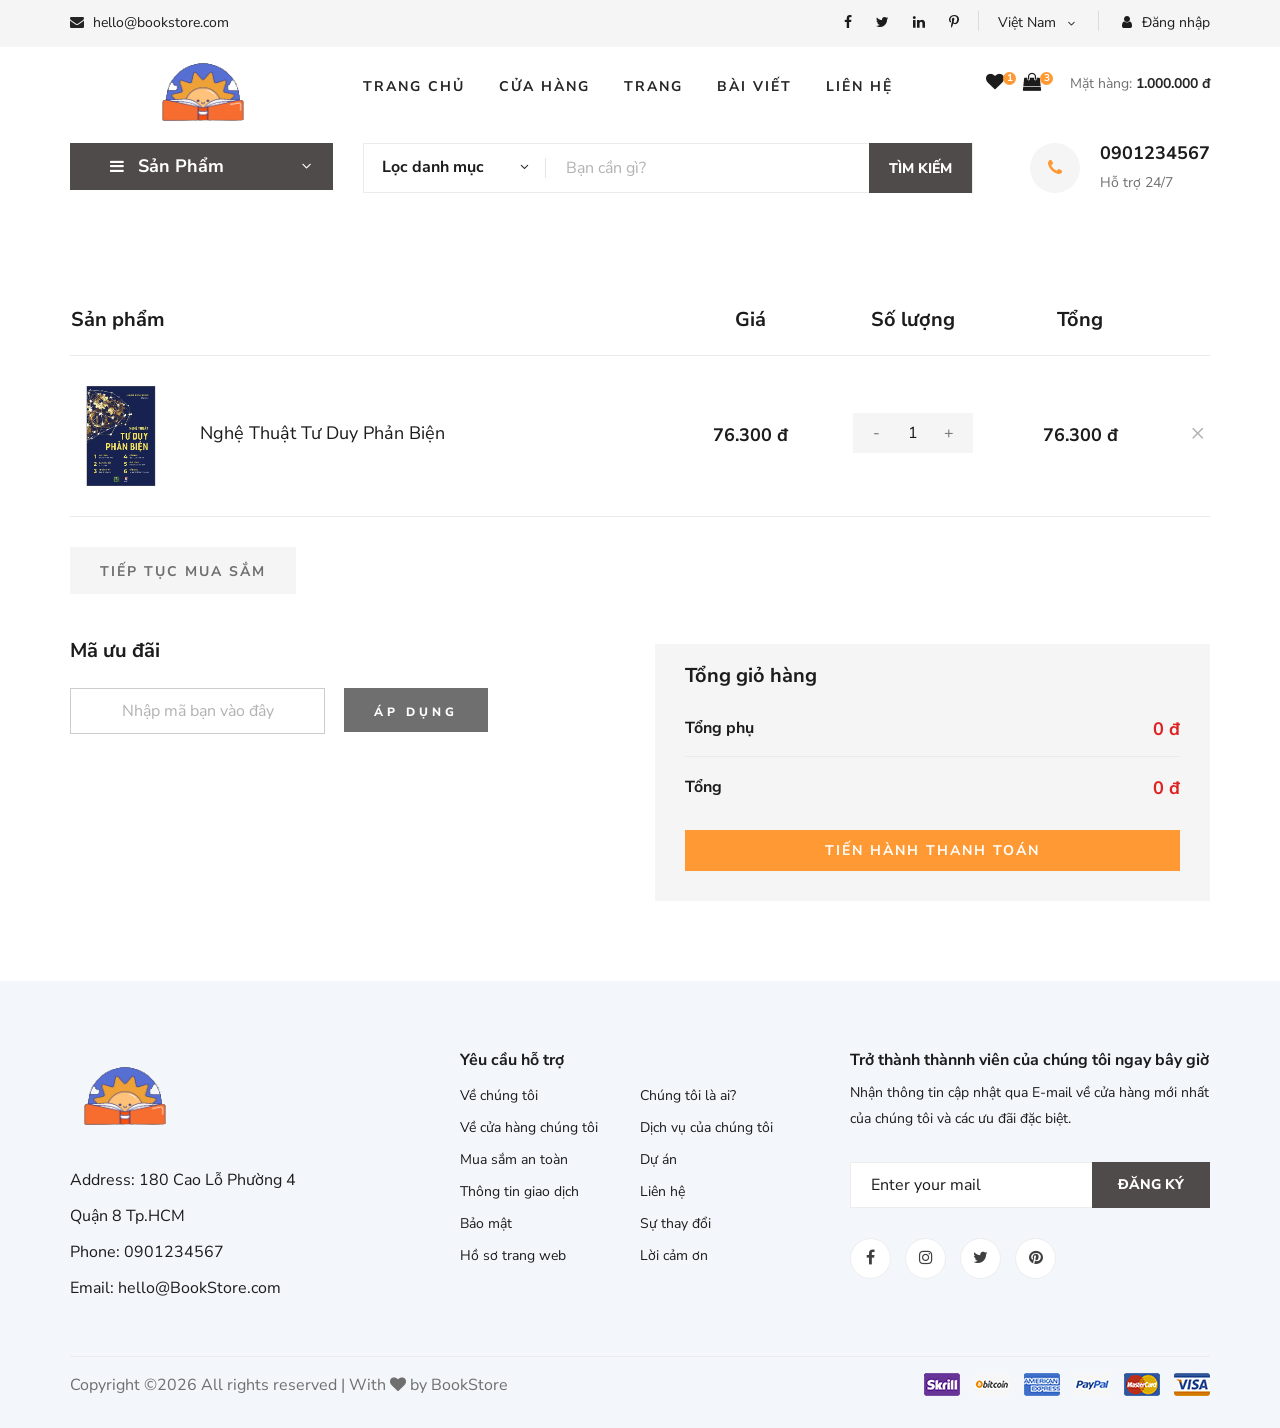
<file: LabTH/Lab07/demo_bai_2/index.html>
<!DOCTYPE html>
<html lang="zxx">

<head>
    <meta charset="UTF-8">
    <meta name="description" content="Ogani Template">
    <meta name="keywords" content="Ogani, unica, creative, html">
    <meta name="viewport" content="width=device-width, initial-scale=1.0">
    <meta http-equiv="X-UA-Compatible" content="ie=edge">
    <title>Nice | BookStore</title>
    
    <!-- Google Font -->
    <link href="https://fonts.googleapis.com/css2?family=Nunito Sans:wght@200;300;400;600;900&display=swap" rel="stylesheet">
    
    <!-- Css Styles -->
    <link rel="stylesheet" href="css/bootstrap.min.css" type="text/css">
    <link rel="stylesheet" href="css/font-awesome.min.css" type="text/css">
    <link rel="stylesheet" href="css/elegant-icons.css" type="text/css">
    <link rel="stylesheet" href="css/nice-select.css" type="text/css">
    <link rel="stylesheet" href="css/jquery-ui.min.css" type="text/css">
    <link rel="stylesheet" href="css/owl.carousel.min.css" type="text/css">
    <link rel="stylesheet" href="css/slicknav.min.css" type="text/css">
    <link rel="stylesheet" href="css/style.css" type="text/css">


</head>

<body>
    <!-- Page Preloder -->
    <div id="preloder">
        <div class="loader"></div>
    </div>

    <!-- Humberger Begin -->
    <div class="humberger__menu__overlay"></div>
    <div class="humberger__menu__wrapper">
        <div class="humberger__menu__logo">
            <a href="#"><img src="img/logo.png" alt=""></a>
        </div>
        <div class="humberger__menu__cart">
            <ul>
                <li><a href="#"><i class="fa fa-heart"></i> <span>1</span></a></li>
                <li><a href="#"><i class="fa fa-shopping-bag"></i> <span>3</span></a></li>
            </ul>
            <div class="header__cart__price">Mặt hàng: <span>1.000.000 đ</span></div>
        </div>
        <div class="humberger__menu__widget">
            <div class="header__top__right__language">
                <div>Việt Nam</div>
                <span class="arrow_carrot-down"></span>
                <ul>
                    <li><a href="#">Spanis</a></li>
                    <li><a href="#">English</a></li>
                </ul>
            </div>
            <div class="header__top__right__auth">
                <a href="#"><i class="fa fa-user"></i> Đăng nhập</a>
            </div>
        </div>
        <nav class="humberger__menu__nav mobile-menu">
            <ul>
                <li><a href="./index.html">Trang chủ</a></li>
                <li><a href="./shop-grid.html">Cửa hàng</a></li>
                <li><a href="#">Trang</a>
                    <ul class="header__menu__dropdown">
                        <li><a href="./shop-details.html">Cửa hàng chi tiết</a></li>
                        <li><a href="./shoping-cart.html">Giỏ hàng</a></li>
                        <li><a href="./checkout.html">Thủ tục thanh toán</a></li>
                        <li><a href="./blog-details.html">Chi tiết bài viết</a></li>
                    </ul>
                </li>
                <li><a href="./blog.html">Bài viết</a></li>
                <li><a href="./contact.html">Liên hệ</a></li>
            </ul>
        </nav>
        <div id="mobile-menu-wrap"></div>
        <div class="header__top__right__social">
            <a href="#"><i class="fa fa-facebook"></i></a>
            <a href="#"><i class="fa fa-twitter"></i></a>
            <a href="#"><i class="fa fa-linkedin"></i></a>
            <a href="#"><i class="fa fa-pinterest-p"></i></a>
        </div>
        <div class="humberger__menu__contact">
            <ul>
                <li><i class="fa fa-envelope"></i> hello@bookstore.com</li>
            </ul>
        </div>
    </div>
    <!-- Humberger End -->

    <!-- Header Section Begin -->
    <header class="header">
        <div class="header__top">
            <div class="container">
                <div class="row">
                    <div class="col-lg-6 col-md-6">
                        <div class="header__top__left">
                            <ul>
                                <li><i class="fa fa-envelope"></i> hello@bookstore.com</li>
                            </ul>
                        </div>
                    </div>
                    <div class="col-lg-6 col-md-6">
                        <div class="header__top__right">
                            <div class="header__top__right__social">
                                <a href="#"><i class="fa fa-facebook"></i></a>
                                <a href="#"><i class="fa fa-twitter"></i></a>
                                <a href="#"><i class="fa fa-linkedin"></i></a>
                                <a href="#"><i class="fa fa-pinterest-p"></i></a>
                            </div>
                            <div class="header__top__right__language">
                                <div>Việt Nam</div>
                                <span class="arrow_carrot-down"></span>
                                <ul>
                                    <li><a href="#">Spanis</a></li>
                                    <li><a href="#">English</a></li>
                                </ul>
                            </div>
                            <div class="header__top__right__auth">
                                <a href="#"><i class="fa fa-user"></i> Đăng nhập</a>
                            </div>
                        </div>
                    </div>
                </div>
            </div>
        </div>
        <div class="container">
            <div class="row">
                <div class="col-lg-3">
                    <div class="header__logo">
                        <a href="./index.html"><img src="img/logo.png" alt=""></a>
                    </div>
                </div>
                <div class="col-lg-6">
                    <nav class="header__menu">
                        <ul class="ul-menu">
                            <li><a href="./index.html">Trang chủ</a></li>
                            <li><a href="./shop-grid.html">Cửa hàng</a></li>
                            <li><a href="#">Trang</a>
                                <ul class="header__menu__dropdown">
                                    <li><a href="./shop-details.html">Cửa hàng chi tiết</a></li>
                                    <li><a href="./shoping-cart.html">Giỏ hàng</a></li>
                                    <li><a href="./checkout.html">Thủ tục thanh toán</a></li>
                                    <li><a href="./blog-details.html">Chi tiết bài viết</a></li>
                                </ul>
                            </li>
                            <li><a href="./blog.html">Bài viết</a></li>
                            <li><a href="./contact.html">Liên hệ</a></li>
                        </ul>
                    </nav>
                </div>
                <div class="col-lg-3">
                    <div class="header__cart">
                        <ul>
                            <li><a href="#"><i class="fa fa-heart"></i> <span>1</span></a></li>
                            <li><a href="#"><i class="fa fa-shopping-bag"></i> <span>3</span></a></li>
                        </ul>
                        <div class="header__cart__price">Mặt hàng: <span>1.000.000 đ</span></div>
                    </div>
                </div>
            </div>
            <div class="humberger__open">
                <i class="fa fa-bars"></i>
            </div>
        </div>
    </header>
    <!-- Header Section End -->

    <!-- Hero Section Begin -->
    <section class="hero hero-normal">
        <div class="container">
            <div class="row">
                <div class="col-lg-3">
                    <div class="hero__categories">
                        <div class="hero__categories__all">
                            <i class="fa fa-bars"></i>
                            <span>Sản Phẩm</span>
                        </div>
                        <ul>
                            <li><a href="#">Văn học</a></li>
                            <li><a href="#">Kinh tế</a></li>
                            <li><a href="#">Thiếu nhi</a></li>
                            <li><a href="#">Kĩ năng sống</a></li>
                            <li><a href="#">Giáo khoa</a></li>
                            <li><a href="#">Từ điển</a></li>
                            <li><a href="#">Lịch sử</a></li>
                            <li><a href="#">Y học</a></li>
                            <li><a href="#">Tạp chí</a></li>
                            <li><a href="#">Ngoại ngữ</a></li>
                            <li><a href="#">Giáo trình</a></li>
                        </ul>
                    </div>
                </div>
                <div class="col-lg-9">
                    <div class="hero__search">
                        <div class="hero__search__form">
                            <form action="#">
                                <div class="hero__search__categories">
                                    Lọc danh mục
                                    <span class="arrow_carrot-down"></span>
                                </div>
                                <input type="text" placeholder="Bạn cần gì?">
                                <button type="submit" class="site-btn">TÌM KIẾM</button>
                            </form>
                        </div>
                        <div class="hero__search__phone">
                            <div class="hero__search__phone__icon">
                                <i class="fa fa-phone"></i>
                            </div>
                            <div class="hero__search__phone__text">
                                <h5>0901234567</h5>
                                <span>Hỗ trợ 24/7 </span>
                            </div>
                        </div>
                    </div>
                </div>
            </div>
        </div>
    </section>
    <!-- Hero Section End -->

    <!-- Shoping Cart Section Begin -->
    <section class="shoping-cart spad">
        <div class="container">
            <div class="row">
                <div class="col-lg-12">
                    <div class="shoping__cart__table">
                        <table>
                            <thead>
                                <tr>
                                    <th class="shoping__product">Sản phẩm</th>
                                    <th>Giá</th>
                                    <th>Số lượng</th>
                                    <th>Tổng</th>
                                    <th></th>
                                </tr>
                            </thead>
                            <tbody>
                                <tr>
                                    <td class="shoping__cart__item">
                                        <img src="img/featured/Book_2.jpg" alt="" width="100px">
                                        <h5>Nghệ Thuật Tư Duy Phản Biện</h5>
                                    </td>
                                    <td class="shoping__cart__price">
                                        76.300 đ
                                    </td>
                                    <td class="shoping__cart__quantity">
                                        <div class="quantity">
                                            <div class="pro-qty">
                                                <input value="1" id="quantity" >
                                            </div>
                                        </div>
                                    </td>
                                    <td class="shoping__cart__total" id="total">
                                        76.300 đ
                                    </td>
                                    <td class="shoping__cart__item__close">
                                        <span class="icon_close"></span>
                                    </td>
                                </tr>
                            </tbody>
                        </table>
                    </div>
                </div>
            </div>
            <div class="row">
                <div class="col-lg-12">
                    <div class="shoping__cart__btns">
                        <a href="#" class="primary-btn cart-btn">TIẾP TỤC MUA SẮM</a>
                    </div>
                </div>
                <div class="col-lg-6">
                    <div class="shoping__continue">
                        <div class="shoping__discount">
                            <h5>Mã ưu đãi</h5>
                            <form action="#">
                                <input type="text" placeholder="Nhập mã bạn vào đây">
                                <button type="submit" class="site-btn">ÁP DỤNG</button>
                            </form>
                        </div>
                    </div>
                </div>
                <div class="col-lg-6">
                    <div class="shoping__checkout">
                        <h5>Tổng giỏ hàng</h5>
                        <ul>
                            <li>Tổng phụ <span>0 đ</span></li>
                            <li>Tổng <span>0 đ</span></li>
                        </ul>
                        <a href="#" class="primary-btn">Tiến hành thanh toán</a>
                    </div>
                </div>
            </div>
        </div>
    </section>
    <!-- Shoping Cart Section End -->


    <!-- Footer Section Begin -->
    <footer class="footer spad">
        <div class="container">
            <div class="row">
                <div class="col-lg-3 col-md-6 col-sm-6">
                    <div class="footer__about">
                        <div class="footer__about__logo">
                            <a href="./index.html"><img src="img/logo.png" alt=""></a>
                        </div>
                        <ul>
                            <li>Address: 180 Cao Lỗ Phường 4 Quận 8 Tp.HCM</li>
                            <li>Phone: 0901234567</li>
                            <li>Email: hello@BookStore.com</li>
                        </ul>
                    </div>
                </div>
                <div class="col-lg-4 col-md-6 col-sm-6 offset-lg-1">
                    <div class="footer__widget">
                        <h6>
                            Yêu cầu hỗ trợ</h6>
                        <ul>
                            <li><a href="#">Về chúng tôi</a></li>
                            <li><a href="#">Về cửa hàng chúng tôi</a></li>
                            <li><a href="#">Mua sắm an toàn</a></li>
                            <li><a href="#">Thông tin giao dịch</a></li>
                            <li><a href="#">Bảo mật</a></li>
                            <li><a href="#">Hồ sơ trang web</a></li>
                        </ul>
                        <ul>
                            <li><a href="#">Chúng tôi là ai?</a></li>
                            <li><a href="#">Dịch vụ của chúng tôi</a></li>
                            <li><a href="#">Dự án</a></li>
                            <li><a href="#">Liên hệ</a></li>
                            <li><a href="#">Sự thay đổi</a></li>
                            <li><a href="#">Lời cảm ơn</a></li>
                        </ul>
                    </div>
                </div>
                <div class="col-lg-4 col-md-12">
                    <div class="footer__widget">
                        <h6>Trở thành thànnh viên của chúng tôi ngay bây giờ</h6>
                        <p>Nhận thông tin cập nhật qua E-mail về cửa hàng mới nhất của chúng tôi và các ưu đãi đặc biệt.</p>
                        <form action="#">
                            <input type="text" placeholder="Enter your mail">
                            <button type="submit" class="site-btn">Đăng ký</button>
                        </form>
                        <div class="footer__widget__social">
                            <a href="#"><i class="fa fa-facebook"></i></a>
                            <a href="#"><i class="fa fa-instagram"></i></a>
                            <a href="#"><i class="fa fa-twitter"></i></a>
                            <a href="#"><i class="fa fa-pinterest"></i></a>
                        </div>
                    </div>
                </div>
            </div>
            <div class="row">
                <div class="col-lg-12">
                    <div class="footer__copyright">
                        <div class="footer__copyright__text"><p>
  Copyright &copy;<script>document.write(new Date().getFullYear());</script> All rights reserved | With <i class="fa fa-heart" aria-hidden="true"></i> by BookStore</a>
  </p></div>
                        <div class="footer__copyright__payment"><img src="img/payment-item.png" alt=""></div>
                    </div>
                </div>
            </div>
        </div>
    </footer>
    <!-- Footer Section End -->

    <!-- Js Plugins -->
    <script src="js/jquery-3.3.1.min.js"></script>
    <script src="js/bootstrap.min.js"></script>
    <script src="js/jquery.nice-select.min.js"></script>
    <script src="js/jquery-ui.min.js"></script>
    <script src="js/jquery.slicknav.js"></script>
    <script src="js/mixitup.min.js"></script>
    <script src="js/owl.carousel.min.js"></script>
    <script src="js/main.js"></script>


</body>

</html>
</file>
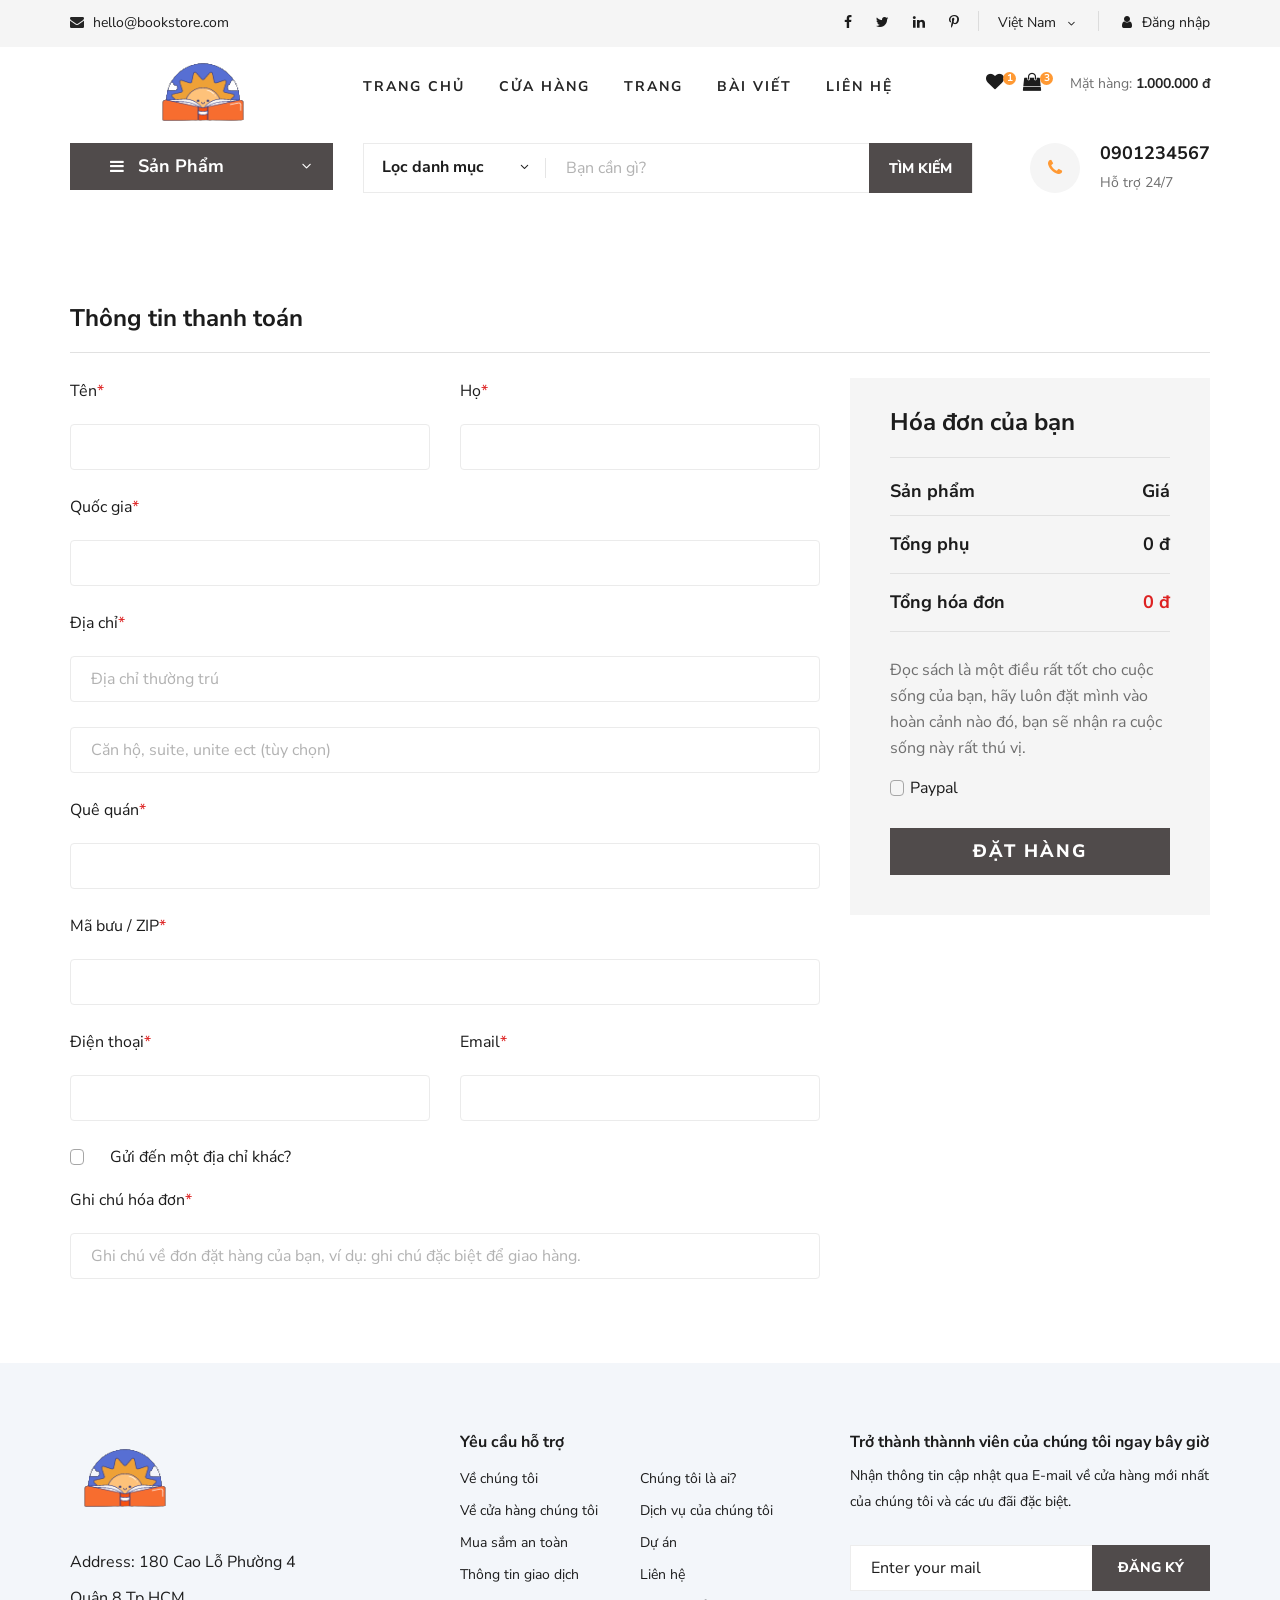
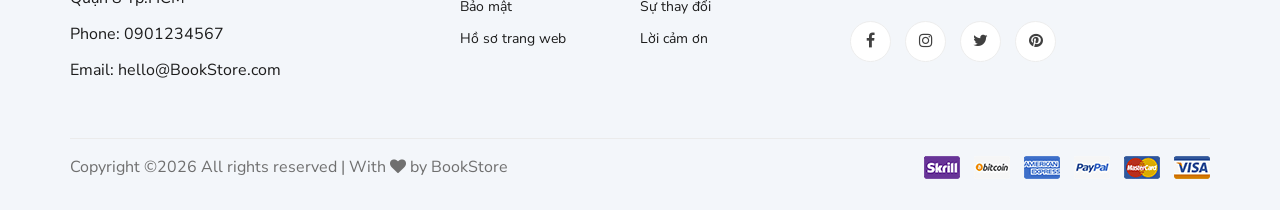
<file: LabTH/Lab07/Vi_du/index.html>
<!DOCTYPE html>
<html lang="zxx">

<head>
    <meta charset="UTF-8">
    <meta name="description" content="Ogani Template">
    <meta name="keywords" content="Ogani, unica, creative, html">
    <meta name="viewport" content="width=device-width, initial-scale=1.0">
    <meta http-equiv="X-UA-Compatible" content="ie=edge">
    <title>Nice | BookStore</title>
    
    <!-- Google Font -->
    <link href="https://fonts.googleapis.com/css2?family=Nunito Sans:wght@200;300;400;600;900&display=swap" rel="stylesheet">
    
    <!-- Css Styles -->
    <link rel="stylesheet" href="css/bootstrap.min.css" type="text/css">
    <link rel="stylesheet" href="css/font-awesome.min.css" type="text/css">
    <link rel="stylesheet" href="css/elegant-icons.css" type="text/css">
    <link rel="stylesheet" href="css/nice-select.css" type="text/css">
    <link rel="stylesheet" href="css/jquery-ui.min.css" type="text/css">
    <link rel="stylesheet" href="css/owl.carousel.min.css" type="text/css">
    <link rel="stylesheet" href="css/slicknav.min.css" type="text/css">
    <link rel="stylesheet" href="css/style.css" type="text/css">


    <style>
        .error-message {
            color: red;
            font-size: 14px; 
            margin-top: 5px; 
        }
    </style>
</head>

<body>
    <!-- Page Preloder -->
    <div id="preloder">
        <div class="loader"></div>
    </div>

    <!-- Humberger Begin -->
    <div class="humberger__menu__overlay"></div>
    <div class="humberger__menu__wrapper">
        <div class="humberger__menu__logo">
            <a href="#"><img src="img/logo.png" alt=""></a>
        </div>
        <div class="humberger__menu__cart">
            <ul>
                <li><a href="#"><i class="fa fa-heart"></i> <span>1</span></a></li>
                <li><a href="#"><i class="fa fa-shopping-bag"></i> <span>3</span></a></li>
            </ul>
            <div class="header__cart__price">Mặt hàng: <span>1.000.000 đ</span></div>
        </div>
        <div class="humberger__menu__widget">
            <div class="header__top__right__language">
                <div>Việt Nam</div>
                <span class="arrow_carrot-down"></span>
                <ul>
                    <li><a href="#">Spanis</a></li>
                    <li><a href="#">English</a></li>
                </ul>
            </div>
            <div class="header__top__right__auth">
                <a href="#"><i class="fa fa-user"></i> Đăng nhập</a>
            </div>
        </div>
        <nav class="humberger__menu__nav mobile-menu">
            <ul>
                <li><a href="./index.html">Trang chủ</a></li>
                <li><a href="./shop-grid.html">Cửa hàng</a></li>
                <li><a href="#">Trang</a>
                    <ul class="header__menu__dropdown">
                        <li><a href="./shop-details.html">Cửa hàng chi tiết</a></li>
                        <li><a href="./shoping-cart.html">Giỏ hàng</a></li>
                        <li><a href="./checkout.html">Thủ tục thanh toán</a></li>
                        <li><a href="./blog-details.html">Chi tiết bài viết</a></li>
                    </ul>
                </li>
                <li><a href="./blog.html">Bài viết</a></li>
                <li><a href="./contact.html">Liên hệ</a></li>
            </ul>
        </nav>
        <div id="mobile-menu-wrap"></div>
        <div class="header__top__right__social">
            <a href="#"><i class="fa fa-facebook"></i></a>
            <a href="#"><i class="fa fa-twitter"></i></a>
            <a href="#"><i class="fa fa-linkedin"></i></a>
            <a href="#"><i class="fa fa-pinterest-p"></i></a>
        </div>
        <div class="humberger__menu__contact">
            <ul>
                <li><i class="fa fa-envelope"></i> hello@bookstore.com</li>
            </ul>
        </div>
    </div>
    <!-- Humberger End -->

    <!-- Header Section Begin -->
    <header class="header">
        <div class="header__top">
            <div class="container">
                <div class="row">
                    <div class="col-lg-6 col-md-6">
                        <div class="header__top__left">
                            <ul>
                                <li><i class="fa fa-envelope"></i> hello@bookstore.com</li>
                            </ul>
                        </div>
                    </div>
                    <div class="col-lg-6 col-md-6">
                        <div class="header__top__right">
                            <div class="header__top__right__social">
                                <a href="#"><i class="fa fa-facebook"></i></a>
                                <a href="#"><i class="fa fa-twitter"></i></a>
                                <a href="#"><i class="fa fa-linkedin"></i></a>
                                <a href="#"><i class="fa fa-pinterest-p"></i></a>
                            </div>
                            <div class="header__top__right__language">
                                <div>Việt Nam</div>
                                <span class="arrow_carrot-down"></span>
                                <ul>
                                    <li><a href="#">Spanis</a></li>
                                    <li><a href="#">English</a></li>
                                </ul>
                            </div>
                            <div class="header__top__right__auth">
                                <a href="#"><i class="fa fa-user"></i> Đăng nhập</a>
                            </div>
                        </div>
                    </div>
                </div>
            </div>
        </div>
        <div class="container">
            <div class="row">
                <div class="col-lg-3">
                    <div class="header__logo">
                        <a href="./index.html"><img src="img/logo.png" alt=""></a>
                    </div>
                </div>
                <div class="col-lg-6">
                    <nav class="header__menu">
                        <ul class="ul-menu">
                            <li><a href="./index.html">Trang chủ</a></li>
                            <li><a href="./shop-grid.html">Cửa hàng</a></li>
                            <li><a href="#">Trang</a>
                                <ul class="header__menu__dropdown">
                                    <li><a href="./shop-details.html">Cửa hàng chi tiết</a></li>
                                    <li><a href="./shoping-cart.html">Giỏ hàng</a></li>
                                    <li><a href="./checkout.html">Thủ tục thanh toán</a></li>
                                    <li><a href="./blog-details.html">Chi tiết bài viết</a></li>
                                </ul>
                            </li>
                            <li><a href="./blog.html">Bài viết</a></li>
                            <li><a href="./contact.html">Liên hệ</a></li>
                        </ul>
                    </nav>
                </div>
                <div class="col-lg-3">
                    <div class="header__cart">
                        <ul>
                            <li><a href="#"><i class="fa fa-heart"></i> <span>1</span></a></li>
                            <li><a href="#"><i class="fa fa-shopping-bag"></i> <span>3</span></a></li>
                        </ul>
                        <div class="header__cart__price">Mặt hàng: <span>1.000.000 đ</span></div>
                    </div>
                </div>
            </div>
            <div class="humberger__open">
                <i class="fa fa-bars"></i>
            </div>
        </div>
    </header>
    <!-- Header Section End -->

    <!-- Hero Section Begin -->
    <section class="hero hero-normal">
        <div class="container">
            <div class="row">
                <div class="col-lg-3">
                    <div class="hero__categories">
                        <div class="hero__categories__all">
                            <i class="fa fa-bars"></i>
                            <span>Sản Phẩm</span>
                        </div>
                        <ul>
                            <li><a href="#">Văn học</a></li>
                            <li><a href="#">Kinh tế</a></li>
                            <li><a href="#">Thiếu nhi</a></li>
                            <li><a href="#">Kĩ năng sống</a></li>
                            <li><a href="#">Giáo khoa</a></li>
                            <li><a href="#">Từ điển</a></li>
                            <li><a href="#">Lịch sử</a></li>
                            <li><a href="#">Y học</a></li>
                            <li><a href="#">Tạp chí</a></li>
                            <li><a href="#">Ngoại ngữ</a></li>
                            <li><a href="#">Giáo trình</a></li>
                        </ul>
                    </div>
                </div>
                <div class="col-lg-9">
                    <div class="hero__search">
                        <div class="hero__search__form">
                            <form action="#">
                                <div class="hero__search__categories">
                                    Lọc danh mục
                                    <span class="arrow_carrot-down"></span>
                                </div>
                                <input type="text" placeholder="Bạn cần gì?">
                                <button type="submit" class="site-btn">TÌM KIẾM</button>
                            </form>
                        </div>
                        <div class="hero__search__phone">
                            <div class="hero__search__phone__icon">
                                <i class="fa fa-phone"></i>
                            </div>
                            <div class="hero__search__phone__text">
                                <h5>0901234567</h5>
                                <span>Hỗ trợ 24/7 </span>
                            </div>
                        </div>
                    </div>
                </div>
            </div>
        </div>
    </section>
    <!-- Hero Section End -->

     <!-- Checkout Section Begin -->
     <section class="checkout spad">
        <div class="container">
            <div class="checkout__form">
                <h4>Thông tin thanh toán</h4>
                <form id="checkoutForm" action="#">
                    <div class="row">
                        <div class="col-lg-8 col-md-6">
                            <div class="row">
                                <div class="col-lg-6">
                                    <div class="checkout__input">
                                        <p>Tên<span>*</span></p>
                                        <input type="text" id="firstNameInput">
                                        <div class="error-message" id="firstNameErrorMessage"></div>
                                    </div>
                                </div>
                                <div class="col-lg-6">
                                    <div class="checkout__input">
                                        <p>Họ<span>*</span></p>
                                        <input type="text" id="lastNameInput">
                                        <div class="error-message" id="lastNameErrorMessage"></div>
                                    </div>
                                </div>
                            </div>
                            <div class="checkout__input">
                                <p>Quốc gia<span>*</span></p>
                                <input type="text" id="nationInput">
                                <div class="error-message" id="nationErrorMessage"></div>
                            </div>
                            <div class="checkout__input">
                                <p>Địa chỉ<span>*</span></p>
                                <input type="text" placeholder="Địa chỉ thường trú" class="checkout__input__add" id="adresseInput">
                                <div class="error-message" id="adresseErrorMessage"></div>
                                <input type="text" placeholder="Căn hộ, suite, unite ect (tùy chọn)" id="suiteInput">
                                <div class="error-message" id="suiteErrorMessage"></div>
                            </div>
                            <div class="checkout__input">
                                <p>Quê quán<span>*</span></p>
                                <input type="text" id="countryInput">
                                <div class="error-message" id="countryErrorMessage"></div>
                            </div>
                            <div class="checkout__input">
                                <p>Mã bưu / ZIP<span>*</span></p>
                                <input type="text" id="zipInput">
                                <div class="error-message" id="zipErrorMessage"></div>
                            </div>
                            <div class="row">
                                <div class="col-lg-6">
                                    <div class="checkout__input">
                                        <p>Điện thoại<span>*</span></p>
                                        <input type="text" id="numInput">
                                        <div class="error-message" id="numErrorMessage"></div>
                                    </div>
                                </div>
                                <div class="col-lg-6">
                                    <div class="checkout__input">
                                        <p>Email<span>*</span></p>
                                        <input type="text" id="emailInput">
                                        <div class="error-message" id="emailErrorMessage"></div>
                                    </div>
                                </div>
                            </div>
                           
                            <div class="checkout__input__checkbox">
                                <label for="diff-acc">
                                    Gửi đến một địa chỉ khác?
                                    <input type="checkbox" id="diff-acc">
                                    <span class="checkmark"></span>
                                </label>
                            </div>
                            <div class="checkout__input">
                                <p>Ghi chú hóa đơn<span>*</span></p>
                                <input type="text" placeholder="Ghi chú về đơn đặt hàng của bạn, ví dụ: ghi chú đặc biệt để giao hàng." id="noteInput">
                                <div class="error-message" id="noteErrorMessage"></div>
                            </div>
                        </div>
                        <div class="col-lg-4 col-md-6">
                            <div class="checkout__order">
                                <h4>Hóa đơn của bạn</h4>
                                <div class="checkout__order__products">Sản phẩm <span>Giá</span></div>
                               
                                <div class="checkout__order__subtotal">Tổng phụ <span>0 đ</span></div>
                                <div class="checkout__order__total">Tổng hóa đơn <span>0 đ</span></div>
                                <p>Đọc sách là một điều rất tốt cho cuộc sống của bạn, hãy luôn đặt mình vào hoàn cảnh nào đó, bạn sẽ
                                    nhận ra cuộc sống này rất thú vị.
                                </p>
                                <div class="checkout__input__checkbox">
                                    <label for="paypal">
                                        Paypal
                                        <input type="checkbox" id="paypal">
                                        <span class="checkmark"></span>
                                    </label>
                                </div>
                                <button type="button" class="site-btn" onclick="validateForm()">Đặt hàng</button>
                            </div>
                        </div>
                    </div>
                </form>
            </div>
        </div>
    </section>
    <!-- Checkout Section End -->


    <!-- Footer Section Begin -->
    <footer class="footer spad">
        <div class="container">
            <div class="row">
                <div class="col-lg-3 col-md-6 col-sm-6">
                    <div class="footer__about">
                        <div class="footer__about__logo">
                            <a href="./index.html"><img src="img/logo.png" alt=""></a>
                        </div>
                        <ul>
                            <li>Address: 180 Cao Lỗ Phường 4 Quận 8 Tp.HCM</li>
                            <li>Phone: 0901234567</li>
                            <li>Email: hello@BookStore.com</li>
                        </ul>
                    </div>
                </div>
                <div class="col-lg-4 col-md-6 col-sm-6 offset-lg-1">
                    <div class="footer__widget">
                        <h6>
                            Yêu cầu hỗ trợ</h6>
                        <ul>
                            <li><a href="#">Về chúng tôi</a></li>
                            <li><a href="#">Về cửa hàng chúng tôi</a></li>
                            <li><a href="#">Mua sắm an toàn</a></li>
                            <li><a href="#">Thông tin giao dịch</a></li>
                            <li><a href="#">Bảo mật</a></li>
                            <li><a href="#">Hồ sơ trang web</a></li>
                        </ul>
                        <ul>
                            <li><a href="#">Chúng tôi là ai?</a></li>
                            <li><a href="#">Dịch vụ của chúng tôi</a></li>
                            <li><a href="#">Dự án</a></li>
                            <li><a href="#">Liên hệ</a></li>
                            <li><a href="#">Sự thay đổi</a></li>
                            <li><a href="#">Lời cảm ơn</a></li>
                        </ul>
                    </div>
                </div>
                <div class="col-lg-4 col-md-12">
                    <div class="footer__widget">
                        <h6>Trở thành thànnh viên của chúng tôi ngay bây giờ</h6>
                        <p>Nhận thông tin cập nhật qua E-mail về cửa hàng mới nhất của chúng tôi và các ưu đãi đặc biệt.</p>
                        <form action="#">
                            <input type="text" placeholder="Enter your mail">
                            <button type="submit" class="site-btn">Đăng ký</button>
                        </form>
                        <div class="footer__widget__social">
                            <a href="#"><i class="fa fa-facebook"></i></a>
                            <a href="#"><i class="fa fa-instagram"></i></a>
                            <a href="#"><i class="fa fa-twitter"></i></a>
                            <a href="#"><i class="fa fa-pinterest"></i></a>
                        </div>
                    </div>
                </div>
            </div>
            <div class="row">
                <div class="col-lg-12">
                    <div class="footer__copyright">
                        <div class="footer__copyright__text"><p>
  Copyright &copy;<script>document.write(new Date().getFullYear());</script> All rights reserved | With <i class="fa fa-heart" aria-hidden="true"></i> by BookStore</a>
  </p></div>
                        <div class="footer__copyright__payment"><img src="img/payment-item.png" alt=""></div>
                    </div>
                </div>
            </div>
        </div>
    </footer>
    <!-- Footer Section End -->

    <!-- Js Plugins -->
    <script src="js/jquery-3.3.1.min.js"></script>
    <script src="js/bootstrap.min.js"></script>
    <script src="js/jquery.nice-select.min.js"></script>
    <script src="js/jquery-ui.min.js"></script>
    <script src="js/jquery.slicknav.js"></script>
    <script src="js/mixitup.min.js"></script>
    <script src="js/owl.carousel.min.js"></script>
    <script src="js/main.js"></script>



    <!-- JavaScript -->
    <script>
        function validateForm() {
            
            var firstName = firstNameInput.value.trim();
            var email = emailInput.value.trim();

            var isValid = true;

            if (firstName === '') {
                firstNameErrorMessage.textContent = 'Vui lòng nhập tên của bạn.';
                isValid = false;
            } else {
                firstNameErrorMessage.textContent = '';
            }

            if (!validateEmail(emailInput.value)) {
                emailErrorMessage.textContent = 'Vui lòng nhập một địa chỉ email hợp lệ.';
                isValid = false;
            } else {
                emailErrorMessage.textContent = '';
            }
            
            if (isValid) {
                alert('Đặt hàng thành công!');
            }

        }
    
        function validateEmail(email) {
            var emailRegex = /\S+@\S+\.\S+/;
            return emailRegex.test(email);
        }
    
    </script>
    
</body>

</html>
</file>
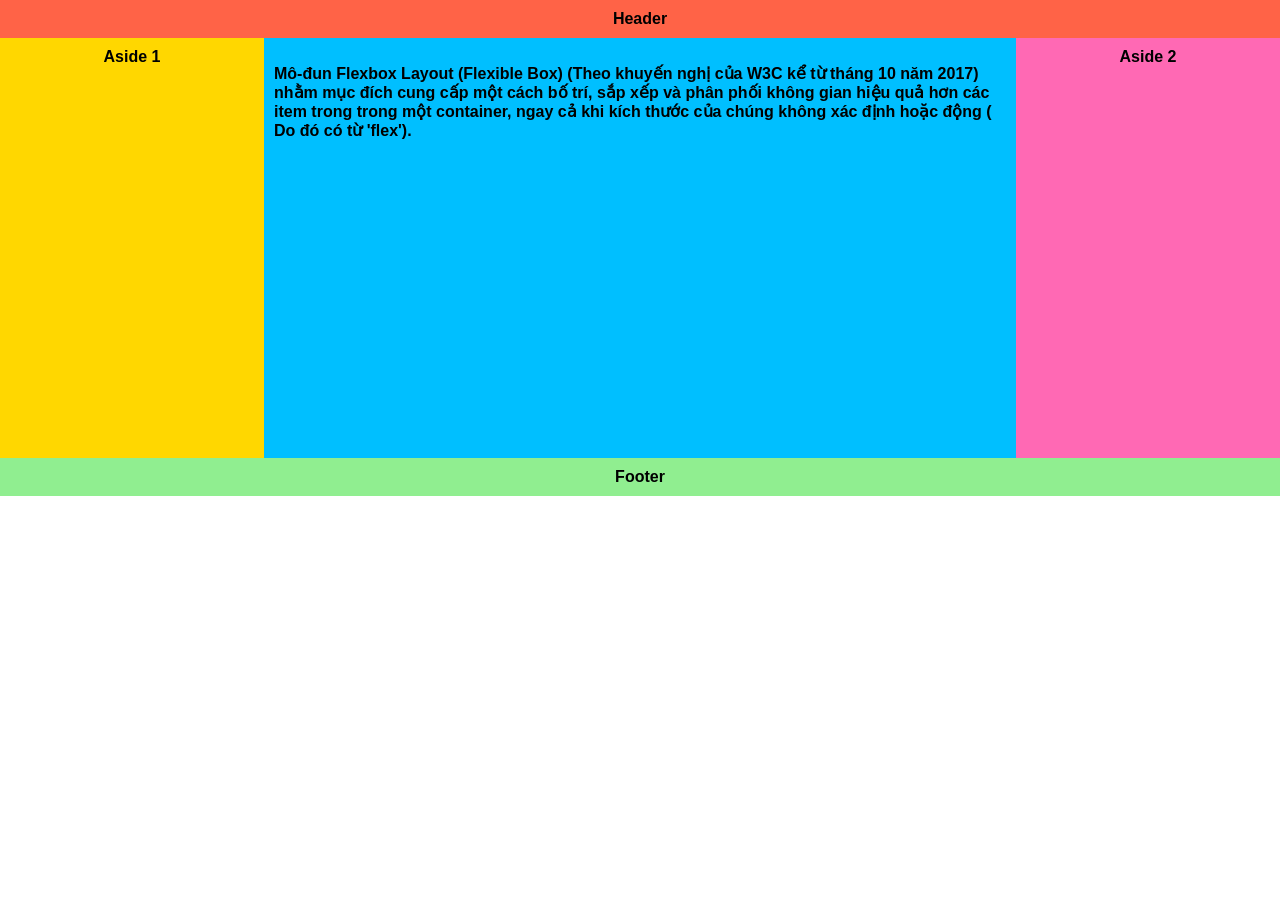
<file: LabTH/Lab06/Lab06/Bai_2_Minh_hoa_layout/index.html>
<!DOCTYPE html>
<html>

<head>
	<meta http-equiv="Content-Type" content="text/html; charset=utf-8" />
    <link rel="stylesheet" href="css/style.css">
</head>

<body>
    <div class="wrapper">
        <header class="header-flex-2">Header</header>
        <article class="main">
            <p>Mô-đun Flexbox Layout (Flexible Box) (Theo khuyến nghị của W3C kể từ tháng 10 năm 2017) nhằm mục đích
                cung cấp một cách bố trí, sắp xếp và phân phối không gian hiệu quả hơn các item trong trong một
                container, ngay cả khi kích thước của chúng không xác định hoặc động ( Do đó có từ 'flex').</p>
        </article>
        <aside class="aside aside-1">Aside 1</aside>
        <aside class="aside aside-2">Aside 2</aside>
        <footer class="footer-flex-2">Footer</footer>
    </div>
</body>

</html>
</file>
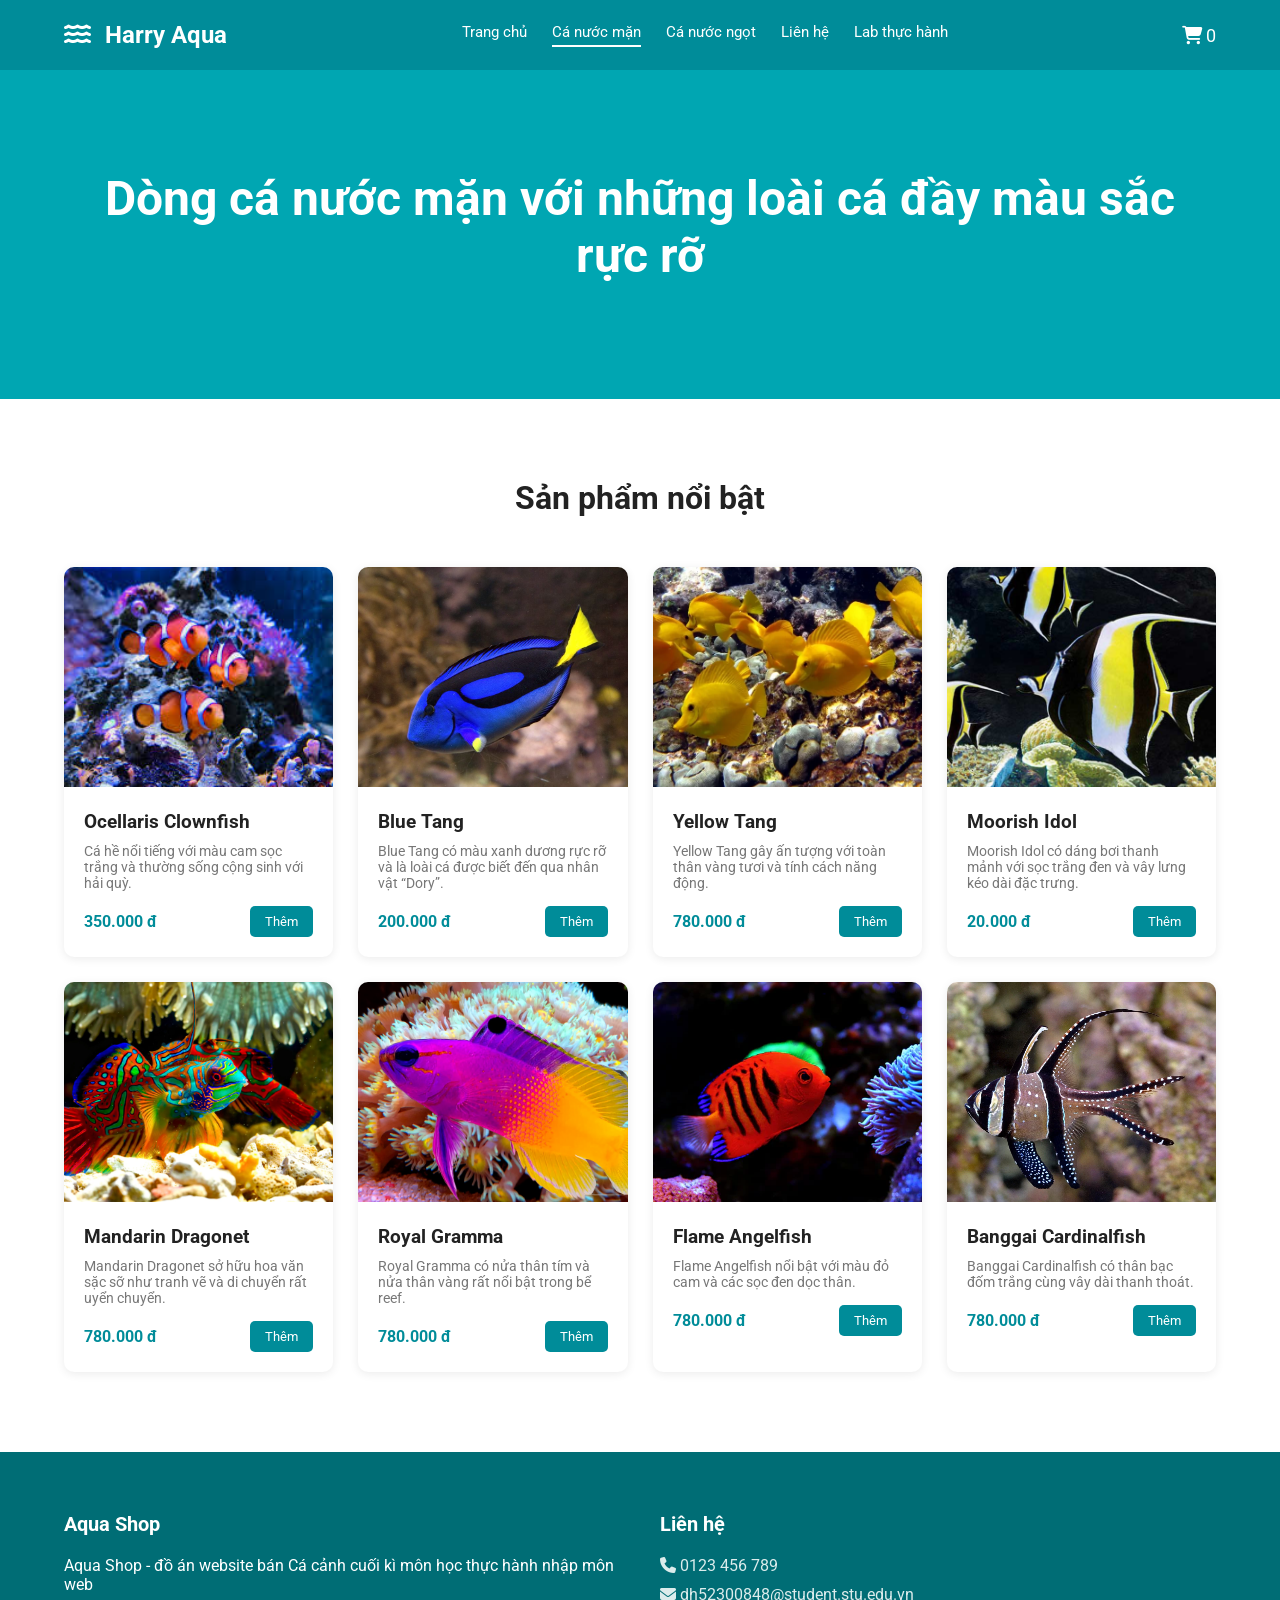
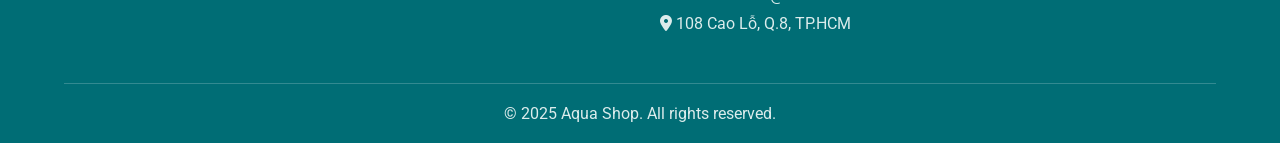
<file: html/Canuocman.html>
<!DOCTYPE html>
<html lang="vi">
<head>
  <meta charset="UTF-8">
  <meta name="viewport" content="width=device-width, initial-scale=1.0">

  <title>Aqua Shop</title>

  <link rel="preconnect" href="https://fonts.googleapis.com">
  <link href="https://fonts.googleapis.com/css2?family=Roboto:wght@300;400;500;700&display=swap" rel="stylesheet">

  <link rel="stylesheet"
  href="https://cdnjs.cloudflare.com/ajax/libs/font-awesome/6.5.1/css/all.min.css"/>

  <link rel="stylesheet" href="../css/style.css">
</head>

<body>
  <header>

    <div class="container">

      <nav>

        <div class="logo">
          <i class="fa-solid fa-water"></i>
          Harry Aqua
        </div>
        <div class="menu">
          <a href="../index.html" >Trang chủ</a>
          <a href="../html/Canuocman.html" class="active">Cá nước mặn</a>
          <a href="../html/canuocngot.html">Cá nước ngọt</a>
          <a href="../html/lienhe.html">Liên hệ</a>
          <a href="../html/labth.html">Lab thực hành</a>
        </div>

        <a href="../html/giohang.html" class="cart">
          <i class="fa-solid fa-cart-shopping"></i>
          <span id="cart-count">0</span>
        </a>

      </nav>

    </div>

  </header>

  <section class="hero">
    <div class="container">
      <h1>Dòng cá nước mặn với những loài cá đầy màu sắc rực rỡ</h1>
    </div>
  </section>

  <section class="products">
    <div class="container">
      <h2 class="title">Sản phẩm nổi bật</h2>
      <div class="product-grid">
        <div class="product-card">
          <img src="../imgs/ocellaris_clownfish.jpg">
          <div class="product-content">
            <h3>Ocellaris Clownfish</h3>
            <p>Cá hề nổi tiếng với màu cam sọc trắng và thường sống cộng sinh với hải quỳ.</p>

            <div class="product-footer">
              <span class="price">350.000 đ</span>
              <button class="btn-add" onclick="addToCart('Ocellaris Clownfish', 350000)">Thêm</button>
            </div>

          </div>

        </div>

        <div class="product-card">

            <img src="../imgs/blue_tang.jpg">
          <div class="product-content">

            <h3>Blue Tang</h3>

            <p>Blue Tang có màu xanh dương rực rỡ và là loài cá được biết đến qua nhân vật “Dory”.</p>

            <div class="product-footer">
              <span class="price">200.000 đ</span>
              <button class="btn-add" onclick="addToCart('Blue Tang', 200000)">Thêm</button>
            </div>

          </div>

        </div>

        <div class="product-card">

          <img src="../imgs/yellow_tang.webp">

          <div class="product-content">

            <h3>Yellow Tang</h3>

            <p>Yellow Tang gây ấn tượng với toàn thân vàng tươi và tính cách năng động.</p>

            <div class="product-footer">
              <span class="price">780.000 đ</span>
              <button class="btn-add" onclick="addToCart('Yellow Tang', 780000)">Thêm</button>
            </div>

          </div>

        </div>

        <div class="product-card">

          <img src="../imgs/moorish_idol.jpg">

          <div class="product-content">

            <h3>Moorish Idol</h3>

            <p>Moorish Idol có dáng bơi thanh mảnh với sọc trắng đen và vây lưng kéo dài đặc trưng.</p>

            <div class="product-footer">
              <span class="price">20.000 đ</span>
              <button class="btn-add" onclick="addToCart('Moorish Idol', 20000)">Thêm</button>
            </div>

          </div>
          
        </div>
                <div class="product-card">

          <img src="../imgs/mandarin_dragone.webp">

          <div class="product-content">

            <h3>Mandarin Dragonet</h3>

            <p>Mandarin Dragonet sở hữu hoa văn sặc sỡ như tranh vẽ và di chuyển rất uyển chuyển.</p>

            <div class="product-footer">
              <span class="price">780.000 đ</span>
              <button class="btn-add" onclick="addToCart('Mandarin Dragonet', 780000)">Thêm</button>
            </div>

          </div>

        </div>

            <div class="product-card">

          <img src="../imgs/royal_gramma.webp">

          <div class="product-content">

            <h3>Royal Gramma</h3>

            <p>Royal Gramma có nửa thân tím và nửa thân vàng rất nổi bật trong bể reef.</p>

            <div class="product-footer">
              <span class="price">780.000 đ</span>
              <button class="btn-add" onclick="addToCart('Royal Gramma', 780000)">Thêm</button>
            </div>

          </div>

        </div>
        <div class="product-card">

          <img src="../imgs/shutterstock_flame.webp">

          <div class="product-content">

            <h3>Flame Angelfish</h3>

            <p>Flame Angelfish nổi bật với màu đỏ cam và các sọc đen dọc thân.</p>

            <div class="product-footer">
              <span class="price">780.000 đ</span>
              <button class="btn-add" onclick="addToCart('Flame Angelfish', 780000)">Thêm</button>
            </div>

          </div>

        </div>
        <div class="product-card">

          <img src="../imgs/ban_cardinal.webp">

          <div class="product-content">

            <h3>Banggai Cardinalfish</h3>

            <p>Banggai Cardinalfish có thân bạc đốm trắng cùng vây dài thanh thoát.</p>

            <div class="product-footer">
              <span class="price">780.000 đ</span>
              <button class="btn-add" onclick="addToCart('Banggai Cardinalfish', 780000)">Thêm</button>
            </div>

          </div>

        </div>


      </div>
      

    </div>

  </section>

  <footer>
    <div class="container">
      <div class="footer-grid">
        <div>
          <h3 class="footer-title">Aqua Shop</h3>
          <p>
            Aqua Shop - đồ án website bán Cá cảnh cuối kì môn học thực hành nhập môn web
          </p>
        </div>
        

        <div>
          <h3 class="footer-title">Liên hệ</h3>
          <div class="footer-contact">
            <p><i class="fa-solid fa-phone"></i> 0123 456 789</p>
            <p><i class="fa-solid fa-envelope"></i> dh52300848@student.stu.edu.vn</p>
            <p><i class="fa-solid fa-location-dot"></i> 108 Cao Lỗ, Q.8, TP.HCM</p>
          </div>

        </div>

      </div>

      <div class="copyright">
        © 2025 Aqua Shop. All rights reserved.
      </div>

    </div>

  </footer>
<script src="../js/add.js"></script>
</body>
</html>
</file>
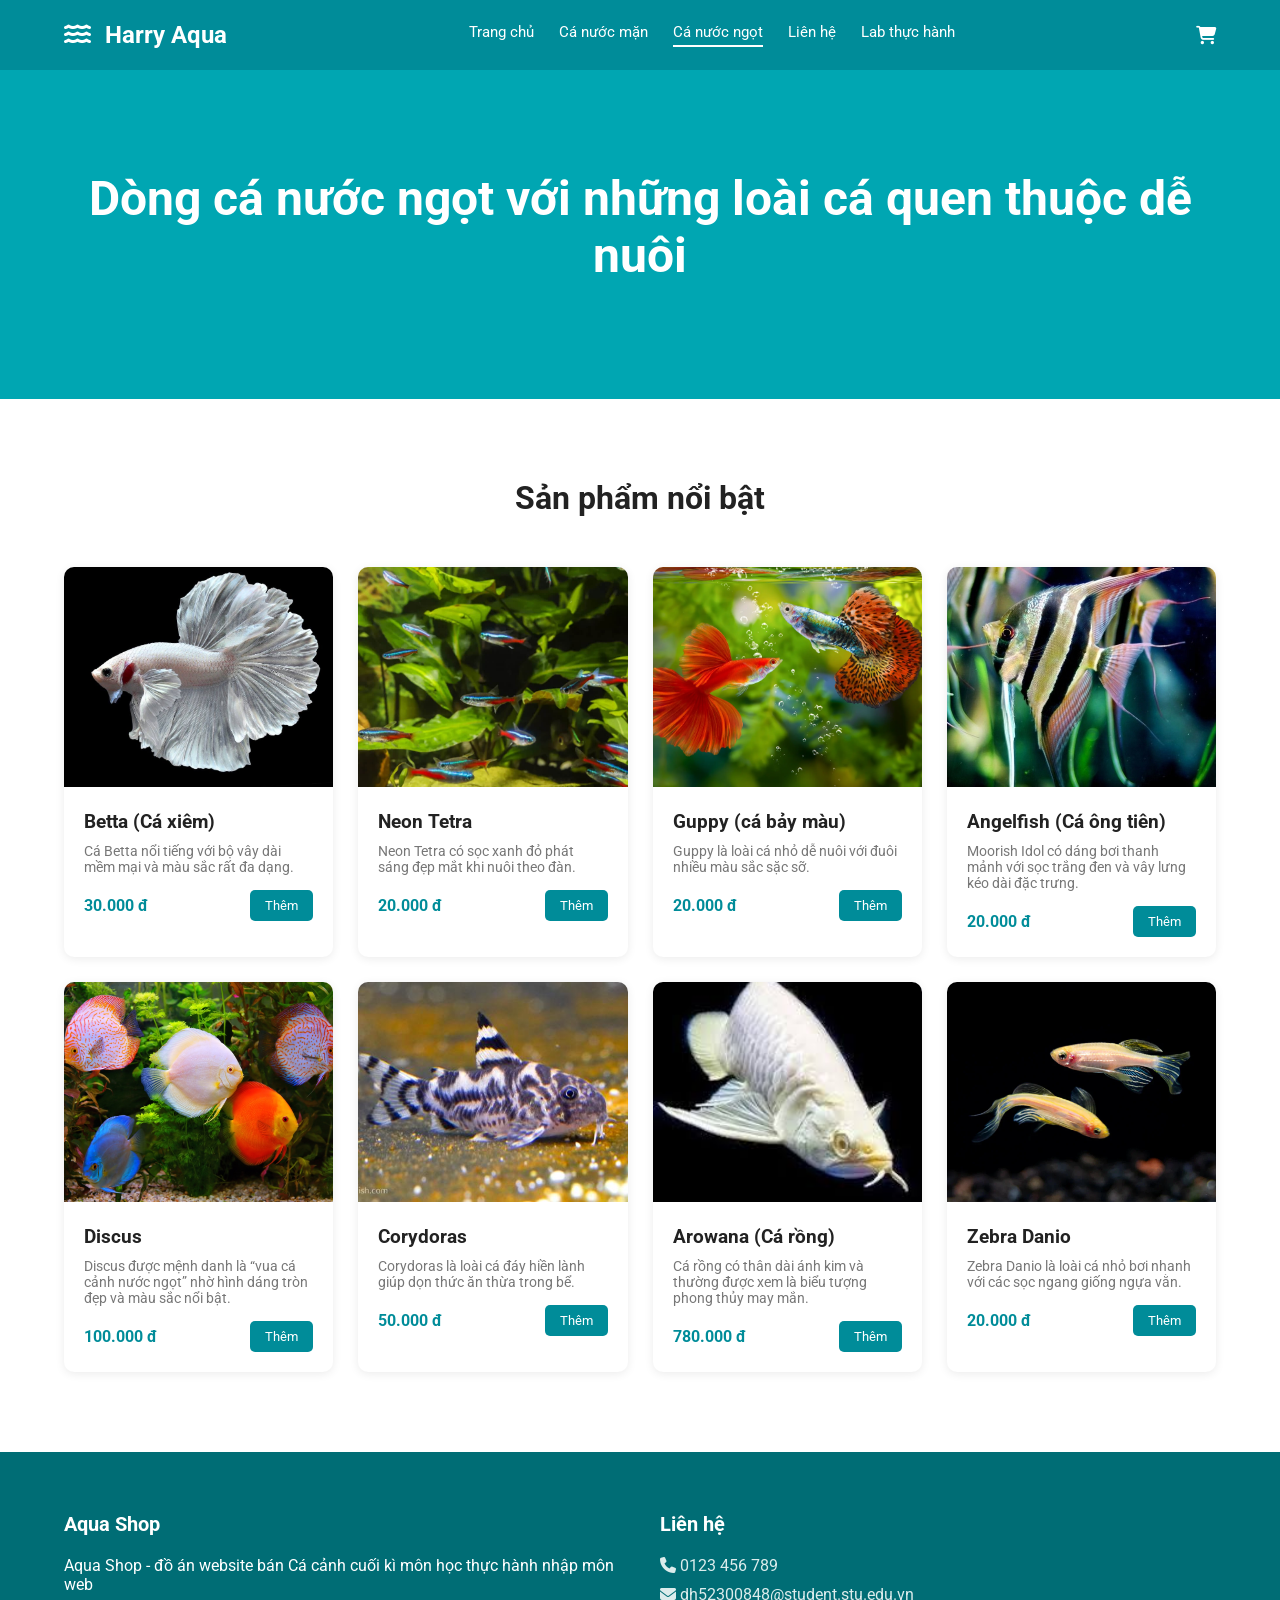
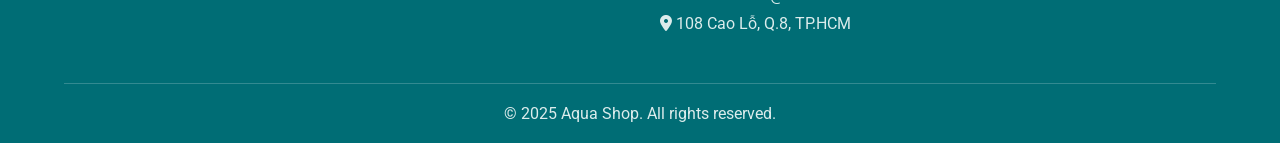
<file: html/canuocngot.html>
<!DOCTYPE html>
<html lang="vi">
<head>
  <meta charset="UTF-8">
  <meta name="viewport" content="width=device-width, initial-scale=1.0">

  <title>Aqua Shop</title>

  <link rel="preconnect" href="https://fonts.googleapis.com">
  <link href="https://fonts.googleapis.com/css2?family=Roboto:wght@300;400;500;700&display=swap" rel="stylesheet">

  <link rel="stylesheet"
  href="https://cdnjs.cloudflare.com/ajax/libs/font-awesome/6.5.1/css/all.min.css"/>

  <link rel="stylesheet" href="../css/style.css">
</head>

<body>
  <header>

    <div class="container">

      <nav>

        <div class="logo">
          <i class="fa-solid fa-water"></i>
          Harry Aqua
        </div>

        <div class="menu">
          <a href="../index.html" >Trang chủ</a>
          <a href="../html/Canuocman.html" >Cá nước mặn</a>
          <a href="../html/canuocngot.html" class="active">Cá nước ngọt</a>
          <a href="../html/lienhe.html">Liên hệ</a>
          <a href="../html/labth.html">Lab thực hành</a>
        </div>

        <div class="cart">
          <i class="fa-solid fa-cart-shopping"></i>
        </div>

      </nav>

    </div>

  </header>

  <section class="hero">
    <div class="container">
      <h1>Dòng cá nước ngọt với những loài cá quen thuộc dễ nuôi</h1>
    </div>
  </section>

  <section class="products">
    <div class="container">
      <h2 class="title">Sản phẩm nổi bật</h2>
      <div class="product-grid">
        <div class="product-card">
          <img src="../imgs/betta.jpeg">
          <div class="product-content">
            <h3>Betta (Cá xiêm)</h3>
            <p>Cá Betta nổi tiếng với bộ vây dài mềm mại và màu sắc rất đa dạng.</p>

            <div class="product-footer">
              <span class="price">30.000 đ</span>
              <button class="btn-add" onclick="addToCart('Betta', 30000)">Thêm</button>
            </div>

          </div>

        </div>

        <div class="product-card">

            <img src="../imgs/neon_tetra.jpg">
          <div class="product-content">

            <h3>Neon Tetra</h3>

            <p>Neon Tetra có sọc xanh đỏ phát sáng đẹp mắt khi nuôi theo đàn.</p>

            <div class="product-footer">
              <span class="price">20.000 đ</span>
              <button class="btn-add">Thêm</button>
            </div>

          </div>

        </div>

        <div class="product-card">

          <img src="../imgs/guppy.webp">

          <div class="product-content">

            <h3>Guppy (cá bảy màu)</h3>

            <p>Guppy là loài cá nhỏ dễ nuôi với đuôi nhiều màu sắc sặc sỡ.</p>

            <div class="product-footer">
              <span class="price">20.000 đ</span>
              <button class="btn-add" onclick="addToCart('Guppy', 20000)">Thêm</button>
            </div>

          </div>

        </div>

        <div class="product-card">

          <img src="../imgs/angel_fish.webp">

          <div class="product-content">

            <h3>Angelfish (Cá ông tiên)</h3>

            <p>Moorish Idol có dáng bơi thanh mảnh với sọc trắng đen và vây lưng kéo dài đặc trưng.</p>

            <div class="product-footer">
              <span class="price">20.000 đ</span>
              <button class="btn-add" onclick="addToCart('Angelfish', 20000)">Thêm</button>
            </div>

          </div>
          
        </div>
                <div class="product-card">

          <img src="../imgs/discus.jpg">

          <div class="product-content">

            <h3>Discus</h3>

            <p>Discus được mệnh danh là “vua cá cảnh nước ngọt” nhờ hình dáng tròn đẹp và màu sắc nổi bật.</p>

            <div class="product-footer">
              <span class="price">100.000 đ</span>
              <button class="btn-add" onclick="addToCart('Discus', 100000)">Thêm</button>
            </div>

          </div>

        </div>

            <div class="product-card">

          <img src="../imgs/Corydoras.jpg">

          <div class="product-content">

            <h3>Corydoras</h3>

            <p>Corydoras là loài cá đáy hiền lành giúp dọn thức ăn thừa trong bể.</p>

            <div class="product-footer">
              <span class="price">50.000 đ</span>
              <button class="btn-add" onclick="addToCart('Corydoras', 50000)">Thêm</button>
            </div>

          </div>

        </div>
        <div class="product-card">

          <img src="../imgs/Arowana.jpg">

          <div class="product-content">

            <h3>Arowana (Cá rồng)</h3>

            <p>Cá rồng có thân dài ánh kim và thường được xem là biểu tượng phong thủy may mắn.</p>

            <div class="product-footer">
              <span class="price">780.000 đ</span>
              <button class="btn-add" onclick="addToCart('Arowana', 780000)">Thêm</button>
            </div>

          </div>

        </div>
        <div class="product-card">

          <img src="../imgs/zebra_danio.webp">

          <div class="product-content">

            <h3>Zebra Danio</h3>

            <p>Zebra Danio là loài cá nhỏ bơi nhanh với các sọc ngang giống ngựa vằn.</p>

            <div class="product-footer">
              <span class="price">20.000 đ</span>
              <button class="btn-add" onclick="addToCart('Zebra Danio', 20000)">Thêm</button>
            </div>

          </div>

        </div>


      </div>
      

    </div>

  </section>

  <footer>
    <div class="container">
      <div class="footer-grid">
        <div>
          <h3 class="footer-title">Aqua Shop</h3>
          <p>
            Aqua Shop - đồ án website bán Cá cảnh cuối kì môn học thực hành nhập môn web
          </p>
        </div>
        

        <div>
          <h3 class="footer-title">Liên hệ</h3>
          <div class="footer-contact">
            <p><i class="fa-solid fa-phone"></i> 0123 456 789</p>
            <p><i class="fa-solid fa-envelope"></i> dh52300848@student.stu.edu.vn</p>
            <p><i class="fa-solid fa-location-dot"></i> 108 Cao Lỗ, Q.8, TP.HCM</p>
          </div>

        </div>

      </div>

      <div class="copyright">
        © 2025 Aqua Shop. All rights reserved.
      </div>

    </div>

  </footer>

</body>
</html>
</file>
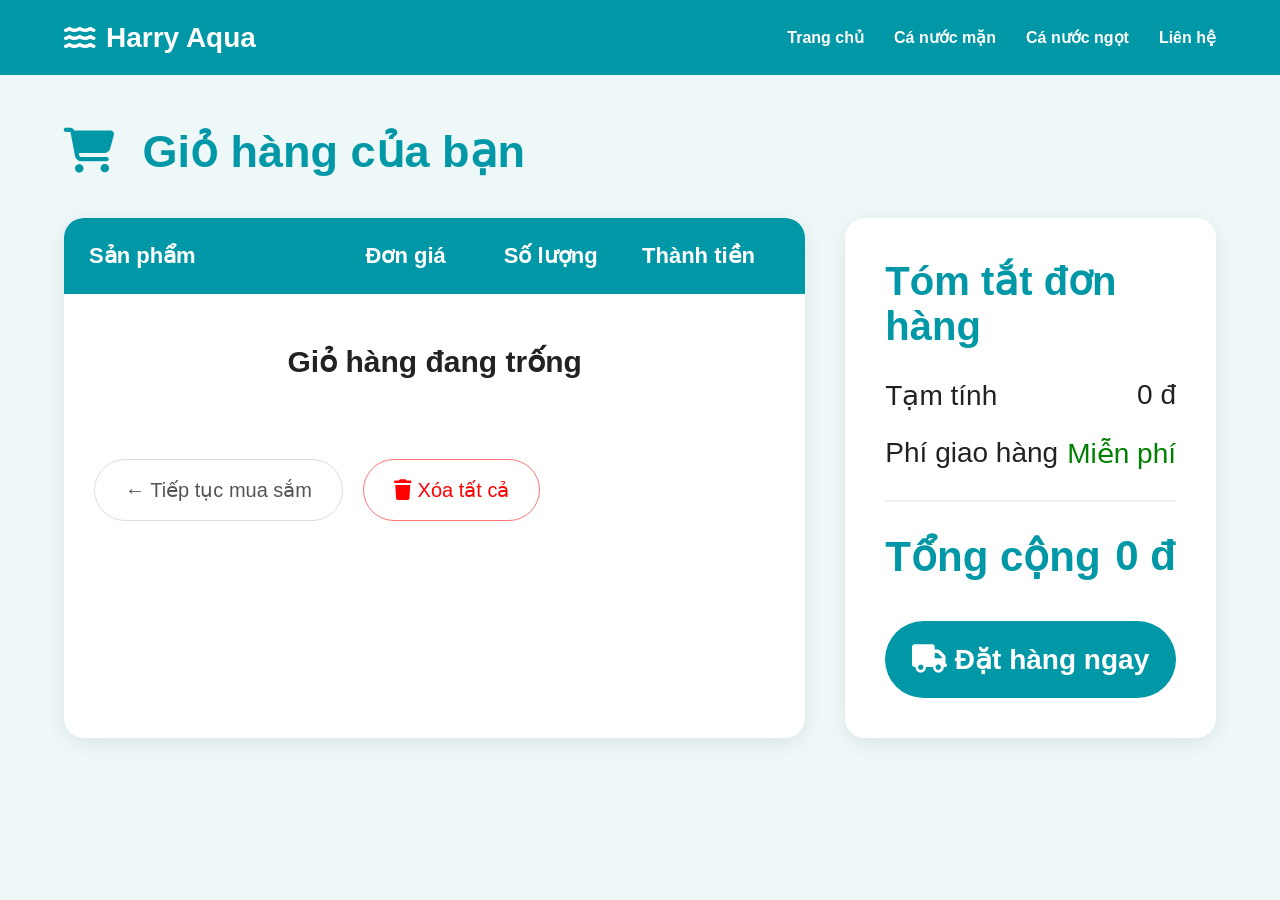
<file: html/giohang.html>
<!DOCTYPE html>
<html lang="vi">
<head>
    <meta charset="UTF-8">
    <meta name="viewport" content="width=device-width, initial-scale=1.0">

    <title>Giỏ hàng</title>

    <link rel="stylesheet" href="../css/giohang.css">

    <link rel="stylesheet"
    href="https://cdnjs.cloudflare.com/ajax/libs/font-awesome/6.5.1/css/all.min.css">
</head>

<body>

    <header>

        <div class="container">

            <nav>

                <div class="logo">
                    <i class="fa-solid fa-water"></i>
                    Harry Aqua
                </div>

                <div class="menu">

                    <a href="../index.html">Trang chủ</a>

                    <a href="../html/Canuocman.html">
                        Cá nước mặn
                    </a>

                    <a href="../html/canuocngot.html">
                        Cá nước ngọt
                    </a>

                    <a href="../html/lienhe.html">
                        Liên hệ
                    </a>

                </div>

            </nav>

        </div>

    </header>

    <section class="cart-page">

        <div class="container">

            <h1 class="cart-title">
                <i class="fa-solid fa-cart-shopping"></i>
                Giỏ hàng của bạn
            </h1>

            <div class="cart-layout">

                <div class="cart-left">

                    <div class="cart-header">

                        <span>Sản phẩm</span>
                        <span>Đơn giá</span>
                        <span>Số lượng</span>
                        <span>Thành tiền</span>

                    </div>

                    <div class="cart-items"></div>

                    <div class="cart-buttons">

                        <a href="../index.html" class="continue-btn">
                            ← Tiếp tục mua sắm
                        </a>

                        <button class="clear-btn" onclick="clearCart()">

                            <i class="fa-solid fa-trash"></i>
                            Xóa tất cả

                        </button>

                    </div>

                </div>

                <div class="cart-right">

                    <h2>Tóm tắt đơn hàng</h2>

                    <div class="summary-row">

                        <span>Tạm tính</span>

                        <span id="subtotal">
                            0 đ
                        </span>

                    </div>

                    <div class="summary-row">

                        <span>Phí giao hàng</span>

                        <span class="free">
                            Miễn phí
                        </span>

                    </div>

                    <div class="summary-total">

                        <span>Tổng cộng</span>

                        <span id="total">
                            0 đ
                        </span>

                    </div>

                    <button class="checkout-btn">

                        <i class="fa-solid fa-truck"></i>
                        Đặt hàng ngay

                    </button>

                </div>

            </div>

        </div>

    </section>

<script>

    let cart = JSON.parse(localStorage.getItem("cart")) || [];

    let cartContainer = document.querySelector(".cart-items");

    let subtotal = document.getElementById("subtotal");

    let total = document.getElementById("total");

    function renderCart(){

        cartContainer.innerHTML = "";

        let totalPrice = 0;

        if(cart.length === 0){

            cartContainer.innerHTML = `
            
            <div class="empty-cart">
                Giỏ hàng đang trống
            </div>
            
            `;

            subtotal.innerText = "0 đ";
            total.innerText = "0 đ";

            return;
        }

        cart.forEach((item, index) => {

            let itemTotal = item.price * item.quantity;

            totalPrice += itemTotal;

            cartContainer.innerHTML += `
            
            <div class="cart-item">

                <div class="cart-name">

                    <h3>${item.name}</h3>

                </div>

                <div class="cart-price">

                    ${item.price.toLocaleString()} đ

                </div>

                <div class="cart-quantity">

                    <button onclick="decreaseQuantity(${index})">
                        -
                    </button>

                    <span>
                        ${item.quantity}
                    </span>

                    <button onclick="increaseQuantity(${index})">
                        +
                    </button>

                </div>

                <div class="cart-total-item">

                    ${itemTotal.toLocaleString()} đ

                </div>

            </div>
            
            `;
        });

        subtotal.innerText =
        totalPrice.toLocaleString() + " đ";

        total.innerText =
        totalPrice.toLocaleString() + " đ";

        localStorage.setItem("cart", JSON.stringify(cart));
    }

    function increaseQuantity(index){

        cart[index].quantity++;

        renderCart();
    }

    function decreaseQuantity(index){

        if(cart[index].quantity > 1){

            cart[index].quantity--;

        }
        else{

            cart.splice(index, 1);
        }

        renderCart();
    }

    function clearCart(){

        localStorage.removeItem("cart");

        cart = [];

        renderCart();
    }

    renderCart();

</script>

</body>
</html>
</file>
<file: LabTH/Lab07/demo_bai_2/css/elegant-icons.css>
@font-face {
	font-family: 'ElegantIcons';
	src:url('../fonts/ElegantIcons.eot');
	src:url('../fonts/ElegantIcons.eot?#iefix') format('embedded-opentype'),
		url('../fonts/ElegantIcons.woff') format('woff'),
		url('../fonts/ElegantIcons.ttf') format('truetype'),
		url('../fonts/ElegantIcons.svg#ElegantIcons') format('svg');
	font-weight: normal;
	font-style: normal;
}

/* Use the following CSS code if you want to use data attributes for inserting your icons */
[data-icon]:before {
	font-family: 'ElegantIcons';
	content: attr(data-icon);
	speak: none;
	font-weight: normal;
	font-variant: normal;
	text-transform: none;
	line-height: 1;
	-webkit-font-smoothing: antialiased;
	-moz-osx-font-smoothing: grayscale;
}

/* Use the following CSS code if you want to have a class per icon */
/*
Instead of a list of all class selectors,
you can use the generic selector below, but it's slower:
[class*="your-class-prefix"] {
*/
.arrow_up, .arrow_down, .arrow_left, .arrow_right, .arrow_left-up, .arrow_right-up, .arrow_right-down, .arrow_left-down, .arrow-up-down, .arrow_up-down_alt, .arrow_left-right_alt, .arrow_left-right, .arrow_expand_alt2, .arrow_expand_alt, .arrow_condense, .arrow_expand, .arrow_move, .arrow_carrot-up, .arrow_carrot-down, .arrow_carrot-left, .arrow_carrot-right, .arrow_carrot-2up, .arrow_carrot-2down, .arrow_carrot-2left, .arrow_carrot-2right, .arrow_carrot-up_alt2, .arrow_carrot-down_alt2, .arrow_carrot-left_alt2, .arrow_carrot-right_alt2, .arrow_carrot-2up_alt2, .arrow_carrot-2down_alt2, .arrow_carrot-2left_alt2, .arrow_carrot-2right_alt2, .arrow_triangle-up, .arrow_triangle-down, .arrow_triangle-left, .arrow_triangle-right, .arrow_triangle-up_alt2, .arrow_triangle-down_alt2, .arrow_triangle-left_alt2, .arrow_triangle-right_alt2, .arrow_back, .icon_minus-06, .icon_plus, .icon_close, .icon_check, .icon_minus_alt2, .icon_plus_alt2, .icon_close_alt2, .icon_check_alt2, .icon_zoom-out_alt, .icon_zoom-in_alt, .icon_search, .icon_box-empty, .icon_box-selected, .icon_minus-box, .icon_plus-box, .icon_box-checked, .icon_circle-empty, .icon_circle-slelected, .icon_stop_alt2, .icon_stop, .icon_pause_alt2, .icon_pause, .icon_menu, .icon_menu-square_alt2, .icon_menu-circle_alt2, .icon_ul, .icon_ol, .icon_adjust-horiz, .icon_adjust-vert, .icon_document_alt, .icon_documents_alt, .icon_pencil, .icon_pencil-edit_alt, .icon_pencil-edit, .icon_folder-alt, .icon_folder-open_alt, .icon_folder-add_alt, .icon_info_alt, .icon_error-oct_alt, .icon_error-circle_alt, .icon_error-triangle_alt, .icon_question_alt2, .icon_question, .icon_comment_alt, .icon_chat_alt, .icon_vol-mute_alt, .icon_volume-low_alt, .icon_volume-high_alt, .icon_quotations, .icon_quotations_alt2, .icon_clock_alt, .icon_lock_alt, .icon_lock-open_alt, .icon_key_alt, .icon_cloud_alt, .icon_cloud-upload_alt, .icon_cloud-download_alt, .icon_image, .icon_images, .icon_lightbulb_alt, .icon_gift_alt, .icon_house_alt, .icon_genius, .icon_mobile, .icon_tablet, .icon_laptop, .icon_desktop, .icon_camera_alt, .icon_mail_alt, .icon_cone_alt, .icon_ribbon_alt, .icon_bag_alt, .icon_creditcard, .icon_cart_alt, .icon_paperclip, .icon_tag_alt, .icon_tags_alt, .icon_trash_alt, .icon_cursor_alt, .icon_mic_alt, .icon_compass_alt, .icon_pin_alt, .icon_pushpin_alt, .icon_map_alt, .icon_drawer_alt, .icon_toolbox_alt, .icon_book_alt, .icon_calendar, .icon_film, .icon_table, .icon_contacts_alt, .icon_headphones, .icon_lifesaver, .icon_piechart, .icon_refresh, .icon_link_alt, .icon_link, .icon_loading, .icon_blocked, .icon_archive_alt, .icon_heart_alt, .icon_star_alt, .icon_star-half_alt, .icon_star, .icon_star-half, .icon_tools, .icon_tool, .icon_cog, .icon_cogs, .arrow_up_alt, .arrow_down_alt, .arrow_left_alt, .arrow_right_alt, .arrow_left-up_alt, .arrow_right-up_alt, .arrow_right-down_alt, .arrow_left-down_alt, .arrow_condense_alt, .arrow_expand_alt3, .arrow_carrot_up_alt, .arrow_carrot-down_alt, .arrow_carrot-left_alt, .arrow_carrot-right_alt, .arrow_carrot-2up_alt, .arrow_carrot-2dwnn_alt, .arrow_carrot-2left_alt, .arrow_carrot-2right_alt, .arrow_triangle-up_alt, .arrow_triangle-down_alt, .arrow_triangle-left_alt, .arrow_triangle-right_alt, .icon_minus_alt, .icon_plus_alt, .icon_close_alt, .icon_check_alt, .icon_zoom-out, .icon_zoom-in, .icon_stop_alt, .icon_menu-square_alt, .icon_menu-circle_alt, .icon_document, .icon_documents, .icon_pencil_alt, .icon_folder, .icon_folder-open, .icon_folder-add, .icon_folder_upload, .icon_folder_download, .icon_info, .icon_error-circle, .icon_error-oct, .icon_error-triangle, .icon_question_alt, .icon_comment, .icon_chat, .icon_vol-mute, .icon_volume-low, .icon_volume-high, .icon_quotations_alt, .icon_clock, .icon_lock, .icon_lock-open, .icon_key, .icon_cloud, .icon_cloud-upload, .icon_cloud-download, .icon_lightbulb, .icon_gift, .icon_house, .icon_camera, .icon_mail, .icon_cone, .icon_ribbon, .icon_bag, .icon_cart, .icon_tag, .icon_tags, .icon_trash, .icon_cursor, .icon_mic, .icon_compass, .icon_pin, .icon_pushpin, .icon_map, .icon_drawer, .icon_toolbox, .icon_book, .icon_contacts, .icon_archive, .icon_heart, .icon_profile, .icon_group, .icon_grid-2x2, .icon_grid-3x3, .icon_music, .icon_pause_alt, .icon_phone, .icon_upload, .icon_download, .social_facebook, .social_twitter, .social_pinterest, .social_googleplus, .social_tumblr, .social_tumbleupon, .social_wordpress, .social_instagram, .social_dribbble, .social_vimeo, .social_linkedin, .social_rss, .social_deviantart, .social_share, .social_myspace, .social_skype, .social_youtube, .social_picassa, .social_googledrive, .social_flickr, .social_blogger, .social_spotify, .social_delicious, .social_facebook_circle, .social_twitter_circle, .social_pinterest_circle, .social_googleplus_circle, .social_tumblr_circle, .social_stumbleupon_circle, .social_wordpress_circle, .social_instagram_circle, .social_dribbble_circle, .social_vimeo_circle, .social_linkedin_circle, .social_rss_circle, .social_deviantart_circle, .social_share_circle, .social_myspace_circle, .social_skype_circle, .social_youtube_circle, .social_picassa_circle, .social_googledrive_alt2, .social_flickr_circle, .social_blogger_circle, .social_spotify_circle, .social_delicious_circle, .social_facebook_square, .social_twitter_square, .social_pinterest_square, .social_googleplus_square, .social_tumblr_square, .social_stumbleupon_square, .social_wordpress_square, .social_instagram_square, .social_dribbble_square, .social_vimeo_square, .social_linkedin_square, .social_rss_square, .social_deviantart_square, .social_share_square, .social_myspace_square, .social_skype_square, .social_youtube_square, .social_picassa_square, .social_googledrive_square, .social_flickr_square, .social_blogger_square, .social_spotify_square, .social_delicious_square, .icon_printer, .icon_calulator, .icon_building, .icon_floppy, .icon_drive, .icon_search-2, .icon_id, .icon_id-2, .icon_puzzle, .icon_like, .icon_dislike, .icon_mug, .icon_currency, .icon_wallet, .icon_pens, .icon_easel, .icon_flowchart, .icon_datareport, .icon_briefcase, .icon_shield, .icon_percent, .icon_globe, .icon_globe-2, .icon_target, .icon_hourglass, .icon_balance, .icon_rook, .icon_printer-alt, .icon_calculator_alt, .icon_building_alt, .icon_floppy_alt, .icon_drive_alt, .icon_search_alt, .icon_id_alt, .icon_id-2_alt, .icon_puzzle_alt, .icon_like_alt, .icon_dislike_alt, .icon_mug_alt, .icon_currency_alt, .icon_wallet_alt, .icon_pens_alt, .icon_easel_alt, .icon_flowchart_alt, .icon_datareport_alt, .icon_briefcase_alt, .icon_shield_alt, .icon_percent_alt, .icon_globe_alt, .icon_clipboard {
	font-family: 'ElegantIcons';
	speak: none;
	font-style: normal;
	font-weight: normal;
	font-variant: normal;
	text-transform: none;
	line-height: 1;
	-webkit-font-smoothing: antialiased;
}
.arrow_up:before {
	content: "\21";
}
.arrow_down:before {
	content: "\22";
}
.arrow_left:before {
	content: "\23";
}
.arrow_right:before {
	content: "\24";
}
.arrow_left-up:before {
	content: "\25";
}
.arrow_right-up:before {
	content: "\26";
}
.arrow_right-down:before {
	content: "\27";
}
.arrow_left-down:before {
	content: "\28";
}
.arrow-up-down:before {
	content: "\29";
}
.arrow_up-down_alt:before {
	content: "\2a";
}
.arrow_left-right_alt:before {
	content: "\2b";
}
.arrow_left-right:before {
	content: "\2c";
}
.arrow_expand_alt2:before {
	content: "\2d";
}
.arrow_expand_alt:before {
	content: "\2e";
}
.arrow_condense:before {
	content: "\2f";
}
.arrow_expand:before {
	content: "\30";
}
.arrow_move:before {
	content: "\31";
}
.arrow_carrot-up:before {
	content: "\32";
}
.arrow_carrot-down:before {
	content: "\33";
}
.arrow_carrot-left:before {
	content: "\34";
}
.arrow_carrot-right:before {
	content: "\35";
}
.arrow_carrot-2up:before {
	content: "\36";
}
.arrow_carrot-2down:before {
	content: "\37";
}
.arrow_carrot-2left:before {
	content: "\38";
}
.arrow_carrot-2right:before {
	content: "\39";
}
.arrow_carrot-up_alt2:before {
	content: "\3a";
}
.arrow_carrot-down_alt2:before {
	content: "\3b";
}
.arrow_carrot-left_alt2:before {
	content: "\3c";
}
.arrow_carrot-right_alt2:before {
	content: "\3d";
}
.arrow_carrot-2up_alt2:before {
	content: "\3e";
}
.arrow_carrot-2down_alt2:before {
	content: "\3f";
}
.arrow_carrot-2left_alt2:before {
	content: "\40";
}
.arrow_carrot-2right_alt2:before {
	content: "\41";
}
.arrow_triangle-up:before {
	content: "\42";
}
.arrow_triangle-down:before {
	content: "\43";
}
.arrow_triangle-left:before {
	content: "\44";
}
.arrow_triangle-right:before {
	content: "\45";
}
.arrow_triangle-up_alt2:before {
	content: "\46";
}
.arrow_triangle-down_alt2:before {
	content: "\47";
}
.arrow_triangle-left_alt2:before {
	content: "\48";
}
.arrow_triangle-right_alt2:before {
	content: "\49";
}
.arrow_back:before {
	content: "\4a";
}
.icon_minus-06:before {
	content: "\4b";
}
.icon_plus:before {
	content: "\4c";
}
.icon_close:before {
	content: "\4d";
}
.icon_check:before {
	content: "\4e";
}
.icon_minus_alt2:before {
	content: "\4f";
}
.icon_plus_alt2:before {
	content: "\50";
}
.icon_close_alt2:before {
	content: "\51";
}
.icon_check_alt2:before {
	content: "\52";
}
.icon_zoom-out_alt:before {
	content: "\53";
}
.icon_zoom-in_alt:before {
	content: "\54";
}
.icon_search:before {
	content: "\55";
}
.icon_box-empty:before {
	content: "\56";
}
.icon_box-selected:before {
	content: "\57";
}
.icon_minus-box:before {
	content: "\58";
}
.icon_plus-box:before {
	content: "\59";
}
.icon_box-checked:before {
	content: "\5a";
}
.icon_circle-empty:before {
	content: "\5b";
}
.icon_circle-slelected:before {
	content: "\5c";
}
.icon_stop_alt2:before {
	content: "\5d";
}
.icon_stop:before {
	content: "\5e";
}
.icon_pause_alt2:before {
	content: "\5f";
}
.icon_pause:before {
	content: "\60";
}
.icon_menu:before {
	content: "\61";
}
.icon_menu-square_alt2:before {
	content: "\62";
}
.icon_menu-circle_alt2:before {
	content: "\63";
}
.icon_ul:before {
	content: "\64";
}
.icon_ol:before {
	content: "\65";
}
.icon_adjust-horiz:before {
	content: "\66";
}
.icon_adjust-vert:before {
	content: "\67";
}
.icon_document_alt:before {
	content: "\68";
}
.icon_documents_alt:before {
	content: "\69";
}
.icon_pencil:before {
	content: "\6a";
}
.icon_pencil-edit_alt:before {
	content: "\6b";
}
.icon_pencil-edit:before {
	content: "\6c";
}
.icon_folder-alt:before {
	content: "\6d";
}
.icon_folder-open_alt:before {
	content: "\6e";
}
.icon_folder-add_alt:before {
	content: "\6f";
}
.icon_info_alt:before {
	content: "\70";
}
.icon_error-oct_alt:before {
	content: "\71";
}
.icon_error-circle_alt:before {
	content: "\72";
}
.icon_error-triangle_alt:before {
	content: "\73";
}
.icon_question_alt2:before {
	content: "\74";
}
.icon_question:before {
	content: "\75";
}
.icon_comment_alt:before {
	content: "\76";
}
.icon_chat_alt:before {
	content: "\77";
}
.icon_vol-mute_alt:before {
	content: "\78";
}
.icon_volume-low_alt:before {
	content: "\79";
}
.icon_volume-high_alt:before {
	content: "\7a";
}
.icon_quotations:before {
	content: "\7b";
}
.icon_quotations_alt2:before {
	content: "\7c";
}
.icon_clock_alt:before {
	content: "\7d";
}
.icon_lock_alt:before {
	content: "\7e";
}
.icon_lock-open_alt:before {
	content: "\e000";
}
.icon_key_alt:before {
	content: "\e001";
}
.icon_cloud_alt:before {
	content: "\e002";
}
.icon_cloud-upload_alt:before {
	content: "\e003";
}
.icon_cloud-download_alt:before {
	content: "\e004";
}
.icon_image:before {
	content: "\e005";
}
.icon_images:before {
	content: "\e006";
}
.icon_lightbulb_alt:before {
	content: "\e007";
}
.icon_gift_alt:before {
	content: "\e008";
}
.icon_house_alt:before {
	content: "\e009";
}
.icon_genius:before {
	content: "\e00a";
}
.icon_mobile:before {
	content: "\e00b";
}
.icon_tablet:before {
	content: "\e00c";
}
.icon_laptop:before {
	content: "\e00d";
}
.icon_desktop:before {
	content: "\e00e";
}
.icon_camera_alt:before {
	content: "\e00f";
}
.icon_mail_alt:before {
	content: "\e010";
}
.icon_cone_alt:before {
	content: "\e011";
}
.icon_ribbon_alt:before {
	content: "\e012";
}
.icon_bag_alt:before {
	content: "\e013";
}
.icon_creditcard:before {
	content: "\e014";
}
.icon_cart_alt:before {
	content: "\e015";
}
.icon_paperclip:before {
	content: "\e016";
}
.icon_tag_alt:before {
	content: "\e017";
}
.icon_tags_alt:before {
	content: "\e018";
}
.icon_trash_alt:before {
	content: "\e019";
}
.icon_cursor_alt:before {
	content: "\e01a";
}
.icon_mic_alt:before {
	content: "\e01b";
}
.icon_compass_alt:before {
	content: "\e01c";
}
.icon_pin_alt:before {
	content: "\e01d";
}
.icon_pushpin_alt:before {
	content: "\e01e";
}
.icon_map_alt:before {
	content: "\e01f";
}
.icon_drawer_alt:before {
	content: "\e020";
}
.icon_toolbox_alt:before {
	content: "\e021";
}
.icon_book_alt:before {
	content: "\e022";
}
.icon_calendar:before {
	content: "\e023";
}
.icon_film:before {
	content: "\e024";
}
.icon_table:before {
	content: "\e025";
}
.icon_contacts_alt:before {
	content: "\e026";
}
.icon_headphones:before {
	content: "\e027";
}
.icon_lifesaver:before {
	content: "\e028";
}
.icon_piechart:before {
	content: "\e029";
}
.icon_refresh:before {
	content: "\e02a";
}
.icon_link_alt:before {
	content: "\e02b";
}
.icon_link:before {
	content: "\e02c";
}
.icon_loading:before {
	content: "\e02d";
}
.icon_blocked:before {
	content: "\e02e";
}
.icon_archive_alt:before {
	content: "\e02f";
}
.icon_heart_alt:before {
	content: "\e030";
}
.icon_star_alt:before {
	content: "\e031";
}
.icon_star-half_alt:before {
	content: "\e032";
}
.icon_star:before {
	content: "\e033";
}
.icon_star-half:before {
	content: "\e034";
}
.icon_tools:before {
	content: "\e035";
}
.icon_tool:before {
	content: "\e036";
}
.icon_cog:before {
	content: "\e037";
}
.icon_cogs:before {
	content: "\e038";
}
.arrow_up_alt:before {
	content: "\e039";
}
.arrow_down_alt:before {
	content: "\e03a";
}
.arrow_left_alt:before {
	content: "\e03b";
}
.arrow_right_alt:before {
	content: "\e03c";
}
.arrow_left-up_alt:before {
	content: "\e03d";
}
.arrow_right-up_alt:before {
	content: "\e03e";
}
.arrow_right-down_alt:before {
	content: "\e03f";
}
.arrow_left-down_alt:before {
	content: "\e040";
}
.arrow_condense_alt:before {
	content: "\e041";
}
.arrow_expand_alt3:before {
	content: "\e042";
}
.arrow_carrot_up_alt:before {
	content: "\e043";
}
.arrow_carrot-down_alt:before {
	content: "\e044";
}
.arrow_carrot-left_alt:before {
	content: "\e045";
}
.arrow_carrot-right_alt:before {
	content: "\e046";
}
.arrow_carrot-2up_alt:before {
	content: "\e047";
}
.arrow_carrot-2dwnn_alt:before {
	content: "\e048";
}
.arrow_carrot-2left_alt:before {
	content: "\e049";
}
.arrow_carrot-2right_alt:before {
	content: "\e04a";
}
.arrow_triangle-up_alt:before {
	content: "\e04b";
}
.arrow_triangle-down_alt:before {
	content: "\e04c";
}
.arrow_triangle-left_alt:before {
	content: "\e04d";
}
.arrow_triangle-right_alt:before {
	content: "\e04e";
}
.icon_minus_alt:before {
	content: "\e04f";
}
.icon_plus_alt:before {
	content: "\e050";
}
.icon_close_alt:before {
	content: "\e051";
}
.icon_check_alt:before {
	content: "\e052";
}
.icon_zoom-out:before {
	content: "\e053";
}
.icon_zoom-in:before {
	content: "\e054";
}
.icon_stop_alt:before {
	content: "\e055";
}
.icon_menu-square_alt:before {
	content: "\e056";
}
.icon_menu-circle_alt:before {
	content: "\e057";
}
.icon_document:before {
	content: "\e058";
}
.icon_documents:before {
	content: "\e059";
}
.icon_pencil_alt:before {
	content: "\e05a";
}
.icon_folder:before {
	content: "\e05b";
}
.icon_folder-open:before {
	content: "\e05c";
}
.icon_folder-add:before {
	content: "\e05d";
}
.icon_folder_upload:before {
	content: "\e05e";
}
.icon_folder_download:before {
	content: "\e05f";
}
.icon_info:before {
	content: "\e060";
}
.icon_error-circle:before {
	content: "\e061";
}
.icon_error-oct:before {
	content: "\e062";
}
.icon_error-triangle:before {
	content: "\e063";
}
.icon_question_alt:before {
	content: "\e064";
}
.icon_comment:before {
	content: "\e065";
}
.icon_chat:before {
	content: "\e066";
}
.icon_vol-mute:before {
	content: "\e067";
}
.icon_volume-low:before {
	content: "\e068";
}
.icon_volume-high:before {
	content: "\e069";
}
.icon_quotations_alt:before {
	content: "\e06a";
}
.icon_clock:before {
	content: "\e06b";
}
.icon_lock:before {
	content: "\e06c";
}
.icon_lock-open:before {
	content: "\e06d";
}
.icon_key:before {
	content: "\e06e";
}
.icon_cloud:before {
	content: "\e06f";
}
.icon_cloud-upload:before {
	content: "\e070";
}
.icon_cloud-download:before {
	content: "\e071";
}
.icon_lightbulb:before {
	content: "\e072";
}
.icon_gift:before {
	content: "\e073";
}
.icon_house:before {
	content: "\e074";
}
.icon_camera:before {
	content: "\e075";
}
.icon_mail:before {
	content: "\e076";
}
.icon_cone:before {
	content: "\e077";
}
.icon_ribbon:before {
	content: "\e078";
}
.icon_bag:before {
	content: "\e079";
}
.icon_cart:before {
	content: "\e07a";
}
.icon_tag:before {
	content: "\e07b";
}
.icon_tags:before {
	content: "\e07c";
}
.icon_trash:before {
	content: "\e07d";
}
.icon_cursor:before {
	content: "\e07e";
}
.icon_mic:before {
	content: "\e07f";
}
.icon_compass:before {
	content: "\e080";
}
.icon_pin:before {
	content: "\e081";
}
.icon_pushpin:before {
	content: "\e082";
}
.icon_map:before {
	content: "\e083";
}
.icon_drawer:before {
	content: "\e084";
}
.icon_toolbox:before {
	content: "\e085";
}
.icon_book:before {
	content: "\e086";
}
.icon_contacts:before {
	content: "\e087";
}
.icon_archive:before {
	content: "\e088";
}
.icon_heart:before {
	content: "\e089";
}
.icon_profile:before {
	content: "\e08a";
}
.icon_group:before {
	content: "\e08b";
}
.icon_grid-2x2:before {
	content: "\e08c";
}
.icon_grid-3x3:before {
	content: "\e08d";
}
.icon_music:before {
	content: "\e08e";
}
.icon_pause_alt:before {
	content: "\e08f";
}
.icon_phone:before {
	content: "\e090";
}
.icon_upload:before {
	content: "\e091";
}
.icon_download:before {
	content: "\e092";
}
.social_facebook:before {
	content: "\e093";
}
.social_twitter:before {
	content: "\e094";
}
.social_pinterest:before {
	content: "\e095";
}
.social_googleplus:before {
	content: "\e096";
}
.social_tumblr:before {
	content: "\e097";
}
.social_tumbleupon:before {
	content: "\e098";
}
.social_wordpress:before {
	content: "\e099";
}
.social_instagram:before {
	content: "\e09a";
}
.social_dribbble:before {
	content: "\e09b";
}
.social_vimeo:before {
	content: "\e09c";
}
.social_linkedin:before {
	content: "\e09d";
}
.social_rss:before {
	content: "\e09e";
}
.social_deviantart:before {
	content: "\e09f";
}
.social_share:before {
	content: "\e0a0";
}
.social_myspace:before {
	content: "\e0a1";
}
.social_skype:before {
	content: "\e0a2";
}
.social_youtube:before {
	content: "\e0a3";
}
.social_picassa:before {
	content: "\e0a4";
}
.social_googledrive:before {
	content: "\e0a5";
}
.social_flickr:before {
	content: "\e0a6";
}
.social_blogger:before {
	content: "\e0a7";
}
.social_spotify:before {
	content: "\e0a8";
}
.social_delicious:before {
	content: "\e0a9";
}
.social_facebook_circle:before {
	content: "\e0aa";
}
.social_twitter_circle:before {
	content: "\e0ab";
}
.social_pinterest_circle:before {
	content: "\e0ac";
}
.social_googleplus_circle:before {
	content: "\e0ad";
}
.social_tumblr_circle:before {
	content: "\e0ae";
}
.social_stumbleupon_circle:before {
	content: "\e0af";
}
.social_wordpress_circle:before {
	content: "\e0b0";
}
.social_instagram_circle:before {
	content: "\e0b1";
}
.social_dribbble_circle:before {
	content: "\e0b2";
}
.social_vimeo_circle:before {
	content: "\e0b3";
}
.social_linkedin_circle:before {
	content: "\e0b4";
}
.social_rss_circle:before {
	content: "\e0b5";
}
.social_deviantart_circle:before {
	content: "\e0b6";
}
.social_share_circle:before {
	content: "\e0b7";
}
.social_myspace_circle:before {
	content: "\e0b8";
}
.social_skype_circle:before {
	content: "\e0b9";
}
.social_youtube_circle:before {
	content: "\e0ba";
}
.social_picassa_circle:before {
	content: "\e0bb";
}
.social_googledrive_alt2:before {
	content: "\e0bc";
}
.social_flickr_circle:before {
	content: "\e0bd";
}
.social_blogger_circle:before {
	content: "\e0be";
}
.social_spotify_circle:before {
	content: "\e0bf";
}
.social_delicious_circle:before {
	content: "\e0c0";
}
.social_facebook_square:before {
	content: "\e0c1";
}
.social_twitter_square:before {
	content: "\e0c2";
}
.social_pinterest_square:before {
	content: "\e0c3";
}
.social_googleplus_square:before {
	content: "\e0c4";
}
.social_tumblr_square:before {
	content: "\e0c5";
}
.social_stumbleupon_square:before {
	content: "\e0c6";
}
.social_wordpress_square:before {
	content: "\e0c7";
}
.social_instagram_square:before {
	content: "\e0c8";
}
.social_dribbble_square:before {
	content: "\e0c9";
}
.social_vimeo_square:before {
	content: "\e0ca";
}
.social_linkedin_square:before {
	content: "\e0cb";
}
.social_rss_square:before {
	content: "\e0cc";
}
.social_deviantart_square:before {
	content: "\e0cd";
}
.social_share_square:before {
	content: "\e0ce";
}
.social_myspace_square:before {
	content: "\e0cf";
}
.social_skype_square:before {
	content: "\e0d0";
}
.social_youtube_square:before {
	content: "\e0d1";
}
.social_picassa_square:before {
	content: "\e0d2";
}
.social_googledrive_square:before {
	content: "\e0d3";
}
.social_flickr_square:before {
	content: "\e0d4";
}
.social_blogger_square:before {
	content: "\e0d5";
}
.social_spotify_square:before {
	content: "\e0d6";
}
.social_delicious_square:before {
	content: "\e0d7";
}
.icon_printer:before {
	content: "\e103";
}
.icon_calulator:before {
	content: "\e0ee";
}
.icon_building:before {
	content: "\e0ef";
}
.icon_floppy:before {
	content: "\e0e8";
}
.icon_drive:before {
	content: "\e0ea";
}
.icon_search-2:before {
	content: "\e101";
}
.icon_id:before {
	content: "\e107";
}
.icon_id-2:before {
	content: "\e108";
}
.icon_puzzle:before {
	content: "\e102";
}
.icon_like:before {
	content: "\e106";
}
.icon_dislike:before {
	content: "\e0eb";
}
.icon_mug:before {
	content: "\e105";
}
.icon_currency:before {
	content: "\e0ed";
}
.icon_wallet:before {
	content: "\e100";
}
.icon_pens:before {
	content: "\e104";
}
.icon_easel:before {
	content: "\e0e9";
}
.icon_flowchart:before {
	content: "\e109";
}
.icon_datareport:before {
	content: "\e0ec";
}
.icon_briefcase:before {
	content: "\e0fe";
}
.icon_shield:before {
	content: "\e0f6";
}
.icon_percent:before {
	content: "\e0fb";
}
.icon_globe:before {
	content: "\e0e2";
}
.icon_globe-2:before {
	content: "\e0e3";
}
.icon_target:before {
	content: "\e0f5";
}
.icon_hourglass:before {
	content: "\e0e1";
}
.icon_balance:before {
	content: "\e0ff";
}
.icon_rook:before {
	content: "\e0f8";
}
.icon_printer-alt:before {
	content: "\e0fa";
}
.icon_calculator_alt:before {
	content: "\e0e7";
}
.icon_building_alt:before {
	content: "\e0fd";
}
.icon_floppy_alt:before {
	content: "\e0e4";
}
.icon_drive_alt:before {
	content: "\e0e5";
}
.icon_search_alt:before {
	content: "\e0f7";
}
.icon_id_alt:before {
	content: "\e0e0";
}
.icon_id-2_alt:before {
	content: "\e0fc";
}
.icon_puzzle_alt:before {
	content: "\e0f9";
}
.icon_like_alt:before {
	content: "\e0dd";
}
.icon_dislike_alt:before {
	content: "\e0f1";
}
.icon_mug_alt:before {
	content: "\e0dc";
}
.icon_currency_alt:before {
	content: "\e0f3";
}
.icon_wallet_alt:before {
	content: "\e0d8";
}
.icon_pens_alt:before {
	content: "\e0db";
}
.icon_easel_alt:before {
	content: "\e0f0";
}
.icon_flowchart_alt:before {
	content: "\e0df";
}
.icon_datareport_alt:before {
	content: "\e0f2";
}
.icon_briefcase_alt:before {
	content: "\e0f4";
}
.icon_shield_alt:before {
	content: "\e0d9";
}
.icon_percent_alt:before {
	content: "\e0da";
}
.icon_globe_alt:before {
	content: "\e0de";
}
.icon_clipboard:before {
	content: "\e0e6";
}


	.glyph {
		float: left;
		text-align: center;
		padding: .75em;
		margin: .4em 1.5em .75em 0;
		width: 6em;
text-shadow: none;
	}
        .glyph_big {
        font-size: 128px;
        color: #59c5dc;
        float: left;
        margin-right: 20px;
        }

        .glyph div { padding-bottom: 10px;}

	.glyph input {
		font-family: consolas, monospace;
		font-size: 12px;
		width: 100%;
		text-align: center;
		border: 0;
		box-shadow: 0 0 0 1px #ccc;
		padding: .2em;
                -moz-border-radius: 5px;
                -webkit-border-radius: 5px;
	}
	.centered {
		margin-left: auto;
		margin-right: auto;
	}
	.glyph .fs1 {
		font-size: 2em;
	}
</file>
<file: LabTH/Lab07/demo_bai_2/css/nice-select.css>
.nice-select {
  -webkit-tap-highlight-color: transparent;
  background-color: #fff;
  border-radius: 5px;
  border: solid 1px #e8e8e8;
  box-sizing: border-box;
  clear: both;
  cursor: pointer;
  display: block;
  float: left;
  font-family: inherit;
  font-size: 14px;
  font-weight: normal;
  height: 42px;
  line-height: 40px;
  outline: none;
  padding-left: 18px;
  padding-right: 30px;
  position: relative;
  text-align: left !important;
  -webkit-transition: all 0.2s ease-in-out;
  transition: all 0.2s ease-in-out;
  -webkit-user-select: none;
     -moz-user-select: none;
      -ms-user-select: none;
          user-select: none;
  white-space: nowrap;
  width: auto; }
  .nice-select:hover {
    border-color: #dbdbdb; }
  .nice-select:active, .nice-select.open, .nice-select:focus {
    border-color: #999; }
  .nice-select:after {
    border-bottom: 2px solid #999;
    border-right: 2px solid #999;
    content: '';
    display: block;
    height: 5px;
    margin-top: -4px;
    pointer-events: none;
    position: absolute;
    right: 12px;
    top: 50%;
    -webkit-transform-origin: 66% 66%;
        -ms-transform-origin: 66% 66%;
            transform-origin: 66% 66%;
    -webkit-transform: rotate(45deg);
        -ms-transform: rotate(45deg);
            transform: rotate(45deg);
    -webkit-transition: all 0.15s ease-in-out;
    transition: all 0.15s ease-in-out;
    width: 5px; }
  .nice-select.open:after {
    -webkit-transform: rotate(-135deg);
        -ms-transform: rotate(-135deg);
            transform: rotate(-135deg); }
  .nice-select.open .list {
    opacity: 1;
    pointer-events: auto;
    -webkit-transform: scale(1) translateY(0);
        -ms-transform: scale(1) translateY(0);
            transform: scale(1) translateY(0); }
  .nice-select.disabled {
    border-color: #ededed;
    color: #999;
    pointer-events: none; }
    .nice-select.disabled:after {
      border-color: #cccccc; }
  .nice-select.wide {
    width: 100%; }
    .nice-select.wide .list {
      left: 0 !important;
      right: 0 !important; }
  .nice-select.right {
    float: right; }
    .nice-select.right .list {
      left: auto;
      right: 0; }
  .nice-select.small {
    font-size: 12px;
    height: 36px;
    line-height: 34px; }
    .nice-select.small:after {
      height: 4px;
      width: 4px; }
    .nice-select.small .option {
      line-height: 34px;
      min-height: 34px; }
  .nice-select .list {
    background-color: #fff;
    border-radius: 5px;
    box-shadow: 0 0 0 1px rgba(68, 68, 68, 0.11);
    box-sizing: border-box;
    margin-top: 4px;
    opacity: 0;
    overflow: hidden;
    padding: 0;
    pointer-events: none;
    position: absolute;
    top: 100%;
    left: 0;
    -webkit-transform-origin: 50% 0;
        -ms-transform-origin: 50% 0;
            transform-origin: 50% 0;
    -webkit-transform: scale(0.75) translateY(-21px);
        -ms-transform: scale(0.75) translateY(-21px);
            transform: scale(0.75) translateY(-21px);
    -webkit-transition: all 0.2s cubic-bezier(0.5, 0, 0, 1.25), opacity 0.15s ease-out;
    transition: all 0.2s cubic-bezier(0.5, 0, 0, 1.25), opacity 0.15s ease-out;
    z-index: 9; }
    .nice-select .list:hover .option:not(:hover) {
      background-color: transparent !important; }
  .nice-select .option {
    cursor: pointer;
    font-weight: 400;
    line-height: 40px;
    list-style: none;
    min-height: 40px;
    outline: none;
    padding-left: 18px;
    padding-right: 29px;
    text-align: left;
    -webkit-transition: all 0.2s;
    transition: all 0.2s; }
    .nice-select .option:hover, .nice-select .option.focus, .nice-select .option.selected.focus {
      background-color: #f6f6f6; }
    .nice-select .option.selected {
      font-weight: bold; }
    .nice-select .option.disabled {
      background-color: transparent;
      color: #999;
      cursor: default; }

.no-csspointerevents .nice-select .list {
  display: none; }

.no-csspointerevents .nice-select.open .list {
  display: block; }
</file>
<file: LabTH/Lab07/demo_bai_2/css/style.css>
html,
body {
	height: 100%;
	font-family: "Nunito Sans", sans-serif;
	-webkit-font-smoothing: antialiased;
	font-smoothing: antialiased;
}

h1,
h2,
h3,
h4,
h5,
h6 {
	margin: 0;
	color: #111111;
	font-weight: 400;
	font-family: "Nunito Sans", sans-serif;
}

h1 {
	font-size: 70px;
}

h2 {
	font-size: 36px;
}

h3 {
	font-size: 30px;
}

h4 {
	font-size: 24px;
}

h5 {
	font-size: 18px;
}

h6 {
	font-size: 16px;
}

p {
	font-size: 16px;
	font-family: "Nunito Sans", sans-serif;
	color: #6f6f6f;
	font-weight: 400;
	line-height: 26px;
	margin: 0 0 15px 0;
}

img {
	max-width: 100%;
}

input:focus,
select:focus,
button:focus,
textarea:focus {
	outline: none;
}

a:hover,
a:focus {
	text-decoration: none;
	outline: none;
	color: #ffffff;
}

ul,
ol {
	padding: 0;
	margin: 0;
}

/*---------------------
  Helper CSS
-----------------------*/

.section-title {
	margin-bottom: 50px;
	text-align: center;
}

.section-title h2 {
	color: #1c1c1c;
	font-weight: 700;
	position: relative;
}

.section-title h2:after {
	position: absolute;
	left: 0;
	bottom: -15px;
	right: 0;
	height: 4px;
	width: 80px;
	background: #ff9933;
	content: "";
	margin: 0 auto;
}

.set-bg {
	background-repeat: no-repeat;
	background-size: cover;
	background-position: top center;
}

.spad {
	padding-top: 100px;
	padding-bottom: 100px;
}

.text-white h1,
.text-white h2,
.text-white h3,
.text-white h4,
.text-white h5,
.text-white h6,
.text-white p,
.text-white span,
.text-white li,
.text-white a {
	color: #fff;
}

/* buttons */

.primary-btn {
	display: inline-block;
	font-size: 14px;
	padding: 10px 28px 10px;
	color: #ffffff;
	text-transform: uppercase;
	font-weight: 700;
	background: #ff9933;
	letter-spacing: 2px;
}

.site-btn {
	font-size: 14px;
	color: #ffffff;
	font-weight: 800;
	text-transform: uppercase;
	display: inline-block;
	padding: 10px 20px 10px;
	background: #504b4b;
	/* border-radius: 0px 10px 10px 0px; */
	border: none;
}

/* Preloder */

#preloder {
	position: fixed;
	width: 100%;
	height: 100%;
	top: 0;
	left: 0;
	z-index: 999999;
	background: #000;
}

.loader {
	width: 40px;
	height: 40px;
	position: absolute;
	top: 50%;
	left: 50%;
	margin-top: -13px;
	margin-left: -13px;
	border-radius: 60px;
	animation: loader 0.8s linear infinite;
	-webkit-animation: loader 0.8s linear infinite;
}

@keyframes loader {
	0% {
		-webkit-transform: rotate(0deg);
		transform: rotate(0deg);
		border: 4px solid #f44336;
		border-left-color: transparent;
	}
	50% {
		-webkit-transform: rotate(180deg);
		transform: rotate(180deg);
		border: 4px solid #673ab7;
		border-left-color: transparent;
	}
	100% {
		-webkit-transform: rotate(360deg);
		transform: rotate(360deg);
		border: 4px solid #f44336;
		border-left-color: transparent;
	}
}

@-webkit-keyframes loader {
	0% {
		-webkit-transform: rotate(0deg);
		border: 4px solid #f44336;
		border-left-color: transparent;
	}
	50% {
		-webkit-transform: rotate(180deg);
		border: 4px solid #673ab7;
		border-left-color: transparent;
	}
	100% {
		-webkit-transform: rotate(360deg);
		border: 4px solid #f44336;
		border-left-color: transparent;
	}
}

/*---------------------
  Header
-----------------------*/

.header__top {
	background: #f5f5f5;
}

.header__top__left {
	padding: 10px 0 13px;
}

.header__top__left ul li {
	font-size: 14px;
	color: #1c1c1c;
	display: inline-block;
	margin-right: 45px;
	position: relative;
}

.header__top__left ul li:after {
	position: absolute;
	right: -25px;
	top: 1px;
	height: 20px;
	width: 1px;
	background: #000000;
	opacity: 0.1;
	content: "";
}

.header__top__left ul li:last-child {
	margin-right: 0;
}

.header__top__left ul li:last-child:after {
	display: none;
}

.header__top__left ul li i {
	color: #252525;
	margin-right: 5px;
}

.header__top__right {
	text-align: right;
	padding: 10px 0 13px;
}

.header__top__right__social {
	position: relative;
	display: inline-block;
	margin-right: 35px;
}

.header__top__right__social:after {
	position: absolute;
	right: -20px;
	top: 1px;
	height: 20px;
	width: 1px;
	background: #000000;
	opacity: 0.1;
	content: "";
}

.header__top__right__social a {
	font-size: 14px;
	display: inline-block;
	color: #1c1c1c;
	margin-right: 20px;
}

.header__top__right__social a:last-child {
	margin-right: 0;
}

.header__top__right__language {
	position: relative;
	display: inline-block;
	margin-right: 40px;
	cursor: pointer;
}

.header__top__right__language:hover ul {
	top: 23px;
	opacity: 1;
	visibility: visible;
}

.header__top__right__language:after {
	position: absolute;
	right: -21px;
	top: 1px;
	height: 20px;
	width: 1px;
	background: #000000;
	opacity: 0.1;
	content: "";
}

.header__top__right__language img {
	margin-right: 6px;
}

.header__top__right__language div {
	font-size: 14px;
	color: #1c1c1c;
	display: inline-block;
	margin-right: 4px;
}

.header__top__right__language span {
	font-size: 14px;
	color: #1c1c1c;
	position: relative;
	top: 2px;
}

.header__top__right__language ul {
	background: #222222;
	width: 100px;
	text-align: left;
	padding: 5px 0;
	position: absolute;
	left: 0;
	top: 43px;
	z-index: 9;
	opacity: 0;
	visibility: hidden;
	-webkit-transition: all, 0.3s;
	-moz-transition: all, 0.3s;
	-ms-transition: all, 0.3s;
	-o-transition: all, 0.3s;
	transition: all, 0.3s;
}

.header__top__right__language ul li {
	list-style: none;
}

.header__top__right__language ul li a {
	font-size: 14px;
	color: #ffffff;
	padding: 5px 10px;
}

.header__top__right__auth {
	display: inline-block;
}

.header__top__right__auth a {
	display: block;
	font-size: 14px;
	color: #1c1c1c;
}

.header__top__right__auth a i {
	margin-right: 6px;
}

.header__logo {
	text-align: center;
}

.header__logo a {
	display: inline-block;
}

.header__menu {
	padding: 24px 0;
}

.header__menu ul li {
	list-style: none;
	display: inline-block;
	margin-right: 30px;
	position: relative;
}

.header__menu ul li .header__menu__dropdown {
	position: absolute;
	left: 0;
	top: 50px;
	background: #222222;
	width: 180px;
	z-index: 9;
	padding: 5px 0;
	-webkit-transition: all, 0.3s;
	-moz-transition: all, 0.3s;
	-ms-transition: all, 0.3s;
	-o-transition: all, 0.3s;
	transition: all, 0.3s;
	opacity: 0;
	visibility: hidden;
}

.header__menu ul li .header__menu__dropdown li {
	margin-right: 0;
	display: block;
}

.header__menu ul li .header__menu__dropdown li:hover>a {
	color: #ff9933;
}

.header__menu ul li .header__menu__dropdown li a {
	text-transform: capitalize;
	color: #ffffff;
	font-weight: 400;
	padding: 5px 15px;
}

.header__menu ul li.active a {
	color: #ff9933;
}

.header__menu ul li:hover .header__menu__dropdown {
	top: 30px;
	opacity: 1;
	visibility: visible;
}

.header__menu ul li:hover>a {
	color: #ff9933;
}

.header__menu ul li:last-child {
	margin-right: 0;
}

.header__menu ul li a {
	font-size: 14px;
	color: #252525;
	text-transform: uppercase;
	font-weight: 700;
	letter-spacing: 2px;
	-webkit-transition: all, 0.3s;
	-moz-transition: all, 0.3s;
	-ms-transition: all, 0.3s;
	-o-transition: all, 0.3s;
	transition: all, 0.3s;
	padding: 5px 0;
	display: block;
}

.header__cart {
	text-align: right;
	padding: 24px 0;
}

.header__cart ul {
	display: inline-block;
	margin-right: 25px;
}

.header__cart ul li {
	list-style: none;
	display: inline-block;
	margin-right: 15px;
}

.header__cart ul li:last-child {
	margin-right: 0;
}

.header__cart ul li a {
	position: relative;
}

.header__cart ul li a i {
	font-size: 18px;
	color: #1c1c1c;
}

.header__cart ul li a span {
	height: 13px;
	width: 13px;
	background: #ff9933;
	font-size: 10px;
	color: #ffffff;
	line-height: 13px;
	text-align: center;
	font-weight: 700;
	display: inline-block;
	border-radius: 50%;
	position: absolute;
	top: 0;
	right: -12px;
}

.header__cart .header__cart__price {
	font-size: 14px;
	color: #6f6f6f;
	display: inline-block;
}

.header__cart .header__cart__price span {
	color: #252525;
	font-weight: 700;
}

.humberger__menu__wrapper {
	display: none;
}

.humberger__open {
	display: none;
}

/*---------------------
  Hero
-----------------------*/

.hero {
	padding-bottom: 50px;
}

.hero.hero-normal {
	padding-bottom: 30px;
}

.hero.hero-normal .hero__categories {
	position: relative;
}

.hero.hero-normal .hero__categories ul {
	display: none;
	position: absolute;
	left: 0;
	top: 46px;
	width: 100%;
	z-index: 9;
	background: #ffffff;
}

.hero.hero-normal .hero__search {
	margin-bottom: 0;
}

.hero__categories__all {
	background: #504b4b;
	position: relative;
	padding: 10px 25px 10px 40px;
	cursor: pointer;
}

.hero__categories__all i {
	font-size: 16px;
	color: #ffffff;
	margin-right: 10px;
}

.hero__categories__all span {
	font-size: 18px;
	font-weight: 700;
	color: #ffffff;
}

.hero__categories__all:after {
	position: absolute;
	right: 18px;
	top: 9px;
	content: "3";
	font-family: "ElegantIcons";
	font-size: 18px;
	color: #ffffff;
}

.hero__categories ul {
	border: 1px solid #ebebeb;
	padding-left: 40px;
	padding-top: 10px;
	padding-bottom: 12px;
}

.hero__categories ul li {
	list-style: none;
}

.hero__categories ul li a {
	font-size: 16px;
	color: #1c1c1c;
	line-height: 39px;
	display: block;
}

.hero__search {
	overflow: hidden;
	margin-bottom: 30px;
}

.hero__search__form {
	width: 610px;
	height: 50px;
	border: 1px solid #ebebeb;
	position: relative;
	float: left;
}

.hero__search__form form .hero__search__categories {
	width: 30%;
	float: left;
	font-size: 16px;
	color: #1c1c1c;
	font-weight: 700;
	padding-left: 18px;
	padding-top: 11px;
	position: relative;
}

.hero__search__form form .hero__search__categories:after {
	position: absolute;
	right: 0;
	top: 14px;
	height: 20px;
	width: 1px;
	background: #000000;
	opacity: 0.1;
	content: "";
}

.hero__search__form form .hero__search__categories span {
	position: absolute;
	right: 14px;
	top: 14px;
}

.hero__search__form form input {
	width: 70%;
	border: none;
	height: 48px;
	font-size: 16px;
	color: #b2b2b2;
	padding-left: 20px;
}

.hero__search__form form input::placeholder {
	color: #b2b2b2;
}

.hero__search__form form button {
	position: absolute;
	right: 0;
	top: -1px;
	height: 50px;
}

.hero__search__phone {
	float: right;
}

.hero__search__phone__icon {
	font-size: 18px;
	color: #ff9933;
	height: 50px;
	width: 50px;
	background: #f5f5f5;
	line-height: 50px;
	text-align: center;
	border-radius: 50%;
	float: left;
	margin-right: 20px;
}

.hero__search__phone__text {
	overflow: hidden;
}

.hero__search__phone__text h5 {
	color: #1c1c1c;
	font-weight: 700;
	margin-bottom: 5px;
}

.hero__search__phone__text span {
	font-size: 14px;
	color: #6f6f6f;
}

.hero__item {
	height: 431px;
    display: flex;
    align-items: center;
    padding-left: 300px;
    justify-content: flex-start;
    flex-direction: row-reverse;
}

.hero__text span {
	font-size: 14px;
	text-transform: uppercase;
	font-weight: 700;
	letter-spacing: 4px;
	color: #ff9933;
}

.hero__text h2 {
	font-size: 46px;
	color: #252525;
	line-height: 52px;
	font-weight: 700;
	margin: 10px 0;
}

.hero__text p {
	margin-bottom: 35px;
}

/*---------------------
  Categories
-----------------------*/

.categories__item {
	height: 310px;
	position: relative;
}

.categories__item h5 {
	position: absolute;
	left: 0;
	width: 100%;
	padding: 0 40px;
	bottom: 20px;
	text-align: center;
}

.categories__item h5 a {
	font-size: 18px;
	color: #1c1c1c;
	font-weight: 700;
	text-transform: uppercase;
	letter-spacing: 2px;
	padding: 12px 0 10px;
	background: #ffffff;
	display: block;
	border-radius: 30px;
}

.categories__item :hover a {
	background: #ff9933;
	color: #ffffff;
}

.categories__slider .col-lg-3 {
	max-width: 100%;
}

.categories__slider.owl-carousel .owl-nav button {
	font-size: 18px;
	color: #1c1c1c;
	height: 70px;
	width: 30px;
	line-height: 70px;
	text-align: center;
	border: 1px solid #ebebeb;
	position: absolute;
	left: -35px;
	top: 50%;
	-webkit-transform: translateY(-35px);
	background: #ffffff;
}

.categories__slider.owl-carousel .owl-nav button.owl-next {
	left: auto;
	right: -35px;
}

/*---------------------
  Featured
-----------------------*/

.featured {
	padding-top: 80px;
	padding-bottom: 40px;
}

.featured__controls {
	text-align: center;
	margin-bottom: 50px;
}

.featured__controls ul li {
	list-style: none;
	font-size: 18px;
	color: #1c1c1c;
	display: inline-block;
	margin-right: 25px;
	position: relative;
	cursor: pointer;
}

.featured__controls ul li.active:after {
	opacity: 1;
}

.featured__controls ul li:after {
	position: absolute;
	left: 0;
	bottom: -2px;
	width: 100%;
	height: 2px;
	background: #ff9933;
	content: "";
	opacity: 0;
}

.featured__controls ul li:last-child {
	margin-right: 0;
}

.featured__item {
	margin-bottom: 50px;
}

.featured__item:hover .featured__item__pic .featured__item__pic__hover {
	bottom: 20px;
}

.featured__item__pic {
	height: 270px;
	position: relative;
	overflow: hidden;
	background-position: center center;
}

.featured__item__pic__hover {
	position: absolute;
	left: 0;
	bottom: -50px;
	width: 100%;
	text-align: center;
	-webkit-transition: all, 0.5s;
	-moz-transition: all, 0.5s;
	-ms-transition: all, 0.5s;
	-o-transition: all, 0.5s;
	transition: all, 0.5s;
}

.featured__item__pic__hover li {
	list-style: none;
	display: inline-block;
	margin-right: 6px;
}

.featured__item__pic__hover li:last-child {
	margin-right: 0;
}

.featured__item__pic__hover li:hover a {
	background: #ff9933;
	border-color: #ff9933;
}

.featured__item__pic__hover li:hover a i {
	color: #ffffff;
	transform: rotate(360deg);
}

.featured__item__pic__hover li a {
	font-size: 16px;
	color: #1c1c1c;
	height: 40px;
	width: 40px;
	line-height: 40px;
	text-align: center;
	border: 1px solid #ebebeb;
	background: #ffffff;
	display: block;
	border-radius: 50%;
	-webkit-transition: all, 0.5s;
	-moz-transition: all, 0.5s;
	-ms-transition: all, 0.5s;
	-o-transition: all, 0.5s;
	transition: all, 0.5s;
}

.featured__item__pic__hover li a i {
	position: relative;
	transform: rotate(0);
	-webkit-transition: all, 0.3s;
	-moz-transition: all, 0.3s;
	-ms-transition: all, 0.3s;
	-o-transition: all, 0.3s;
	transition: all, 0.3s;
}

.featured__item__text {
	text-align: center;
	padding-top: 15px;
}

.featured__item__text h6 {
	margin-bottom: 10px;
}

.featured__item__text h6 a {
	color: #252525;
}

.featured__item__text h5 {
	color: #252525;
	font-weight: 700;
}

.text__sale{
	color: rgb(128, 128, 137);
	text-align: center;
	text-decoration: line-through;
}

.text__sale h5{
	color: rgb(128, 128, 137);
}

/*---------------------
  Latest Product
-----------------------*/

.latest-product {
	padding-top: 80px;
	padding-bottom: 0;
}

.latest-product__text h4 {
	font-weight: 700;
	color: #1c1c1c;
	margin-bottom: 45px;
}

.latest-product__slider.owl-carousel .owl-nav {
	position: absolute;
	right: 20px;
	top: -75px;
}

.latest-product__slider.owl-carousel .owl-nav button {
	height: 30px;
	width: 30px;
	background: #F3F6FA;
	border: 1px solid #e6e6e6;
	font-size: 14px;
	color: #636363;
	margin-right: 10px;
	line-height: 30px;
	text-align: center;
}

.latest-product__slider.owl-carousel .owl-nav button span {
	font-weight: 700;
}

.latest-product__slider.owl-carousel .owl-nav button:last-child {
	margin-right: 0;
}

.latest-product__item {
	margin-bottom: 20px;
	overflow: hidden;
	display: block;
}

.latest-product__item__pic {
	float: left;
	margin-right: 26px;
}

.latest-product__item__pic img {
	height: 110px;
	width: 110px;
}

.latest-product__item__text {
	overflow: hidden;
	padding-top: 10px;
}

.latest-product__item__text h6 {
	color: #252525;
	margin-bottom: 8px;
}

.latest-product__item__text span {
	font-size: 18px;
	display: block;
	color: #252525;
	font-weight: 700;
}

/*---------------------
  Form BLog
-----------------------*/

.from-blog {
	padding-top: 50px;
	padding-bottom: 50px;
}

.from-blog .blog__item {
	margin-bottom: 30px;
}

.from-blog__title {
	margin-bottom: 70px;
}

/*---------------------
  Breadcrumb
-----------------------*/

.breadcrumb-section {
	display: flex;
	align-items: center;
	padding: 45px 0 40px;
}

.breadcrumb__text h2 {
	font-size: 46px;
	color: #ffffff;
	font-weight: 700;
}

.breadcrumb__option a {
	display: inline-block;
	font-size: 16px;
	color: #ffffff;
	font-weight: 700;
	margin-right: 20px;
	position: relative;
}

.breadcrumb__option a:after {
	position: absolute;
	right: -12px;
	top: 13px;
	height: 1px;
	width: 10px;
	background: #ffffff;
	content: "";
}

.breadcrumb__option span {
	display: inline-block;
	font-size: 16px;
	color: #ffffff;
}

/*---------------------
  Sidebar
-----------------------*/

.sidebar__item {
	margin-bottom: 35px;
}

.sidebar__item.sidebar__item__color--option {
	overflow: hidden;
}

.sidebar__item h4 {
	color: #1c1c1c;
	font-weight: 700;
	margin-bottom: 25px;
}

.sidebar__item ul li {
	list-style: none;
}

.sidebar__item ul li a {
	font-size: 16px;
	color: #1c1c1c;
	line-height: 39px;
	display: block;
}

.sidebar__item .latest-product__text {
	position: relative;
}

.sidebar__item .latest-product__text h4 {
	margin-bottom: 45px;
}

.sidebar__item .latest-product__text .owl-carousel .owl-nav {
	right: 0;
}

.price-range-wrap .range-slider {
	margin-top: 20px;
}

.price-range-wrap .range-slider .price-input {
	position: relative;
}

.price-range-wrap .range-slider .price-input:after {
	position: absolute;
	left: 38px;
	top: 13px;
	height: 1px;
	width: 5px;
	background: #dd2222;
	content: "";
}

.price-range-wrap .range-slider .price-input input {
	font-size: 16px;
	color: #dd2222;
	font-weight: 700;
	max-width: 20%;
	border: none;
	display: inline-block;
}

.price-range-wrap .price-range {
	border-radius: 0;
}

.price-range-wrap .price-range.ui-widget-content {
	border: none;
	background: #ebebeb;
	height: 5px;
}

.price-range-wrap .price-range.ui-widget-content .ui-slider-handle {
	height: 13px;
	width: 13px;
	border-radius: 50%;
	background: #ffffff;
	border: none;
	-webkit-box-shadow: 0px 1px 10px rgba(0, 0, 0, 0.2);
	box-shadow: 0px 1px 10px rgba(0, 0, 0, 0.2);
	outline: none;
	cursor: pointer;
}

.price-range-wrap .price-range .ui-slider-range {
	background: #dd2222;
	border-radius: 0;
}

.price-range-wrap .price-range .ui-slider-range.ui-corner-all.ui-widget-header:last-child {
	background: #dd2222;
}

.sidebar__item__color {
	float: left;
	width: 40%;
}

.sidebar__item__color.sidebar__item__color--white label:after {
	border: 2px solid #333333;
	background: transparent;
}

.sidebar__item__color.sidebar__item__color--gray label:after {
	background: #E9A625;
}

.sidebar__item__color.sidebar__item__color--red label:after {
	background: #D62D2D;
}

.sidebar__item__color.sidebar__item__color--black label:after {
	background: #252525;
}

.sidebar__item__color.sidebar__item__color--blue label:after {
	background: #249BC8;
}

.sidebar__item__color.sidebar__item__color--green label:after {
	background: #3CC032;
}

.sidebar__item__color label {
	font-size: 16px;
	color: #333333;
	position: relative;
	padding-left: 32px;
	cursor: pointer;
}

.sidebar__item__color label input {
	position: absolute;
	visibility: hidden;
}

.sidebar__item__color label:after {
	position: absolute;
	left: 0;
	top: 5px;
	height: 14px;
	width: 14px;
	background: #222;
	content: "";
	border-radius: 50%;
}

.sidebar__item__size {
	display: inline-block;
	margin-right: 16px;
	margin-bottom: 10px;
}

.sidebar__item__size label {
	font-size: 12px;
	color: #6f6f6f;
	display: inline-block;
	padding: 8px 25px 6px;
	background: #f5f5f5;
	cursor: pointer;
	margin-bottom: 0;
}

.sidebar__item__size label input {
	position: absolute;
	visibility: hidden;
}

/*---------------------
  Shop Grid
-----------------------*/

.product {
	padding-top: 80px;
	padding-bottom: 80px;
}

.product__discount {
	padding-bottom: 50px;
}

.product__discount__title {
	text-align: left;
	margin-bottom: 65px;
}

.product__discount__title h2 {
	display: inline-block;
}

.product__discount__title h2:after {
	margin: 0;
	width: 100%;
}

.product__discount__item:hover .product__discount__item__pic .product__item__pic__hover {
	bottom: 20px;
}

.product__discount__item__pic {
	height: 270px;
	position: relative;
	overflow: hidden;
}

.product__discount__item__pic .product__discount__percent {
	height: 45px;
	width: 45px;
	background: #dd2222;
	border-radius: 50%;
	font-size: 14px;
	color: #ffffff;
	line-height: 45px;
	text-align: center;
	position: absolute;
	left: 15px;
	top: 15px;
}

.product__item__pic__hover {
	position: absolute;
	left: 0;
	bottom: -50px;
	width: 100%;
	text-align: center;
	-webkit-transition: all, 0.5s;
	-moz-transition: all, 0.5s;
	-ms-transition: all, 0.5s;
	-o-transition: all, 0.5s;
	transition: all, 0.5s;
}

.product__item__pic__hover li {
	list-style: none;
	display: inline-block;
	margin-right: 6px;
}

.product__item__pic__hover li:last-child {
	margin-right: 0;
}

.product__item__pic__hover li:hover a {
	background: #ff9933;
	border-color: #ff9933;
}

.product__item__pic__hover li:hover a i {
	color: #ffffff;
	transform: rotate(360deg);
}

.product__item__pic__hover li a {
	font-size: 16px;
	color: #1c1c1c;
	height: 40px;
	width: 40px;
	line-height: 40px;
	text-align: center;
	border: 1px solid #ebebeb;
	background: #ffffff;
	display: block;
	border-radius: 50%;
	-webkit-transition: all, 0.5s;
	-moz-transition: all, 0.5s;
	-ms-transition: all, 0.5s;
	-o-transition: all, 0.5s;
	transition: all, 0.5s;
}

.product__item__pic__hover li a i {
	position: relative;
	transform: rotate(0);
	-webkit-transition: all, 0.3s;
	-moz-transition: all, 0.3s;
	-ms-transition: all, 0.3s;
	-o-transition: all, 0.3s;
	transition: all, 0.3s;
}

.product__discount__item__text {
	text-align: center;
	padding-top: 20px;
}

.product__discount__item__text span {
	font-size: 14px;
	color: #b2b2b2;
	display: block;
	margin-bottom: 4px;
}

.product__discount__item__text h5 {
	margin-bottom: 6px;
}

.product__discount__item__text h5 a {
	color: #1c1c1c;
}

.product__discount__item__text .product__item__price {
	font-size: 18px;
	color: #1c1c1c;
	font-weight: 700;
}

.product__discount__item__text .product__item__price span {
	display: inline-block;
	font-weight: 400;
	text-decoration: line-through;
	margin-left: 10px;
}

.product__discount__slider .col-lg-4 {
	max-width: 100%;
}

.product__discount__slider.owl-carousel .owl-dots {
	text-align: center;
	margin-top: 30px;
}

.product__discount__slider.owl-carousel .owl-dots button {
	height: 12px;
	width: 12px;
	border: 1px solid #b2b2b2;
	border-radius: 50%;
	margin-right: 12px;
}

.product__discount__slider.owl-carousel .owl-dots button.active {
	background: #707070;
	border-color: #6f6f6f;
}

.product__discount__slider.owl-carousel .owl-dots button:last-child {
	margin-right: 0;
}

.filter__item {
	padding-top: 45px;
	border-top: 1px solid #ebebeb;
	padding-bottom: 20px;
}

.filter__sort {
	margin-bottom: 15px;
}

.filter__sort span {
	font-size: 16px;
	color: #6f6f6f;
	display: inline-block;
}

.filter__sort .nice-select {
	background-color: #fff;
	border-radius: 0;
	border: none;
	display: inline-block;
	float: none;
	height: 0;
	line-height: 0;
	padding-left: 18px;
	padding-right: 30px;
	font-size: 16px;
	color: #1c1c1c;
	font-weight: 700;
	cursor: pointer;
}

.filter__sort .nice-select span {
	color: #1c1c1c;
}

.filter__sort .nice-select:after {
	border-bottom: 1.5px solid #1c1c1c;
	border-right: 1.5px solid #1c1c1c;
	height: 8px;
	margin-top: 0;
	right: 16px;
	width: 8px;
	top: -5px;
}

.filter__sort .nice-select.open .list {
	opacity: 1;
	pointer-events: auto;
	-webkit-transform: scale(1) translateY(0);
	-ms-transform: scale(1) translateY(0);
	transform: scale(1) translateY(0);
}

.filter__sort .nice-select .list {
	border-radius: 0;
	margin-top: 0;
	top: 15px;
}

.filter__sort .nice-select .option {
	line-height: 30px;
	min-height: 30px;
}

.filter__found {
	text-align: center;
	margin-bottom: 15px;
}

.filter__found h6 {
	font-size: 16px;
	color: #b2b2b2;
}

.filter__found h6 span {
	color: #1c1c1c;
	font-weight: 700;
	margin-right: 5px;
}

.filter__option {
	text-align: right;
	margin-bottom: 15px;
}

.filter__option span {
	font-size: 24px;
	color: #b2b2b2;
	margin-right: 10px;
	cursor: pointer;
	-webkit-transition: all, 0.3s;
	-moz-transition: all, 0.3s;
	-ms-transition: all, 0.3s;
	-o-transition: all, 0.3s;
	transition: all, 0.3s;
}

.filter__option span:last-child {
	margin: 0;
}

.filter__option span:hover {
	color: #ff9933;
}

.product__item {
	margin-bottom: 50px;
}

.product__item:hover .product__item__pic .product__item__pic__hover {
	bottom: 20px;
}

.product__item__pic {
	height: 270px;
	position: relative;
	overflow: hidden;
}

.product__item__pic__hover {
	position: absolute;
	left: 0;
	bottom: -50px;
	width: 100%;
	text-align: center;
	-webkit-transition: all, 0.5s;
	-moz-transition: all, 0.5s;
	-ms-transition: all, 0.5s;
	-o-transition: all, 0.5s;
	transition: all, 0.5s;
}

.product__item__pic__hover li {
	list-style: none;
	display: inline-block;
	margin-right: 6px;
}

.product__item__pic__hover li:last-child {
	margin-right: 0;
}

.product__item__pic__hover li:hover a {
	background: #ff9933;
	border-color: #ff9933;
}

.product__item__pic__hover li:hover a i {
	color: #ffffff;
	transform: rotate(360deg);
}

.product__item__pic__hover li a {
	font-size: 16px;
	color: #1c1c1c;
	height: 40px;
	width: 40px;
	line-height: 40px;
	text-align: center;
	border: 1px solid #ebebeb;
	background: #ffffff;
	display: block;
	border-radius: 50%;
	-webkit-transition: all, 0.5s;
	-moz-transition: all, 0.5s;
	-ms-transition: all, 0.5s;
	-o-transition: all, 0.5s;
	transition: all, 0.5s;
}

.product__item__pic__hover li a i {
	position: relative;
	transform: rotate(0);
	-webkit-transition: all, 0.3s;
	-moz-transition: all, 0.3s;
	-ms-transition: all, 0.3s;
	-o-transition: all, 0.3s;
	transition: all, 0.3s;
}

.product__item__text {
	text-align: center;
	padding-top: 15px;
}

.product__item__text h6 {
	margin-bottom: 10px;
}

.product__item__text h6 a {
	color: #252525;
}

.product__item__text h5 {
	color: #252525;
	font-weight: 700;
}

.product__pagination,
.blog__pagination {
	padding-top: 10px;
}

.product__pagination a,
.blog__pagination a {
	display: inline-block;
	width: 30px;
	height: 30px;
	border: 1px solid #b2b2b2;
	font-size: 14px;
	color: #b2b2b2;
	font-weight: 700;
	line-height: 28px;
	text-align: center;
	margin-right: 16px;
	-webkit-transition: all, 0.3s;
	-moz-transition: all, 0.3s;
	-ms-transition: all, 0.3s;
	-o-transition: all, 0.3s;
	transition: all, 0.3s;
}

.product__pagination a:hover,
.blog__pagination a:hover {
	background: #ff9933;
	border-color: #ff9933;
	color: #ffffff;
}

.product__pagination a:last-child,
.blog__pagination a:last-child {
	margin-right: 0;
}

/*---------------------
  Shop Details
-----------------------*/

.product-details {
	padding-top: 80px;
}

.product__details__pic__item {
	margin-bottom: 20px;
}

.product__details__pic__item img {
	min-width: 100%;
}

.product__details__pic__slider img {
	cursor: pointer;
}

.product__details__pic__slider.owl-carousel .owl-item img {
	width: auto;
}

.product__details__text h3 {
	color: #252525;
	font-weight: 700;
	margin-bottom: 16px;
}

.product__details__text .product__details__rating {
	font-size: 14px;
	margin-bottom: 12px;
}

.product__details__text .product__details__rating i {
	margin-right: -2px;
	color: #EDBB0E;
}

.product__details__text .product__details__rating span {
	color: #dd2222;
	margin-left: 4px;
}

.product__details__text .product__details__price {
	font-size: 30px;
	color: #dd2222;
	font-weight: 600;
	margin-bottom: 15px;
}

.product__details__text p {
	margin-bottom: 45px;
}

.product__details__text .primary-btn {
	padding: 16px 28px 14px;
	margin-right: 6px;
	margin-bottom: 5px;
}

.product__details__text .heart-icon {
	display: inline-block;
	font-size: 16px;
	color: #6f6f6f;
	padding: 13px 16px 13px;
	background: #f5f5f5;
}

.product__details__text ul {
	border-top: 1px solid #ebebeb;
	padding-top: 40px;
	margin-top: 50px;
}

.product__details__text ul li {
	font-size: 16px;
	color: #1c1c1c;
	list-style: none;
	line-height: 36px;
}

.product__details__text ul li b {
	font-weight: 700;
	width: 170px;
	display: inline-block;
}

.product__details__text ul li span samp {
	color: #dd2222;
}

.product__details__text ul li .share {
	display: inline-block;
}

.product__details__text ul li .share a {
	display: inline-block;
	font-size: 15px;
	color: #1c1c1c;
	margin-right: 25px;
}

.product__details__text ul li .share a:last-child {
	margin-right: 0;
}

.product__details__quantity {
	display: inline-block;
	margin-right: 6px;
}

.pro-qty {
	width: 140px;
	height: 50px;
	display: inline-block;
	position: relative;
	text-align: center;
	background: #f5f5f5;
	margin-bottom: 5px;
}

.pro-qty input {
	height: 100%;
	width: 100%;
	font-size: 16px;
	color: #6f6f6f;
	width: 50px;
	border: none;
	background: #f5f5f5;
	text-align: center;
}

.pro-qty .qtybtn {
	width: 35px;
	font-size: 16px;
	color: #6f6f6f;
	cursor: pointer;
	display: inline-block;
}

.product__details__tab {
	padding-top: 85px;
}

.product__details__tab .nav-tabs {
	border-bottom: none;
	justify-content: center;
	position: relative;
}

.product__details__tab .nav-tabs:before {
	position: absolute;
	left: 0;
	top: 12px;
	height: 1px;
	width: 370px;
	background: #ebebeb;
	content: "";
}

.product__details__tab .nav-tabs:after {
	position: absolute;
	right: 0;
	top: 12px;
	height: 1px;
	width: 370px;
	background: #ebebeb;
	content: "";
}

.product__details__tab .nav-tabs li {
	margin-bottom: 0;
	margin-right: 65px;
}

.product__details__tab .nav-tabs li:last-child {
	margin-right: 0;
}

.product__details__tab .nav-tabs li a {
	font-size: 16px;
	color: #999999;
	font-weight: 700;
	border: none;
	border-top-left-radius: 0;
	border-top-right-radius: 0;
	padding: 0;
}

.product__details__tab .product__details__tab__desc {
	padding-top: 44px;
}

.product__details__tab .product__details__tab__desc h6 {
	font-weight: 700;
	color: #333333;
	margin-bottom: 26px;
}

.product__details__tab .product__details__tab__desc p {
	color: #666666;
}

/*---------------------
  Shop Details
-----------------------*/

.related-product {
	padding-bottom: 30px;
}

.related__product__title {
	margin-bottom: 70px;
}

/*---------------------
  Shop Cart
-----------------------*/

.shoping-cart {
	padding-top: 80px;
	padding-bottom: 80px;
}

.shoping__cart__table {
	margin-bottom: 30px;
}

.shoping__cart__table table {
	width: 100%;
	text-align: center;
}

.shoping__cart__table table thead tr {
	border-bottom: 1px solid #ebebeb;
}

.shoping__cart__table table thead th {
	font-size: 20px;
	font-weight: 700;
	color: #1c1c1c;
	padding-bottom: 20px;
}

.shoping__cart__table table thead th.shoping__product {
	text-align: left;
}

.shoping__cart__table table tbody tr td {
	padding-top: 30px;
	padding-bottom: 30px;
	border-bottom: 1px solid #ebebeb;
}

.shoping__cart__table table tbody tr td.shoping__cart__item {
	width: 630px;
	text-align: left;
}

.shoping__cart__table table tbody tr td.shoping__cart__item img {
	display: inline-block;
	margin-right: 25px;
}

.shoping__cart__table table tbody tr td.shoping__cart__item h5 {
	color: #1c1c1c;
	display: inline-block;
}

.shoping__cart__table table tbody tr td.shoping__cart__price {
	font-size: 18px;
	color: #1c1c1c;
	font-weight: 700;
	width: 100px;
}

.shoping__cart__table table tbody tr td.shoping__cart__total {
	font-size: 18px;
	color: #1c1c1c;
	font-weight: 700;
	width: 110px;
}

.shoping__cart__table table tbody tr td.shoping__cart__item__close {
	text-align: right;
}

.shoping__cart__table table tbody tr td.shoping__cart__item__close span {
	font-size: 24px;
	color: #b2b2b2;
	cursor: pointer;
}

.shoping__cart__table table tbody tr td.shoping__cart__quantity {
	width: 225px;
}

.shoping__cart__table table tbody tr td.shoping__cart__quantity .pro-qty {
	width: 120px;
	height: 40px;
}

.shoping__cart__table table tbody tr td.shoping__cart__quantity .pro-qty input {
	color: #1c1c1c;
}

.shoping__cart__table table tbody tr td.shoping__cart__quantity .pro-qty input::placeholder {
	color: #1c1c1c;
}

.shoping__cart__table table tbody tr td.shoping__cart__quantity .pro-qty .qtybtn {
	width: 15px;
}

.primary-btn.cart-btn {
	color: #6f6f6f;
	padding: 14px 30px 12px;
	background: #f5f5f5;
}

.primary-btn.cart-btn span {
	font-size: 14px;
}

.primary-btn.cart-btn.cart-btn-right {
	float: right;
}

.shoping__discount {
	margin-top: 45px;
}

.shoping__discount h5 {
	font-size: 20px;
	color: #1c1c1c;
	font-weight: 700;
	margin-bottom: 25px;
}

.shoping__discount form input {
	width: 255px;
	height: 46px;
	border: 1px solid #cccccc;
	font-size: 16px;
	color: #b2b2b2;
	text-align: center;
	display: inline-block;
	margin-right: 15px;
}

.shoping__discount form input::placeholder {
	color: #b2b2b2;
}

.shoping__discount form button {
	padding: 15px 30px 11px;
	font-size: 12px;
	letter-spacing: 4px;
	background: #6f6f6f;
}

.shoping__checkout {
	background: #f5f5f5;
	padding: 30px;
	padding-top: 20px;
	margin-top: 50px;
}

.shoping__checkout h5 {
	color: #1c1c1c;
	font-weight: 700;
	font-size: 20px;
	margin-bottom: 28px;
}

.shoping__checkout ul {
	margin-bottom: 28px;
}

.shoping__checkout ul li {
	font-size: 16px;
	color: #1c1c1c;
	font-weight: 700;
	list-style: none;
	overflow: hidden;
	border-bottom: 1px solid #ebebeb;
	padding-bottom: 13px;
	margin-bottom: 18px;
}

.shoping__checkout ul li:last-child {
	padding-bottom: 0;
	border-bottom: none;
	margin-bottom: 0;
}

.shoping__checkout ul li span {
	font-size: 18px;
	color: #dd2222;
	float: right;
}

.shoping__checkout .primary-btn {
	display: block;
	text-align: center;
}

/*---------------------
  Checkout
-----------------------*/

.checkout {
	padding-top: 80px;
	padding-bottom: 60px;
}

.checkout h6 {
	color: #999999;
	text-align: center;
	background: #f5f5f5;
	border-top: 1px solid #6AB963;
	padding: 12px 0 12px;
	margin-bottom: 75px;
}

.checkout h6 span {
	font-size: 16px;
	color: #6AB963;
	margin-right: 5px;
}

.checkout h6 a {
	text-decoration: underline;
	color: #999999;
}

.checkout__form h4 {
	color: #1c1c1c;
	font-weight: 700;
	border-bottom: 1px solid #e1e1e1;
	padding-bottom: 20px;
	margin-bottom: 25px;
}

.checkout__form p {
	column-rule: #b2b2b2;
}

.checkout__input {
	margin-bottom: 24px;
}

.checkout__input p {
	color: #1c1c1c;
	margin-bottom: 20px;
}

.checkout__input p span {
	color: #dd2222;
}

.checkout__input input {
	width: 100%;
	height: 46px;
	border: 1px solid #ebebeb;
	padding-left: 20px;
	font-size: 16px;
	color: #b2b2b2;
	border-radius: 4px;
}

.checkout__input input.checkout__input__add {
	margin-bottom: 20px;
}

.checkout__input input::placeholder {
	color: #b2b2b2;
}

.checkout__input__checkbox {
	margin-bottom: 10px;
}

.checkout__input__checkbox label {
	position: relative;
	font-size: 16px;
	color: #1c1c1c;
	padding-left: 40px;
	cursor: pointer;
}

.checkout__input__checkbox label input {
	position: absolute;
	visibility: hidden;
}

.checkout__input__checkbox label input:checked~.checkmark {
	background: #ff9933;
	border-color: #ff9933;
}

.checkout__input__checkbox label input:checked~.checkmark:after {
	opacity: 1;
}

.checkout__input__checkbox label .checkmark {
	position: absolute;
	left: 0;
	top: 4px;
	height: 16px;
	width: 14px;
	border: 1px solid #a6a6a6;
	content: "";
	border-radius: 4px;
}

.checkout__input__checkbox label .checkmark:after {
	position: absolute;
	left: 1px;
	top: 1px;
	width: 10px;
	height: 8px;
	border: solid white;
	border-width: 3px 3px 0px 0px;
	-webkit-transform: rotate(127deg);
	-ms-transform: rotate(127deg);
	transform: rotate(127deg);
	content: "";
	opacity: 0;
}

.checkout__order {
	background: #f5f5f5;
	padding: 40px;
	padding-top: 30px;
}

.checkout__order h4 {
	color: #1c1c1c;
	font-weight: 700;
	border-bottom: 1px solid #e1e1e1;
	padding-bottom: 20px;
	margin-bottom: 20px;
}

.checkout__order .checkout__order__products {
	font-size: 18px;
	color: #1c1c1c;
	font-weight: 700;
	margin-bottom: 10px;
}

.checkout__order .checkout__order__products span {
	float: right;
}

.checkout__order ul {
	margin-bottom: 12px;
}

.checkout__order ul li {
	font-size: 16px;
	color: #6f6f6f;
	line-height: 40px;
	list-style: none;
}

.checkout__order ul li span {
	font-weight: 700;
	float: right;
}

.checkout__order .checkout__order__subtotal {
	font-size: 18px;
	color: #1c1c1c;
	font-weight: 700;
	border-bottom: 1px solid #e1e1e1;
	border-top: 1px solid #e1e1e1;
	padding-bottom: 15px;
	margin-bottom: 15px;
	padding-top: 15px;
}

.checkout__order .checkout__order__subtotal span {
	float: right;
}

.checkout__order .checkout__input__checkbox label {
	padding-left: 20px;
}

.checkout__order .checkout__order__total {
	font-size: 18px;
	color: #1c1c1c;
	font-weight: 700;
	border-bottom: 1px solid #e1e1e1;
	padding-bottom: 15px;
	margin-bottom: 25px;
}

.checkout__order .checkout__order__total span {
	float: right;
	color: #dd2222;
}

.checkout__order button {
	font-size: 18px;
	letter-spacing: 2px;
	width: 100%;
	margin-top: 10px;
}

/*---------------------
  Blog
-----------------------*/

.blog__item {
	margin-bottom: 60px;
}

.blog__item__pic img {
	min-width: 100%;
}

.blog__item__text {
	padding-top: 25px;
}

.blog__item__text ul {
	margin-bottom: 15px;
}

.blog__item__text ul li {
	font-size: 16px;
	color: #b2b2b2;
	list-style: none;
	display: inline-block;
	margin-right: 15px;
}

.blog__item__text ul li:last-child {
	margin-right: 0;
}

.blog__item__text h5 {
	margin-bottom: 12px;
}

.blog__item__text h5 a {
	font-size: 20px;
	color: #1c1c1c;
	font-weight: 700;
}

.blog__item__text p {
	margin-bottom: 25px;
}

.blog__item__text .blog__btn {
	display: inline-block;
	font-size: 14px;
	color: #1c1c1c;
	text-transform: uppercase;
	letter-spacing: 1px;
	border: 1px solid #b2b2b2;
	padding: 14px 20px 12px;
	border-radius: 25px;
}

.blog__item__text .blog__btn span {
	position: relative;
	top: 1px;
	margin-left: 5px;
}

.blog__pagination {
	padding-top: 5px;
	position: relative;
}

.blog__pagination:before {
	position: absolute;
	left: 0;
	top: -29px;
	height: 1px;
	width: 100%;
	background: #000000;
	opacity: 0.1;
	content: "";
}

/*---------------------
  Blog Sidebar
-----------------------*/

.blog__sidebar {
	padding-top: 50px;
}

.blog__sidebar__item {
	margin-bottom: 50px;
}

.blog__sidebar__item h4 {
	color: #1c1c1c;
	font-weight: 700;
	margin-bottom: 25px;
}

.blog__sidebar__item ul li {
	list-style: none;
}

.blog__sidebar__item ul li a {
	font-size: 16px;
	color: #666666;
	line-height: 48px;
	-webkit-transition: all, 0.3s;
	-moz-transition: all, 0.3s;
	-ms-transition: all, 0.3s;
	-o-transition: all, 0.3s;
	transition: all, 0.3s;
}

.blog__sidebar__item ul li a:hover {
	color: #ff9933;
}

.blog__sidebar__search {
	margin-bottom: 50px;
}

.blog__sidebar__search form {
	position: relative;
}

.blog__sidebar__search form input {
	width: 100%;
	height: 46px;
	font-size: 16px;
	color: #6f6f6f;
	padding-left: 15px;
	border: 1px solid #e1e1e1;
	border-radius: 20px;
}

.blog__sidebar__search form input::placeholder {
	color: #6f6f6f;
}

.blog__sidebar__search form button {
	font-size: 16px;
	color: #6f6f6f;
	background: transparent;
	border: none;
	position: absolute;
	right: 0;
	top: 0;
	height: 100%;
	padding: 0px 18px;
}

.blog__sidebar__recent .blog__sidebar__recent__item {
	display: block;
}

.blog__sidebar__recent .blog__sidebar__recent__item:last-child {
	margin-bottom: 0;
}

.blog__sidebar__recent__item {
	overflow: hidden;
	margin-bottom: 20px;
}

.blog__sidebar__recent__item__pic {
	float: left;
	margin-right: 20px;
}

.blog__sidebar__recent__item__text {
	overflow: hidden;
}

.blog__sidebar__recent__item__text h6 {
	font-weight: 700;
	color: #333333;
	line-height: 20px;
	margin-bottom: 5px;
}

.blog__sidebar__recent__item__text span {
	font-size: 12px;
	color: #999999;
	text-transform: uppercase;
}

.blog__sidebar__item__tags a {
	font-size: 16px;
	color: #6f6f6f;
	background: #f5f5f5;
	display: inline-block;
	padding: 7px 26px 5px;
	margin-right: 6px;
	margin-bottom: 10px;
}

/*---------------------
  Blog Details Hero
-----------------------*/

.blog-details-hero {
	height: 350px;
	display: flex;
	align-items: center;
}

.blog__details__hero__text {
	text-align: center;
}

.blog__details__hero__text h2 {
	font-size: 46px;
	color: #ffffff;
	font-weight: 700;
	margin-bottom: 10px;
}

.blog__details__hero__text ul li {
	font-size: 16px;
	color: #ffffff;
	list-style: none;
	display: inline-block;
	margin-right: 45px;
	position: relative;
}

.blog__details__hero__text ul li:after {
	position: absolute;
	right: -26px;
	top: 0;
	content: "|";
}

.blog__details__hero__text ul li:last-child {
	margin-right: 0;
}

.blog__details__hero__text ul li:last-child:after {
	display: none;
}

/*---------------------
  Blog Details
-----------------------*/

.related-blog {
	padding-top: 70px;
	padding-bottom: 10px;
}

.related-blog-title {
	margin-bottom: 70px;
}

.blog-details {
	padding-bottom: 75px;
	border-bottom: 1px solid #e1e1e1;
}

.blog__details__text {
	margin-bottom: 45px;
}

.blog__details__text img {
	margin-bottom: 30px;
}

.blog__details__text p {
	font-size: 18px;
	line-height: 30px;
}

.blog__details__text h3 {
	color: #333333;
	font-weight: 700;
	line-height: 30px;
	margin-bottom: 30px;
}

.blog__details__author__pic {
	float: left;
	margin-right: 15px;
}

.blog__details__author__pic img {
	height: 92px;
	width: 92px;
	border-radius: 50%;
}

.blog__details__author__text {
	overflow: hidden;
	padding-top: 30px;
}

.blog__details__author__text h6 {
	color: #1c1c1c;
	font-weight: 700;
}

.blog__details__author__text span {
	font-size: 16px;
	color: #6f6f6f;
}

.blog__details__widget ul {
	margin-bottom: 5px;
}

.blog__details__widget ul li {
	font-size: 16px;
	color: #6f6f6f;
	list-style: none;
	line-height: 30px;
}

.blog__details__widget ul li span {
	color: #1c1c1c;
	font-weight: 700;
}

.blog__details__widget .blog__details__social a {
	display: inline-block;
	font-size: 20px;
	color: #6f6f6f;
	margin-right: 24px;
	-webkit-transition: all, 0.3s;
	-moz-transition: all, 0.3s;
	-ms-transition: all, 0.3s;
	-o-transition: all, 0.3s;
	transition: all, 0.3s;
}

.blog__details__widget .blog__details__social a:hover {
	color: #ff9933;
}

.blog__details__widget .blog__details__social a:last-child {
	margin-right: 0;
}

/*---------------------
  Footer
-----------------------*/

.footer {
	background: #F3F6FA;
	padding-top: 70px;
	padding-bottom: 0;
}

.footer__about {
	margin-bottom: 30px;
}

.footer__about ul li {
	font-size: 16px;
	color: #1c1c1c;
	line-height: 36px;
	list-style: none;
}

.footer__about__logo {
	margin-bottom: 15px;
}

.footer__about__logo a {
	display: inline-block;
}

.footer__widget {
	margin-bottom: 30px;
	overflow: hidden;
}

.footer__widget h6 {
	color: #1c1c1c;
	font-weight: 700;
	margin-bottom: 10px;
}

.footer__widget ul {
	width: 50%;
	float: left;
}

.footer__widget ul li {
	list-style: none;
}

.footer__widget ul li a {
	color: #1c1c1c;
	font-size: 14px;
	line-height: 32px;
}

.footer__widget p {
	font-size: 14px;
	color: #1c1c1c;
	margin-bottom: 30px;
}

.footer__widget form {
	position: relative;
	margin-bottom: 30px;
}

.footer__widget form input {
	width: 100%;
	font-size: 16px;
	padding-left: 20px;
	color: #1c1c1c;
	height: 46px;
	border: 1px solid #ededed;
}

.footer__widget form input::placeholder {
	color: #1c1c1c;
}

.footer__widget form button {
	position: absolute;
	right: 0;
	top: 0;
	padding: 0 26px;
	height: 100%;
}

.footer__widget .footer__widget__social a {
	display: inline-block;
	height: 41px;
	width: 41px;
	font-size: 16px;
	color: #404040;
	border: 1px solid #ededed;
	border-radius: 50%;
	line-height: 38px;
	text-align: center;
	background: #ffffff;
	-webkit-transition: all, 0.3s;
	-moz-transition: all, 0.3s;
	-ms-transition: all, 0.3s;
	-o-transition: all, 0.3s;
	transition: all, 0.3s;
	margin-right: 10px;
}

.footer__widget .footer__widget__social a:last-child {
	margin-right: 0;
}

.footer__widget .footer__widget__social a:hover {
	background: #ff9933;
	color: #ffffff;
	border-color: #ffffff;
}

.footer__copyright {
	border-top: 1px solid #ebebeb;
	padding: 15px 0;
	overflow: hidden;
	margin-top: 20px;
}

.footer__copyright__text {
	font-size: 14px;
	color: #1c1c1c;
	float: left;
	line-height: 25px;
}

.footer__copyright__payment {
	float: right;
}

/*---------------------
  Contact
-----------------------*/

.contact {
	padding-top: 80px;
	padding-bottom: 50px;
}

.contact__widget {
	margin-bottom: 30px;
}

.contact__widget span {
	font-size: 36px;
	color: #ff9933;
}

.contact__widget h4 {
	color: #1c1c1c;
	font-weight: 700;
	margin-bottom: 6px;
	margin-top: 18px;
}

.contact__widget p {
	color: #666666;
	margin-bottom: 0;
}

/*---------------------
  Map
-----------------------*/

.map {
	height: 500px;
	position: relative;
}

.map iframe {
	width: 100%;
}

.map .map-inside {
	position: absolute;
	left: 50%;
	top: 160px;
	-webkit-transform: translateX(-175px);
	-ms-transform: translateX(-175px);
	transform: translateX(-175px);
}

.map .map-inside i {
	font-size: 48px;
	color: #ff9933;
	position: absolute;
	bottom: -75px;
	left: 50%;
	-webkit-transform: translateX(-18px);
	-ms-transform: translateX(-18px);
	transform: translateX(-18px);
}

.map .map-inside .inside-widget {
	width: 350px;
	background: #ffffff;
	text-align: center;
	padding: 23px 0;
	position: relative;
	z-index: 1;
	-webkit-box-shadow: 0 0 20px 5px rgba(12, 7, 26, 0.15);
	box-shadow: 0 0 20px 5px rgba(12, 7, 26, 0.15);
}

.map .map-inside .inside-widget:after {
	position: absolute;
	left: 50%;
	bottom: -30px;
	-webkit-transform: translateX(-6px);
	-ms-transform: translateX(-6px);
	transform: translateX(-6px);
	border: 12px solid transparent;
	border-top: 30px solid #ffffff;
	content: "";
	z-index: -1;
}

.map .map-inside .inside-widget h4 {
	font-size: 22px;
	font-weight: 700;
	color: #1c1c1c;
	margin-bottom: 4px;
}

.map .map-inside .inside-widget ul li {
	list-style: none;
	font-size: 16px;
	color: #666666;
	line-height: 26px;
}

/*---------------------
  Contact Form
-----------------------*/

.contact__form__title {
	margin-bottom: 50px;
	text-align: center;
}

.contact__form__title h2 {
	color: #1c1c1c;
	font-weight: 700;
}

.contact-form {
	padding-top: 80px;
	padding-bottom: 80px;
}

.contact-form form input {
	width: 100%;
	height: 50px;
	font-size: 16px;
	color: #6f6f6f;
	padding-left: 20px;
	margin-bottom: 30px;
	border: 1px solid #ebebeb;
	border-radius: 4px;
}

.contact-form form input::placeholder {
	color: #6f6f6f;
}

.contact-form form textarea {
	width: 100%;
	height: 150px;
	font-size: 16px;
	color: #6f6f6f;
	padding-left: 20px;
	margin-bottom: 24px;
	border: 1px solid #ebebeb;
	border-radius: 4px;
	padding-top: 12px;
	resize: none;
}

.contact-form form textarea::placeholder {
	color: #6f6f6f;
}

.contact-form form button {
	font-size: 18px;
	letter-spacing: 2px;
}

/*--------------------------------- Responsive Media Quaries -----------------------------*/

@media only screen and (min-width: 1200px) {
	.container {
		max-width: 1170px;
	}
}

/* Medium Device = 1200px */

@media only screen and (min-width: 992px) and (max-width: 1199px) {
	.header__menu ul li {
		margin-right: 45px;
	}
	.hero__search__form {
		width: 490px;
	}
	.hero__categories__all {
		padding: 10px 25px 10px 20px;
	}
	.hero__categories ul {
		padding-left: 20px;
	}
}

/* Tablet Device = 768px */

@media only screen and (min-width: 768px) and (max-width: 991px) {
	.hero__categories {
		margin-bottom: 30px;
	}
	.hero__search__form {
		width: 485px;
	}
	.humberger__open {
		display: block;
		font-size: 22px;
		color: #1c1c1c;
		height: 35px;
		width: 35px;
		line-height: 33px;
		text-align: center;
		border: 1px solid #1c1c1c;
		cursor: pointer;
		position: absolute;
		right: 15px;
		top: 22px;
	}
	.header .container {
		position: relative;
	}
	.humberger__menu__wrapper {
		width: 300px;
		background: #ffffff;
		position: fixed;
		left: -300px;
		top: 0;
		height: 100%;
		overflow-y: auto;
		z-index: 99;
		padding: 30px;
		padding-top: 50px;
		opacity: 0;
		display: block;
		-webkit-transition: all, 0.6s;
		-moz-transition: all, 0.6s;
		-ms-transition: all, 0.6s;
		-o-transition: all, 0.6s;
		transition: all, 0.6s;
	}
	.humberger__menu__wrapper.show__humberger__menu__wrapper {
		opacity: 1;
		left: 0;
	}
	.humberger__menu__logo {
		margin-bottom: 30px;
	}
	.humberger__menu__logo a {
		display: inline-block;
	}
	.humberger__menu__contact {
		padding: 10px 0 13px;
	}
	.humberger__menu__contact ul li {
		font-size: 14px;
		color: #1c1c1c;
		position: relative;
		line-height: 30px;
		list-style: none;
	}
	.humberger__menu__contact ul li i {
		color: #252525;
		margin-right: 5px;
	}
	.humberger__menu__cart ul {
		display: inline-block;
		margin-right: 25px;
	}
	.humberger__menu__cart ul li {
		list-style: none;
		display: inline-block;
		margin-right: 15px;
	}
	.humberger__menu__cart ul li:last-child {
		margin-right: 0;
	}
	.humberger__menu__cart ul li a {
		position: relative;
	}
	.humberger__menu__cart ul li a i {
		font-size: 18px;
		color: #1c1c1c;
	}
	.humberger__menu__cart ul li a span {
		height: 13px;
		width: 13px;
		background: #ff9933;
		font-size: 10px;
		color: #ffffff;
		line-height: 13px;
		text-align: center;
		font-weight: 700;
		display: inline-block;
		border-radius: 50%;
		position: absolute;
		top: 0;
		right: -12px;
	}
	.humberger__menu__cart .header__cart__price {
		font-size: 14px;
		color: #6f6f6f;
		display: inline-block;
	}
	.humberger__menu__cart .header__cart__price span {
		color: #252525;
		font-weight: 700;
	}
	.humberger__menu__cart {
		margin-bottom: 25px;
	}
	.humberger__menu__widget {
		margin-bottom: 20px;
	}
	.humberger__menu__widget .header__top__right__language {
		margin-right: 20px;
	}
	.humberger__menu__nav {
		display: none;
	}
	.humberger__menu__wrapper .header__top__right__social {
		display: block;
		margin-right: 0;
		margin-bottom: 20px;
	}
	.humberger__menu__wrapper .slicknav_btn {
		display: none;
	}
	.humberger__menu__wrapper .slicknav_nav .slicknav_item a {
		border-bottom: none !important;
	}
	.humberger__menu__wrapper .slicknav_nav {
		display: block !important;
	}
	.humberger__menu__wrapper .slicknav_menu {
		background: transparent;
		padding: 0;
		margin-bottom: 30px;
	}
	.humberger__menu__wrapper .slicknav_nav ul {
		margin: 0;
	}
	.humberger__menu__wrapper .slicknav_nav a {
		color: #1c1c1c;
		font-size: 16px;
		font-weight: 600;
		margin: 0;
		border-bottom: 1px solid #e1e1e1;
	}
	.humberger__menu__wrapper .slicknav_nav a:hover {
		-webkit-border-radius: 0;
		border-radius: 0;
		background: transparent;
		color: #ff9933;
	}
	.humberger__menu__wrapper .slicknav_nav .slicknav_row,
	.humberger__menu__wrapper .slicknav_nav a {
		padding: 8px 0;
	}
	.humberger__menu__overlay {
		position: fixed;
		left: 0;
		top: 0;
		height: 100%;
		width: 100%;
		background: rgba(0, 0, 0, 0.5);
		content: "";
		z-index: 98;
		visibility: hidden;
		-webkit-transition: all, 0.6s;
		-moz-transition: all, 0.6s;
		-ms-transition: all, 0.6s;
		-o-transition: all, 0.6s;
		transition: all, 0.6s;
	}
	.humberger__menu__overlay.active {
		visibility: visible;
	}
	.header__top {
		display: none;
	}
	.header__menu {
		display: none;
	}
	.header__cart {
		text-align: center;
		padding: 10px 0 24px;
	}
}

/* Wide Mobile = 480px */

@media only screen and (max-width: 767px) {
	.hero__categories {
		margin-bottom: 30px;
	}
	.hero__search {
		margin-bottom: 30px;
	}
	.hero__search__form {
		width: 100%;
	}
	.hero__search__form form input {
		width: 100%;
	}
	.hero__search__form form .hero__search__categories {
		display: none;
	}
	.hero__search__phone {
		float: left;
		margin-top: 30px;
	}
	.footer__copyright {
		text-align: center;
	}
	.footer__copyright__text {
		float: none;
		margin-bottom: 25px;
	}
	.footer__copyright__payment {
		float: none;
	}
	.humberger__open {
		display: block;
		font-size: 22px;
		color: #1c1c1c;
		height: 35px;
		width: 35px;
		line-height: 33px;
		text-align: center;
		border: 1px solid #1c1c1c;
		cursor: pointer;
		position: absolute;
		right: 15px;
		top: 22px;
	}
	.header .container {
		position: relative;
	}
	.humberger__menu__wrapper {
		width: 300px;
		background: #ffffff;
		position: fixed;
		left: -300px;
		top: 0;
		height: 100%;
		overflow-y: auto;
		z-index: 99;
		padding: 30px;
		padding-top: 50px;
		opacity: 0;
		display: block;
		-webkit-transition: all, 0.6s;
		-moz-transition: all, 0.6s;
		-ms-transition: all, 0.6s;
		-o-transition: all, 0.6s;
		transition: all, 0.6s;
	}
	.humberger__menu__wrapper.show__humberger__menu__wrapper {
		opacity: 1;
		left: 0;
	}
	.humberger__menu__logo {
		margin-bottom: 30px;
	}
	.humberger__menu__logo a {
		display: inline-block;
	}
	.humberger__menu__contact {
		padding: 10px 0 13px;
	}
	.humberger__menu__contact ul li {
		font-size: 14px;
		color: #1c1c1c;
		position: relative;
		line-height: 30px;
		list-style: none;
	}
	.humberger__menu__contact ul li i {
		color: #252525;
		margin-right: 5px;
	}
	.humberger__menu__cart ul {
		display: inline-block;
		margin-right: 25px;
	}
	.humberger__menu__cart ul li {
		list-style: none;
		display: inline-block;
		margin-right: 15px;
	}
	.humberger__menu__cart ul li:last-child {
		margin-right: 0;
	}
	.humberger__menu__cart ul li a {
		position: relative;
	}
	.humberger__menu__cart ul li a i {
		font-size: 18px;
		color: #1c1c1c;
	}
	.humberger__menu__cart ul li a span {
		height: 13px;
		width: 13px;
		background: #ff9933;
		font-size: 10px;
		color: #ffffff;
		line-height: 13px;
		text-align: center;
		font-weight: 700;
		display: inline-block;
		border-radius: 50%;
		position: absolute;
		top: 0;
		right: -12px;
	}
	.humberger__menu__cart .header__cart__price {
		font-size: 14px;
		color: #6f6f6f;
		display: inline-block;
	}
	.humberger__menu__cart .header__cart__price span {
		color: #252525;
		font-weight: 700;
	}
	.humberger__menu__cart {
		margin-bottom: 25px;
	}
	.humberger__menu__widget {
		margin-bottom: 20px;
	}
	.humberger__menu__widget .header__top__right__language {
		margin-right: 20px;
	}
	.humberger__menu__nav {
		display: none;
	}
	.humberger__menu__wrapper .header__top__right__social {
		display: block;
		margin-right: 0;
		margin-bottom: 20px;
	}
	.humberger__menu__wrapper .slicknav_btn {
		display: none;
	}
	.humberger__menu__wrapper .slicknav_nav .slicknav_item a {
		border-bottom: none !important;
	}
	.humberger__menu__wrapper .slicknav_nav {
		display: block !important;
	}
	.humberger__menu__wrapper .slicknav_menu {
		background: transparent;
		padding: 0;
		margin-bottom: 30px;
	}
	.humberger__menu__wrapper .slicknav_nav ul {
		margin: 0;
	}
	.humberger__menu__wrapper .slicknav_nav a {
		color: #1c1c1c;
		font-size: 16px;
		font-weight: 600;
		margin: 0;
		border-bottom: 1px solid #e1e1e1;
	}
	.humberger__menu__wrapper .slicknav_nav a:hover {
		-webkit-border-radius: 0;
		border-radius: 0;
		background: transparent;
		color: #ff9933;
	}
	.humberger__menu__wrapper .slicknav_nav .slicknav_row,
	.humberger__menu__wrapper .slicknav_nav a {
		padding: 8px 0;
	}
	.humberger__menu__overlay {
		position: fixed;
		left: 0;
		top: 0;
		height: 100%;
		width: 100%;
		background: rgba(0, 0, 0, 0.5);
		content: "";
		z-index: 98;
		visibility: hidden;
		-webkit-transition: all, 0.6s;
		-moz-transition: all, 0.6s;
		-ms-transition: all, 0.6s;
		-o-transition: all, 0.6s;
		transition: all, 0.6s;
	}
	.humberger__menu__overlay.active {
		visibility: visible;
	}
	.header__top {
		display: none;
	}
	.header__menu {
		display: none;
	}
	.header__cart {
		text-align: center;
		padding: 10px 0 24px;
	}
	.over_hid {
		overflow: hidden;
	}
}

/* Small Device = 320px */

@media only screen and (max-width: 479px) {
	.hero__search__form form .hero__search__categories {
		display: none;
	}
	.featured__controls ul li {
		margin-bottom: 10px;
	}
	.product__details__text ul li b {
		width: 100px;
	}
	.product__details__tab .nav-tabs li {
		margin-right: 20px;
	}
	.shoping__cart__btns {
		text-align: center;
	}
	.primary-btn.cart-btn.cart-btn-right {
		float: none;
		margin-top: 10px;
	}
	.shoping__checkout .primary-btn {
		display: block;
		text-align: center;
		padding: 10px 15px 10px;
	}
	.map .map-inside {
		-webkit-transform: translateX(-125px);
		-ms-transform: translateX(-125px);
		transform: translateX(-125px);
	}
	.map .map-inside .inside-widget {
		width: 250px;
	}
	.product__details__tab .nav-tabs li {
		margin-right: 15px;
	}
	.shoping__discount form input {
		width: 100%;
	}
	.checkout__order {
		padding: 20px;
	}
	.blog__details__hero__text h2 {
		font-size: 24px;
	}
}
</file>
<file: LabTH/Lab07/Vi_du/css/elegant-icons.css>
@font-face {
	font-family: 'ElegantIcons';
	src:url('../fonts/ElegantIcons.eot');
	src:url('../fonts/ElegantIcons.eot?#iefix') format('embedded-opentype'),
		url('../fonts/ElegantIcons.woff') format('woff'),
		url('../fonts/ElegantIcons.ttf') format('truetype'),
		url('../fonts/ElegantIcons.svg#ElegantIcons') format('svg');
	font-weight: normal;
	font-style: normal;
}

/* Use the following CSS code if you want to use data attributes for inserting your icons */
[data-icon]:before {
	font-family: 'ElegantIcons';
	content: attr(data-icon);
	speak: none;
	font-weight: normal;
	font-variant: normal;
	text-transform: none;
	line-height: 1;
	-webkit-font-smoothing: antialiased;
	-moz-osx-font-smoothing: grayscale;
}

/* Use the following CSS code if you want to have a class per icon */
/*
Instead of a list of all class selectors,
you can use the generic selector below, but it's slower:
[class*="your-class-prefix"] {
*/
.arrow_up, .arrow_down, .arrow_left, .arrow_right, .arrow_left-up, .arrow_right-up, .arrow_right-down, .arrow_left-down, .arrow-up-down, .arrow_up-down_alt, .arrow_left-right_alt, .arrow_left-right, .arrow_expand_alt2, .arrow_expand_alt, .arrow_condense, .arrow_expand, .arrow_move, .arrow_carrot-up, .arrow_carrot-down, .arrow_carrot-left, .arrow_carrot-right, .arrow_carrot-2up, .arrow_carrot-2down, .arrow_carrot-2left, .arrow_carrot-2right, .arrow_carrot-up_alt2, .arrow_carrot-down_alt2, .arrow_carrot-left_alt2, .arrow_carrot-right_alt2, .arrow_carrot-2up_alt2, .arrow_carrot-2down_alt2, .arrow_carrot-2left_alt2, .arrow_carrot-2right_alt2, .arrow_triangle-up, .arrow_triangle-down, .arrow_triangle-left, .arrow_triangle-right, .arrow_triangle-up_alt2, .arrow_triangle-down_alt2, .arrow_triangle-left_alt2, .arrow_triangle-right_alt2, .arrow_back, .icon_minus-06, .icon_plus, .icon_close, .icon_check, .icon_minus_alt2, .icon_plus_alt2, .icon_close_alt2, .icon_check_alt2, .icon_zoom-out_alt, .icon_zoom-in_alt, .icon_search, .icon_box-empty, .icon_box-selected, .icon_minus-box, .icon_plus-box, .icon_box-checked, .icon_circle-empty, .icon_circle-slelected, .icon_stop_alt2, .icon_stop, .icon_pause_alt2, .icon_pause, .icon_menu, .icon_menu-square_alt2, .icon_menu-circle_alt2, .icon_ul, .icon_ol, .icon_adjust-horiz, .icon_adjust-vert, .icon_document_alt, .icon_documents_alt, .icon_pencil, .icon_pencil-edit_alt, .icon_pencil-edit, .icon_folder-alt, .icon_folder-open_alt, .icon_folder-add_alt, .icon_info_alt, .icon_error-oct_alt, .icon_error-circle_alt, .icon_error-triangle_alt, .icon_question_alt2, .icon_question, .icon_comment_alt, .icon_chat_alt, .icon_vol-mute_alt, .icon_volume-low_alt, .icon_volume-high_alt, .icon_quotations, .icon_quotations_alt2, .icon_clock_alt, .icon_lock_alt, .icon_lock-open_alt, .icon_key_alt, .icon_cloud_alt, .icon_cloud-upload_alt, .icon_cloud-download_alt, .icon_image, .icon_images, .icon_lightbulb_alt, .icon_gift_alt, .icon_house_alt, .icon_genius, .icon_mobile, .icon_tablet, .icon_laptop, .icon_desktop, .icon_camera_alt, .icon_mail_alt, .icon_cone_alt, .icon_ribbon_alt, .icon_bag_alt, .icon_creditcard, .icon_cart_alt, .icon_paperclip, .icon_tag_alt, .icon_tags_alt, .icon_trash_alt, .icon_cursor_alt, .icon_mic_alt, .icon_compass_alt, .icon_pin_alt, .icon_pushpin_alt, .icon_map_alt, .icon_drawer_alt, .icon_toolbox_alt, .icon_book_alt, .icon_calendar, .icon_film, .icon_table, .icon_contacts_alt, .icon_headphones, .icon_lifesaver, .icon_piechart, .icon_refresh, .icon_link_alt, .icon_link, .icon_loading, .icon_blocked, .icon_archive_alt, .icon_heart_alt, .icon_star_alt, .icon_star-half_alt, .icon_star, .icon_star-half, .icon_tools, .icon_tool, .icon_cog, .icon_cogs, .arrow_up_alt, .arrow_down_alt, .arrow_left_alt, .arrow_right_alt, .arrow_left-up_alt, .arrow_right-up_alt, .arrow_right-down_alt, .arrow_left-down_alt, .arrow_condense_alt, .arrow_expand_alt3, .arrow_carrot_up_alt, .arrow_carrot-down_alt, .arrow_carrot-left_alt, .arrow_carrot-right_alt, .arrow_carrot-2up_alt, .arrow_carrot-2dwnn_alt, .arrow_carrot-2left_alt, .arrow_carrot-2right_alt, .arrow_triangle-up_alt, .arrow_triangle-down_alt, .arrow_triangle-left_alt, .arrow_triangle-right_alt, .icon_minus_alt, .icon_plus_alt, .icon_close_alt, .icon_check_alt, .icon_zoom-out, .icon_zoom-in, .icon_stop_alt, .icon_menu-square_alt, .icon_menu-circle_alt, .icon_document, .icon_documents, .icon_pencil_alt, .icon_folder, .icon_folder-open, .icon_folder-add, .icon_folder_upload, .icon_folder_download, .icon_info, .icon_error-circle, .icon_error-oct, .icon_error-triangle, .icon_question_alt, .icon_comment, .icon_chat, .icon_vol-mute, .icon_volume-low, .icon_volume-high, .icon_quotations_alt, .icon_clock, .icon_lock, .icon_lock-open, .icon_key, .icon_cloud, .icon_cloud-upload, .icon_cloud-download, .icon_lightbulb, .icon_gift, .icon_house, .icon_camera, .icon_mail, .icon_cone, .icon_ribbon, .icon_bag, .icon_cart, .icon_tag, .icon_tags, .icon_trash, .icon_cursor, .icon_mic, .icon_compass, .icon_pin, .icon_pushpin, .icon_map, .icon_drawer, .icon_toolbox, .icon_book, .icon_contacts, .icon_archive, .icon_heart, .icon_profile, .icon_group, .icon_grid-2x2, .icon_grid-3x3, .icon_music, .icon_pause_alt, .icon_phone, .icon_upload, .icon_download, .social_facebook, .social_twitter, .social_pinterest, .social_googleplus, .social_tumblr, .social_tumbleupon, .social_wordpress, .social_instagram, .social_dribbble, .social_vimeo, .social_linkedin, .social_rss, .social_deviantart, .social_share, .social_myspace, .social_skype, .social_youtube, .social_picassa, .social_googledrive, .social_flickr, .social_blogger, .social_spotify, .social_delicious, .social_facebook_circle, .social_twitter_circle, .social_pinterest_circle, .social_googleplus_circle, .social_tumblr_circle, .social_stumbleupon_circle, .social_wordpress_circle, .social_instagram_circle, .social_dribbble_circle, .social_vimeo_circle, .social_linkedin_circle, .social_rss_circle, .social_deviantart_circle, .social_share_circle, .social_myspace_circle, .social_skype_circle, .social_youtube_circle, .social_picassa_circle, .social_googledrive_alt2, .social_flickr_circle, .social_blogger_circle, .social_spotify_circle, .social_delicious_circle, .social_facebook_square, .social_twitter_square, .social_pinterest_square, .social_googleplus_square, .social_tumblr_square, .social_stumbleupon_square, .social_wordpress_square, .social_instagram_square, .social_dribbble_square, .social_vimeo_square, .social_linkedin_square, .social_rss_square, .social_deviantart_square, .social_share_square, .social_myspace_square, .social_skype_square, .social_youtube_square, .social_picassa_square, .social_googledrive_square, .social_flickr_square, .social_blogger_square, .social_spotify_square, .social_delicious_square, .icon_printer, .icon_calulator, .icon_building, .icon_floppy, .icon_drive, .icon_search-2, .icon_id, .icon_id-2, .icon_puzzle, .icon_like, .icon_dislike, .icon_mug, .icon_currency, .icon_wallet, .icon_pens, .icon_easel, .icon_flowchart, .icon_datareport, .icon_briefcase, .icon_shield, .icon_percent, .icon_globe, .icon_globe-2, .icon_target, .icon_hourglass, .icon_balance, .icon_rook, .icon_printer-alt, .icon_calculator_alt, .icon_building_alt, .icon_floppy_alt, .icon_drive_alt, .icon_search_alt, .icon_id_alt, .icon_id-2_alt, .icon_puzzle_alt, .icon_like_alt, .icon_dislike_alt, .icon_mug_alt, .icon_currency_alt, .icon_wallet_alt, .icon_pens_alt, .icon_easel_alt, .icon_flowchart_alt, .icon_datareport_alt, .icon_briefcase_alt, .icon_shield_alt, .icon_percent_alt, .icon_globe_alt, .icon_clipboard {
	font-family: 'ElegantIcons';
	speak: none;
	font-style: normal;
	font-weight: normal;
	font-variant: normal;
	text-transform: none;
	line-height: 1;
	-webkit-font-smoothing: antialiased;
}
.arrow_up:before {
	content: "\21";
}
.arrow_down:before {
	content: "\22";
}
.arrow_left:before {
	content: "\23";
}
.arrow_right:before {
	content: "\24";
}
.arrow_left-up:before {
	content: "\25";
}
.arrow_right-up:before {
	content: "\26";
}
.arrow_right-down:before {
	content: "\27";
}
.arrow_left-down:before {
	content: "\28";
}
.arrow-up-down:before {
	content: "\29";
}
.arrow_up-down_alt:before {
	content: "\2a";
}
.arrow_left-right_alt:before {
	content: "\2b";
}
.arrow_left-right:before {
	content: "\2c";
}
.arrow_expand_alt2:before {
	content: "\2d";
}
.arrow_expand_alt:before {
	content: "\2e";
}
.arrow_condense:before {
	content: "\2f";
}
.arrow_expand:before {
	content: "\30";
}
.arrow_move:before {
	content: "\31";
}
.arrow_carrot-up:before {
	content: "\32";
}
.arrow_carrot-down:before {
	content: "\33";
}
.arrow_carrot-left:before {
	content: "\34";
}
.arrow_carrot-right:before {
	content: "\35";
}
.arrow_carrot-2up:before {
	content: "\36";
}
.arrow_carrot-2down:before {
	content: "\37";
}
.arrow_carrot-2left:before {
	content: "\38";
}
.arrow_carrot-2right:before {
	content: "\39";
}
.arrow_carrot-up_alt2:before {
	content: "\3a";
}
.arrow_carrot-down_alt2:before {
	content: "\3b";
}
.arrow_carrot-left_alt2:before {
	content: "\3c";
}
.arrow_carrot-right_alt2:before {
	content: "\3d";
}
.arrow_carrot-2up_alt2:before {
	content: "\3e";
}
.arrow_carrot-2down_alt2:before {
	content: "\3f";
}
.arrow_carrot-2left_alt2:before {
	content: "\40";
}
.arrow_carrot-2right_alt2:before {
	content: "\41";
}
.arrow_triangle-up:before {
	content: "\42";
}
.arrow_triangle-down:before {
	content: "\43";
}
.arrow_triangle-left:before {
	content: "\44";
}
.arrow_triangle-right:before {
	content: "\45";
}
.arrow_triangle-up_alt2:before {
	content: "\46";
}
.arrow_triangle-down_alt2:before {
	content: "\47";
}
.arrow_triangle-left_alt2:before {
	content: "\48";
}
.arrow_triangle-right_alt2:before {
	content: "\49";
}
.arrow_back:before {
	content: "\4a";
}
.icon_minus-06:before {
	content: "\4b";
}
.icon_plus:before {
	content: "\4c";
}
.icon_close:before {
	content: "\4d";
}
.icon_check:before {
	content: "\4e";
}
.icon_minus_alt2:before {
	content: "\4f";
}
.icon_plus_alt2:before {
	content: "\50";
}
.icon_close_alt2:before {
	content: "\51";
}
.icon_check_alt2:before {
	content: "\52";
}
.icon_zoom-out_alt:before {
	content: "\53";
}
.icon_zoom-in_alt:before {
	content: "\54";
}
.icon_search:before {
	content: "\55";
}
.icon_box-empty:before {
	content: "\56";
}
.icon_box-selected:before {
	content: "\57";
}
.icon_minus-box:before {
	content: "\58";
}
.icon_plus-box:before {
	content: "\59";
}
.icon_box-checked:before {
	content: "\5a";
}
.icon_circle-empty:before {
	content: "\5b";
}
.icon_circle-slelected:before {
	content: "\5c";
}
.icon_stop_alt2:before {
	content: "\5d";
}
.icon_stop:before {
	content: "\5e";
}
.icon_pause_alt2:before {
	content: "\5f";
}
.icon_pause:before {
	content: "\60";
}
.icon_menu:before {
	content: "\61";
}
.icon_menu-square_alt2:before {
	content: "\62";
}
.icon_menu-circle_alt2:before {
	content: "\63";
}
.icon_ul:before {
	content: "\64";
}
.icon_ol:before {
	content: "\65";
}
.icon_adjust-horiz:before {
	content: "\66";
}
.icon_adjust-vert:before {
	content: "\67";
}
.icon_document_alt:before {
	content: "\68";
}
.icon_documents_alt:before {
	content: "\69";
}
.icon_pencil:before {
	content: "\6a";
}
.icon_pencil-edit_alt:before {
	content: "\6b";
}
.icon_pencil-edit:before {
	content: "\6c";
}
.icon_folder-alt:before {
	content: "\6d";
}
.icon_folder-open_alt:before {
	content: "\6e";
}
.icon_folder-add_alt:before {
	content: "\6f";
}
.icon_info_alt:before {
	content: "\70";
}
.icon_error-oct_alt:before {
	content: "\71";
}
.icon_error-circle_alt:before {
	content: "\72";
}
.icon_error-triangle_alt:before {
	content: "\73";
}
.icon_question_alt2:before {
	content: "\74";
}
.icon_question:before {
	content: "\75";
}
.icon_comment_alt:before {
	content: "\76";
}
.icon_chat_alt:before {
	content: "\77";
}
.icon_vol-mute_alt:before {
	content: "\78";
}
.icon_volume-low_alt:before {
	content: "\79";
}
.icon_volume-high_alt:before {
	content: "\7a";
}
.icon_quotations:before {
	content: "\7b";
}
.icon_quotations_alt2:before {
	content: "\7c";
}
.icon_clock_alt:before {
	content: "\7d";
}
.icon_lock_alt:before {
	content: "\7e";
}
.icon_lock-open_alt:before {
	content: "\e000";
}
.icon_key_alt:before {
	content: "\e001";
}
.icon_cloud_alt:before {
	content: "\e002";
}
.icon_cloud-upload_alt:before {
	content: "\e003";
}
.icon_cloud-download_alt:before {
	content: "\e004";
}
.icon_image:before {
	content: "\e005";
}
.icon_images:before {
	content: "\e006";
}
.icon_lightbulb_alt:before {
	content: "\e007";
}
.icon_gift_alt:before {
	content: "\e008";
}
.icon_house_alt:before {
	content: "\e009";
}
.icon_genius:before {
	content: "\e00a";
}
.icon_mobile:before {
	content: "\e00b";
}
.icon_tablet:before {
	content: "\e00c";
}
.icon_laptop:before {
	content: "\e00d";
}
.icon_desktop:before {
	content: "\e00e";
}
.icon_camera_alt:before {
	content: "\e00f";
}
.icon_mail_alt:before {
	content: "\e010";
}
.icon_cone_alt:before {
	content: "\e011";
}
.icon_ribbon_alt:before {
	content: "\e012";
}
.icon_bag_alt:before {
	content: "\e013";
}
.icon_creditcard:before {
	content: "\e014";
}
.icon_cart_alt:before {
	content: "\e015";
}
.icon_paperclip:before {
	content: "\e016";
}
.icon_tag_alt:before {
	content: "\e017";
}
.icon_tags_alt:before {
	content: "\e018";
}
.icon_trash_alt:before {
	content: "\e019";
}
.icon_cursor_alt:before {
	content: "\e01a";
}
.icon_mic_alt:before {
	content: "\e01b";
}
.icon_compass_alt:before {
	content: "\e01c";
}
.icon_pin_alt:before {
	content: "\e01d";
}
.icon_pushpin_alt:before {
	content: "\e01e";
}
.icon_map_alt:before {
	content: "\e01f";
}
.icon_drawer_alt:before {
	content: "\e020";
}
.icon_toolbox_alt:before {
	content: "\e021";
}
.icon_book_alt:before {
	content: "\e022";
}
.icon_calendar:before {
	content: "\e023";
}
.icon_film:before {
	content: "\e024";
}
.icon_table:before {
	content: "\e025";
}
.icon_contacts_alt:before {
	content: "\e026";
}
.icon_headphones:before {
	content: "\e027";
}
.icon_lifesaver:before {
	content: "\e028";
}
.icon_piechart:before {
	content: "\e029";
}
.icon_refresh:before {
	content: "\e02a";
}
.icon_link_alt:before {
	content: "\e02b";
}
.icon_link:before {
	content: "\e02c";
}
.icon_loading:before {
	content: "\e02d";
}
.icon_blocked:before {
	content: "\e02e";
}
.icon_archive_alt:before {
	content: "\e02f";
}
.icon_heart_alt:before {
	content: "\e030";
}
.icon_star_alt:before {
	content: "\e031";
}
.icon_star-half_alt:before {
	content: "\e032";
}
.icon_star:before {
	content: "\e033";
}
.icon_star-half:before {
	content: "\e034";
}
.icon_tools:before {
	content: "\e035";
}
.icon_tool:before {
	content: "\e036";
}
.icon_cog:before {
	content: "\e037";
}
.icon_cogs:before {
	content: "\e038";
}
.arrow_up_alt:before {
	content: "\e039";
}
.arrow_down_alt:before {
	content: "\e03a";
}
.arrow_left_alt:before {
	content: "\e03b";
}
.arrow_right_alt:before {
	content: "\e03c";
}
.arrow_left-up_alt:before {
	content: "\e03d";
}
.arrow_right-up_alt:before {
	content: "\e03e";
}
.arrow_right-down_alt:before {
	content: "\e03f";
}
.arrow_left-down_alt:before {
	content: "\e040";
}
.arrow_condense_alt:before {
	content: "\e041";
}
.arrow_expand_alt3:before {
	content: "\e042";
}
.arrow_carrot_up_alt:before {
	content: "\e043";
}
.arrow_carrot-down_alt:before {
	content: "\e044";
}
.arrow_carrot-left_alt:before {
	content: "\e045";
}
.arrow_carrot-right_alt:before {
	content: "\e046";
}
.arrow_carrot-2up_alt:before {
	content: "\e047";
}
.arrow_carrot-2dwnn_alt:before {
	content: "\e048";
}
.arrow_carrot-2left_alt:before {
	content: "\e049";
}
.arrow_carrot-2right_alt:before {
	content: "\e04a";
}
.arrow_triangle-up_alt:before {
	content: "\e04b";
}
.arrow_triangle-down_alt:before {
	content: "\e04c";
}
.arrow_triangle-left_alt:before {
	content: "\e04d";
}
.arrow_triangle-right_alt:before {
	content: "\e04e";
}
.icon_minus_alt:before {
	content: "\e04f";
}
.icon_plus_alt:before {
	content: "\e050";
}
.icon_close_alt:before {
	content: "\e051";
}
.icon_check_alt:before {
	content: "\e052";
}
.icon_zoom-out:before {
	content: "\e053";
}
.icon_zoom-in:before {
	content: "\e054";
}
.icon_stop_alt:before {
	content: "\e055";
}
.icon_menu-square_alt:before {
	content: "\e056";
}
.icon_menu-circle_alt:before {
	content: "\e057";
}
.icon_document:before {
	content: "\e058";
}
.icon_documents:before {
	content: "\e059";
}
.icon_pencil_alt:before {
	content: "\e05a";
}
.icon_folder:before {
	content: "\e05b";
}
.icon_folder-open:before {
	content: "\e05c";
}
.icon_folder-add:before {
	content: "\e05d";
}
.icon_folder_upload:before {
	content: "\e05e";
}
.icon_folder_download:before {
	content: "\e05f";
}
.icon_info:before {
	content: "\e060";
}
.icon_error-circle:before {
	content: "\e061";
}
.icon_error-oct:before {
	content: "\e062";
}
.icon_error-triangle:before {
	content: "\e063";
}
.icon_question_alt:before {
	content: "\e064";
}
.icon_comment:before {
	content: "\e065";
}
.icon_chat:before {
	content: "\e066";
}
.icon_vol-mute:before {
	content: "\e067";
}
.icon_volume-low:before {
	content: "\e068";
}
.icon_volume-high:before {
	content: "\e069";
}
.icon_quotations_alt:before {
	content: "\e06a";
}
.icon_clock:before {
	content: "\e06b";
}
.icon_lock:before {
	content: "\e06c";
}
.icon_lock-open:before {
	content: "\e06d";
}
.icon_key:before {
	content: "\e06e";
}
.icon_cloud:before {
	content: "\e06f";
}
.icon_cloud-upload:before {
	content: "\e070";
}
.icon_cloud-download:before {
	content: "\e071";
}
.icon_lightbulb:before {
	content: "\e072";
}
.icon_gift:before {
	content: "\e073";
}
.icon_house:before {
	content: "\e074";
}
.icon_camera:before {
	content: "\e075";
}
.icon_mail:before {
	content: "\e076";
}
.icon_cone:before {
	content: "\e077";
}
.icon_ribbon:before {
	content: "\e078";
}
.icon_bag:before {
	content: "\e079";
}
.icon_cart:before {
	content: "\e07a";
}
.icon_tag:before {
	content: "\e07b";
}
.icon_tags:before {
	content: "\e07c";
}
.icon_trash:before {
	content: "\e07d";
}
.icon_cursor:before {
	content: "\e07e";
}
.icon_mic:before {
	content: "\e07f";
}
.icon_compass:before {
	content: "\e080";
}
.icon_pin:before {
	content: "\e081";
}
.icon_pushpin:before {
	content: "\e082";
}
.icon_map:before {
	content: "\e083";
}
.icon_drawer:before {
	content: "\e084";
}
.icon_toolbox:before {
	content: "\e085";
}
.icon_book:before {
	content: "\e086";
}
.icon_contacts:before {
	content: "\e087";
}
.icon_archive:before {
	content: "\e088";
}
.icon_heart:before {
	content: "\e089";
}
.icon_profile:before {
	content: "\e08a";
}
.icon_group:before {
	content: "\e08b";
}
.icon_grid-2x2:before {
	content: "\e08c";
}
.icon_grid-3x3:before {
	content: "\e08d";
}
.icon_music:before {
	content: "\e08e";
}
.icon_pause_alt:before {
	content: "\e08f";
}
.icon_phone:before {
	content: "\e090";
}
.icon_upload:before {
	content: "\e091";
}
.icon_download:before {
	content: "\e092";
}
.social_facebook:before {
	content: "\e093";
}
.social_twitter:before {
	content: "\e094";
}
.social_pinterest:before {
	content: "\e095";
}
.social_googleplus:before {
	content: "\e096";
}
.social_tumblr:before {
	content: "\e097";
}
.social_tumbleupon:before {
	content: "\e098";
}
.social_wordpress:before {
	content: "\e099";
}
.social_instagram:before {
	content: "\e09a";
}
.social_dribbble:before {
	content: "\e09b";
}
.social_vimeo:before {
	content: "\e09c";
}
.social_linkedin:before {
	content: "\e09d";
}
.social_rss:before {
	content: "\e09e";
}
.social_deviantart:before {
	content: "\e09f";
}
.social_share:before {
	content: "\e0a0";
}
.social_myspace:before {
	content: "\e0a1";
}
.social_skype:before {
	content: "\e0a2";
}
.social_youtube:before {
	content: "\e0a3";
}
.social_picassa:before {
	content: "\e0a4";
}
.social_googledrive:before {
	content: "\e0a5";
}
.social_flickr:before {
	content: "\e0a6";
}
.social_blogger:before {
	content: "\e0a7";
}
.social_spotify:before {
	content: "\e0a8";
}
.social_delicious:before {
	content: "\e0a9";
}
.social_facebook_circle:before {
	content: "\e0aa";
}
.social_twitter_circle:before {
	content: "\e0ab";
}
.social_pinterest_circle:before {
	content: "\e0ac";
}
.social_googleplus_circle:before {
	content: "\e0ad";
}
.social_tumblr_circle:before {
	content: "\e0ae";
}
.social_stumbleupon_circle:before {
	content: "\e0af";
}
.social_wordpress_circle:before {
	content: "\e0b0";
}
.social_instagram_circle:before {
	content: "\e0b1";
}
.social_dribbble_circle:before {
	content: "\e0b2";
}
.social_vimeo_circle:before {
	content: "\e0b3";
}
.social_linkedin_circle:before {
	content: "\e0b4";
}
.social_rss_circle:before {
	content: "\e0b5";
}
.social_deviantart_circle:before {
	content: "\e0b6";
}
.social_share_circle:before {
	content: "\e0b7";
}
.social_myspace_circle:before {
	content: "\e0b8";
}
.social_skype_circle:before {
	content: "\e0b9";
}
.social_youtube_circle:before {
	content: "\e0ba";
}
.social_picassa_circle:before {
	content: "\e0bb";
}
.social_googledrive_alt2:before {
	content: "\e0bc";
}
.social_flickr_circle:before {
	content: "\e0bd";
}
.social_blogger_circle:before {
	content: "\e0be";
}
.social_spotify_circle:before {
	content: "\e0bf";
}
.social_delicious_circle:before {
	content: "\e0c0";
}
.social_facebook_square:before {
	content: "\e0c1";
}
.social_twitter_square:before {
	content: "\e0c2";
}
.social_pinterest_square:before {
	content: "\e0c3";
}
.social_googleplus_square:before {
	content: "\e0c4";
}
.social_tumblr_square:before {
	content: "\e0c5";
}
.social_stumbleupon_square:before {
	content: "\e0c6";
}
.social_wordpress_square:before {
	content: "\e0c7";
}
.social_instagram_square:before {
	content: "\e0c8";
}
.social_dribbble_square:before {
	content: "\e0c9";
}
.social_vimeo_square:before {
	content: "\e0ca";
}
.social_linkedin_square:before {
	content: "\e0cb";
}
.social_rss_square:before {
	content: "\e0cc";
}
.social_deviantart_square:before {
	content: "\e0cd";
}
.social_share_square:before {
	content: "\e0ce";
}
.social_myspace_square:before {
	content: "\e0cf";
}
.social_skype_square:before {
	content: "\e0d0";
}
.social_youtube_square:before {
	content: "\e0d1";
}
.social_picassa_square:before {
	content: "\e0d2";
}
.social_googledrive_square:before {
	content: "\e0d3";
}
.social_flickr_square:before {
	content: "\e0d4";
}
.social_blogger_square:before {
	content: "\e0d5";
}
.social_spotify_square:before {
	content: "\e0d6";
}
.social_delicious_square:before {
	content: "\e0d7";
}
.icon_printer:before {
	content: "\e103";
}
.icon_calulator:before {
	content: "\e0ee";
}
.icon_building:before {
	content: "\e0ef";
}
.icon_floppy:before {
	content: "\e0e8";
}
.icon_drive:before {
	content: "\e0ea";
}
.icon_search-2:before {
	content: "\e101";
}
.icon_id:before {
	content: "\e107";
}
.icon_id-2:before {
	content: "\e108";
}
.icon_puzzle:before {
	content: "\e102";
}
.icon_like:before {
	content: "\e106";
}
.icon_dislike:before {
	content: "\e0eb";
}
.icon_mug:before {
	content: "\e105";
}
.icon_currency:before {
	content: "\e0ed";
}
.icon_wallet:before {
	content: "\e100";
}
.icon_pens:before {
	content: "\e104";
}
.icon_easel:before {
	content: "\e0e9";
}
.icon_flowchart:before {
	content: "\e109";
}
.icon_datareport:before {
	content: "\e0ec";
}
.icon_briefcase:before {
	content: "\e0fe";
}
.icon_shield:before {
	content: "\e0f6";
}
.icon_percent:before {
	content: "\e0fb";
}
.icon_globe:before {
	content: "\e0e2";
}
.icon_globe-2:before {
	content: "\e0e3";
}
.icon_target:before {
	content: "\e0f5";
}
.icon_hourglass:before {
	content: "\e0e1";
}
.icon_balance:before {
	content: "\e0ff";
}
.icon_rook:before {
	content: "\e0f8";
}
.icon_printer-alt:before {
	content: "\e0fa";
}
.icon_calculator_alt:before {
	content: "\e0e7";
}
.icon_building_alt:before {
	content: "\e0fd";
}
.icon_floppy_alt:before {
	content: "\e0e4";
}
.icon_drive_alt:before {
	content: "\e0e5";
}
.icon_search_alt:before {
	content: "\e0f7";
}
.icon_id_alt:before {
	content: "\e0e0";
}
.icon_id-2_alt:before {
	content: "\e0fc";
}
.icon_puzzle_alt:before {
	content: "\e0f9";
}
.icon_like_alt:before {
	content: "\e0dd";
}
.icon_dislike_alt:before {
	content: "\e0f1";
}
.icon_mug_alt:before {
	content: "\e0dc";
}
.icon_currency_alt:before {
	content: "\e0f3";
}
.icon_wallet_alt:before {
	content: "\e0d8";
}
.icon_pens_alt:before {
	content: "\e0db";
}
.icon_easel_alt:before {
	content: "\e0f0";
}
.icon_flowchart_alt:before {
	content: "\e0df";
}
.icon_datareport_alt:before {
	content: "\e0f2";
}
.icon_briefcase_alt:before {
	content: "\e0f4";
}
.icon_shield_alt:before {
	content: "\e0d9";
}
.icon_percent_alt:before {
	content: "\e0da";
}
.icon_globe_alt:before {
	content: "\e0de";
}
.icon_clipboard:before {
	content: "\e0e6";
}


	.glyph {
		float: left;
		text-align: center;
		padding: .75em;
		margin: .4em 1.5em .75em 0;
		width: 6em;
text-shadow: none;
	}
        .glyph_big {
        font-size: 128px;
        color: #59c5dc;
        float: left;
        margin-right: 20px;
        }

        .glyph div { padding-bottom: 10px;}

	.glyph input {
		font-family: consolas, monospace;
		font-size: 12px;
		width: 100%;
		text-align: center;
		border: 0;
		box-shadow: 0 0 0 1px #ccc;
		padding: .2em;
                -moz-border-radius: 5px;
                -webkit-border-radius: 5px;
	}
	.centered {
		margin-left: auto;
		margin-right: auto;
	}
	.glyph .fs1 {
		font-size: 2em;
	}
</file>
<file: LabTH/Lab07/Vi_du/css/nice-select.css>
.nice-select {
  -webkit-tap-highlight-color: transparent;
  background-color: #fff;
  border-radius: 5px;
  border: solid 1px #e8e8e8;
  box-sizing: border-box;
  clear: both;
  cursor: pointer;
  display: block;
  float: left;
  font-family: inherit;
  font-size: 14px;
  font-weight: normal;
  height: 42px;
  line-height: 40px;
  outline: none;
  padding-left: 18px;
  padding-right: 30px;
  position: relative;
  text-align: left !important;
  -webkit-transition: all 0.2s ease-in-out;
  transition: all 0.2s ease-in-out;
  -webkit-user-select: none;
     -moz-user-select: none;
      -ms-user-select: none;
          user-select: none;
  white-space: nowrap;
  width: auto; }
  .nice-select:hover {
    border-color: #dbdbdb; }
  .nice-select:active, .nice-select.open, .nice-select:focus {
    border-color: #999; }
  .nice-select:after {
    border-bottom: 2px solid #999;
    border-right: 2px solid #999;
    content: '';
    display: block;
    height: 5px;
    margin-top: -4px;
    pointer-events: none;
    position: absolute;
    right: 12px;
    top: 50%;
    -webkit-transform-origin: 66% 66%;
        -ms-transform-origin: 66% 66%;
            transform-origin: 66% 66%;
    -webkit-transform: rotate(45deg);
        -ms-transform: rotate(45deg);
            transform: rotate(45deg);
    -webkit-transition: all 0.15s ease-in-out;
    transition: all 0.15s ease-in-out;
    width: 5px; }
  .nice-select.open:after {
    -webkit-transform: rotate(-135deg);
        -ms-transform: rotate(-135deg);
            transform: rotate(-135deg); }
  .nice-select.open .list {
    opacity: 1;
    pointer-events: auto;
    -webkit-transform: scale(1) translateY(0);
        -ms-transform: scale(1) translateY(0);
            transform: scale(1) translateY(0); }
  .nice-select.disabled {
    border-color: #ededed;
    color: #999;
    pointer-events: none; }
    .nice-select.disabled:after {
      border-color: #cccccc; }
  .nice-select.wide {
    width: 100%; }
    .nice-select.wide .list {
      left: 0 !important;
      right: 0 !important; }
  .nice-select.right {
    float: right; }
    .nice-select.right .list {
      left: auto;
      right: 0; }
  .nice-select.small {
    font-size: 12px;
    height: 36px;
    line-height: 34px; }
    .nice-select.small:after {
      height: 4px;
      width: 4px; }
    .nice-select.small .option {
      line-height: 34px;
      min-height: 34px; }
  .nice-select .list {
    background-color: #fff;
    border-radius: 5px;
    box-shadow: 0 0 0 1px rgba(68, 68, 68, 0.11);
    box-sizing: border-box;
    margin-top: 4px;
    opacity: 0;
    overflow: hidden;
    padding: 0;
    pointer-events: none;
    position: absolute;
    top: 100%;
    left: 0;
    -webkit-transform-origin: 50% 0;
        -ms-transform-origin: 50% 0;
            transform-origin: 50% 0;
    -webkit-transform: scale(0.75) translateY(-21px);
        -ms-transform: scale(0.75) translateY(-21px);
            transform: scale(0.75) translateY(-21px);
    -webkit-transition: all 0.2s cubic-bezier(0.5, 0, 0, 1.25), opacity 0.15s ease-out;
    transition: all 0.2s cubic-bezier(0.5, 0, 0, 1.25), opacity 0.15s ease-out;
    z-index: 9; }
    .nice-select .list:hover .option:not(:hover) {
      background-color: transparent !important; }
  .nice-select .option {
    cursor: pointer;
    font-weight: 400;
    line-height: 40px;
    list-style: none;
    min-height: 40px;
    outline: none;
    padding-left: 18px;
    padding-right: 29px;
    text-align: left;
    -webkit-transition: all 0.2s;
    transition: all 0.2s; }
    .nice-select .option:hover, .nice-select .option.focus, .nice-select .option.selected.focus {
      background-color: #f6f6f6; }
    .nice-select .option.selected {
      font-weight: bold; }
    .nice-select .option.disabled {
      background-color: transparent;
      color: #999;
      cursor: default; }

.no-csspointerevents .nice-select .list {
  display: none; }

.no-csspointerevents .nice-select.open .list {
  display: block; }
</file>
<file: LabTH/Lab07/Vi_du/css/style.css>
html,
body {
	height: 100%;
	font-family: "Nunito Sans", sans-serif;
	-webkit-font-smoothing: antialiased;
	font-smoothing: antialiased;
}

h1,
h2,
h3,
h4,
h5,
h6 {
	margin: 0;
	color: #111111;
	font-weight: 400;
	font-family: "Nunito Sans", sans-serif;
}

h1 {
	font-size: 70px;
}

h2 {
	font-size: 36px;
}

h3 {
	font-size: 30px;
}

h4 {
	font-size: 24px;
}

h5 {
	font-size: 18px;
}

h6 {
	font-size: 16px;
}

p {
	font-size: 16px;
	font-family: "Nunito Sans", sans-serif;
	color: #6f6f6f;
	font-weight: 400;
	line-height: 26px;
	margin: 0 0 15px 0;
}

img {
	max-width: 100%;
}

input:focus,
select:focus,
button:focus,
textarea:focus {
	outline: none;
}

a:hover,
a:focus {
	text-decoration: none;
	outline: none;
	color: #ffffff;
}

ul,
ol {
	padding: 0;
	margin: 0;
}

/*---------------------
  Helper CSS
-----------------------*/

.section-title {
	margin-bottom: 50px;
	text-align: center;
}

.section-title h2 {
	color: #1c1c1c;
	font-weight: 700;
	position: relative;
}

.section-title h2:after {
	position: absolute;
	left: 0;
	bottom: -15px;
	right: 0;
	height: 4px;
	width: 80px;
	background: #ff9933;
	content: "";
	margin: 0 auto;
}

.set-bg {
	background-repeat: no-repeat;
	background-size: cover;
	background-position: top center;
}

.spad {
	padding-top: 100px;
	padding-bottom: 100px;
}

.text-white h1,
.text-white h2,
.text-white h3,
.text-white h4,
.text-white h5,
.text-white h6,
.text-white p,
.text-white span,
.text-white li,
.text-white a {
	color: #fff;
}

/* buttons */

.primary-btn {
	display: inline-block;
	font-size: 14px;
	padding: 10px 28px 10px;
	color: #ffffff;
	text-transform: uppercase;
	font-weight: 700;
	background: #ff9933;
	letter-spacing: 2px;
}

.site-btn {
	font-size: 14px;
	color: #ffffff;
	font-weight: 800;
	text-transform: uppercase;
	display: inline-block;
	padding: 10px 20px 10px;
	background: #504b4b;
	/* border-radius: 0px 10px 10px 0px; */
	border: none;
}

/* Preloder */

#preloder {
	position: fixed;
	width: 100%;
	height: 100%;
	top: 0;
	left: 0;
	z-index: 999999;
	background: #000;
}

.loader {
	width: 40px;
	height: 40px;
	position: absolute;
	top: 50%;
	left: 50%;
	margin-top: -13px;
	margin-left: -13px;
	border-radius: 60px;
	animation: loader 0.8s linear infinite;
	-webkit-animation: loader 0.8s linear infinite;
}

@keyframes loader {
	0% {
		-webkit-transform: rotate(0deg);
		transform: rotate(0deg);
		border: 4px solid #f44336;
		border-left-color: transparent;
	}
	50% {
		-webkit-transform: rotate(180deg);
		transform: rotate(180deg);
		border: 4px solid #673ab7;
		border-left-color: transparent;
	}
	100% {
		-webkit-transform: rotate(360deg);
		transform: rotate(360deg);
		border: 4px solid #f44336;
		border-left-color: transparent;
	}
}

@-webkit-keyframes loader {
	0% {
		-webkit-transform: rotate(0deg);
		border: 4px solid #f44336;
		border-left-color: transparent;
	}
	50% {
		-webkit-transform: rotate(180deg);
		border: 4px solid #673ab7;
		border-left-color: transparent;
	}
	100% {
		-webkit-transform: rotate(360deg);
		border: 4px solid #f44336;
		border-left-color: transparent;
	}
}

/*---------------------
  Header
-----------------------*/

.header__top {
	background: #f5f5f5;
}

.header__top__left {
	padding: 10px 0 13px;
}

.header__top__left ul li {
	font-size: 14px;
	color: #1c1c1c;
	display: inline-block;
	margin-right: 45px;
	position: relative;
}

.header__top__left ul li:after {
	position: absolute;
	right: -25px;
	top: 1px;
	height: 20px;
	width: 1px;
	background: #000000;
	opacity: 0.1;
	content: "";
}

.header__top__left ul li:last-child {
	margin-right: 0;
}

.header__top__left ul li:last-child:after {
	display: none;
}

.header__top__left ul li i {
	color: #252525;
	margin-right: 5px;
}

.header__top__right {
	text-align: right;
	padding: 10px 0 13px;
}

.header__top__right__social {
	position: relative;
	display: inline-block;
	margin-right: 35px;
}

.header__top__right__social:after {
	position: absolute;
	right: -20px;
	top: 1px;
	height: 20px;
	width: 1px;
	background: #000000;
	opacity: 0.1;
	content: "";
}

.header__top__right__social a {
	font-size: 14px;
	display: inline-block;
	color: #1c1c1c;
	margin-right: 20px;
}

.header__top__right__social a:last-child {
	margin-right: 0;
}

.header__top__right__language {
	position: relative;
	display: inline-block;
	margin-right: 40px;
	cursor: pointer;
}

.header__top__right__language:hover ul {
	top: 23px;
	opacity: 1;
	visibility: visible;
}

.header__top__right__language:after {
	position: absolute;
	right: -21px;
	top: 1px;
	height: 20px;
	width: 1px;
	background: #000000;
	opacity: 0.1;
	content: "";
}

.header__top__right__language img {
	margin-right: 6px;
}

.header__top__right__language div {
	font-size: 14px;
	color: #1c1c1c;
	display: inline-block;
	margin-right: 4px;
}

.header__top__right__language span {
	font-size: 14px;
	color: #1c1c1c;
	position: relative;
	top: 2px;
}

.header__top__right__language ul {
	background: #222222;
	width: 100px;
	text-align: left;
	padding: 5px 0;
	position: absolute;
	left: 0;
	top: 43px;
	z-index: 9;
	opacity: 0;
	visibility: hidden;
	-webkit-transition: all, 0.3s;
	-moz-transition: all, 0.3s;
	-ms-transition: all, 0.3s;
	-o-transition: all, 0.3s;
	transition: all, 0.3s;
}

.header__top__right__language ul li {
	list-style: none;
}

.header__top__right__language ul li a {
	font-size: 14px;
	color: #ffffff;
	padding: 5px 10px;
}

.header__top__right__auth {
	display: inline-block;
}

.header__top__right__auth a {
	display: block;
	font-size: 14px;
	color: #1c1c1c;
}

.header__top__right__auth a i {
	margin-right: 6px;
}

.header__logo {
	text-align: center;
}

.header__logo a {
	display: inline-block;
}

.header__menu {
	padding: 24px 0;
}

.header__menu ul li {
	list-style: none;
	display: inline-block;
	margin-right: 30px;
	position: relative;
}

.header__menu ul li .header__menu__dropdown {
	position: absolute;
	left: 0;
	top: 50px;
	background: #222222;
	width: 180px;
	z-index: 9;
	padding: 5px 0;
	-webkit-transition: all, 0.3s;
	-moz-transition: all, 0.3s;
	-ms-transition: all, 0.3s;
	-o-transition: all, 0.3s;
	transition: all, 0.3s;
	opacity: 0;
	visibility: hidden;
}

.header__menu ul li .header__menu__dropdown li {
	margin-right: 0;
	display: block;
}

.header__menu ul li .header__menu__dropdown li:hover>a {
	color: #ff9933;
}

.header__menu ul li .header__menu__dropdown li a {
	text-transform: capitalize;
	color: #ffffff;
	font-weight: 400;
	padding: 5px 15px;
}

.header__menu ul li.active a {
	color: #ff9933;
}

.header__menu ul li:hover .header__menu__dropdown {
	top: 30px;
	opacity: 1;
	visibility: visible;
}

.header__menu ul li:hover>a {
	color: #ff9933;
}

.header__menu ul li:last-child {
	margin-right: 0;
}

.header__menu ul li a {
	font-size: 14px;
	color: #252525;
	text-transform: uppercase;
	font-weight: 700;
	letter-spacing: 2px;
	-webkit-transition: all, 0.3s;
	-moz-transition: all, 0.3s;
	-ms-transition: all, 0.3s;
	-o-transition: all, 0.3s;
	transition: all, 0.3s;
	padding: 5px 0;
	display: block;
}

.header__cart {
	text-align: right;
	padding: 24px 0;
}

.header__cart ul {
	display: inline-block;
	margin-right: 25px;
}

.header__cart ul li {
	list-style: none;
	display: inline-block;
	margin-right: 15px;
}

.header__cart ul li:last-child {
	margin-right: 0;
}

.header__cart ul li a {
	position: relative;
}

.header__cart ul li a i {
	font-size: 18px;
	color: #1c1c1c;
}

.header__cart ul li a span {
	height: 13px;
	width: 13px;
	background: #ff9933;
	font-size: 10px;
	color: #ffffff;
	line-height: 13px;
	text-align: center;
	font-weight: 700;
	display: inline-block;
	border-radius: 50%;
	position: absolute;
	top: 0;
	right: -12px;
}

.header__cart .header__cart__price {
	font-size: 14px;
	color: #6f6f6f;
	display: inline-block;
}

.header__cart .header__cart__price span {
	color: #252525;
	font-weight: 700;
}

.humberger__menu__wrapper {
	display: none;
}

.humberger__open {
	display: none;
}

/*---------------------
  Hero
-----------------------*/

.hero {
	padding-bottom: 50px;
}

.hero.hero-normal {
	padding-bottom: 30px;
}

.hero.hero-normal .hero__categories {
	position: relative;
}

.hero.hero-normal .hero__categories ul {
	display: none;
	position: absolute;
	left: 0;
	top: 46px;
	width: 100%;
	z-index: 9;
	background: #ffffff;
}

.hero.hero-normal .hero__search {
	margin-bottom: 0;
}

.hero__categories__all {
	background: #504b4b;
	position: relative;
	padding: 10px 25px 10px 40px;
	cursor: pointer;
}

.hero__categories__all i {
	font-size: 16px;
	color: #ffffff;
	margin-right: 10px;
}

.hero__categories__all span {
	font-size: 18px;
	font-weight: 700;
	color: #ffffff;
}

.hero__categories__all:after {
	position: absolute;
	right: 18px;
	top: 9px;
	content: "3";
	font-family: "ElegantIcons";
	font-size: 18px;
	color: #ffffff;
}

.hero__categories ul {
	border: 1px solid #ebebeb;
	padding-left: 40px;
	padding-top: 10px;
	padding-bottom: 12px;
}

.hero__categories ul li {
	list-style: none;
}

.hero__categories ul li a {
	font-size: 16px;
	color: #1c1c1c;
	line-height: 39px;
	display: block;
}

.hero__search {
	overflow: hidden;
	margin-bottom: 30px;
}

.hero__search__form {
	width: 610px;
	height: 50px;
	border: 1px solid #ebebeb;
	position: relative;
	float: left;
}

.hero__search__form form .hero__search__categories {
	width: 30%;
	float: left;
	font-size: 16px;
	color: #1c1c1c;
	font-weight: 700;
	padding-left: 18px;
	padding-top: 11px;
	position: relative;
}

.hero__search__form form .hero__search__categories:after {
	position: absolute;
	right: 0;
	top: 14px;
	height: 20px;
	width: 1px;
	background: #000000;
	opacity: 0.1;
	content: "";
}

.hero__search__form form .hero__search__categories span {
	position: absolute;
	right: 14px;
	top: 14px;
}

.hero__search__form form input {
	width: 70%;
	border: none;
	height: 48px;
	font-size: 16px;
	color: #b2b2b2;
	padding-left: 20px;
}

.hero__search__form form input::placeholder {
	color: #b2b2b2;
}

.hero__search__form form button {
	position: absolute;
	right: 0;
	top: -1px;
	height: 50px;
}

.hero__search__phone {
	float: right;
}

.hero__search__phone__icon {
	font-size: 18px;
	color: #ff9933;
	height: 50px;
	width: 50px;
	background: #f5f5f5;
	line-height: 50px;
	text-align: center;
	border-radius: 50%;
	float: left;
	margin-right: 20px;
}

.hero__search__phone__text {
	overflow: hidden;
}

.hero__search__phone__text h5 {
	color: #1c1c1c;
	font-weight: 700;
	margin-bottom: 5px;
}

.hero__search__phone__text span {
	font-size: 14px;
	color: #6f6f6f;
}

.hero__item {
	height: 431px;
    display: flex;
    align-items: center;
    padding-left: 300px;
    justify-content: flex-start;
    flex-direction: row-reverse;
}

.hero__text span {
	font-size: 14px;
	text-transform: uppercase;
	font-weight: 700;
	letter-spacing: 4px;
	color: #ff9933;
}

.hero__text h2 {
	font-size: 46px;
	color: #252525;
	line-height: 52px;
	font-weight: 700;
	margin: 10px 0;
}

.hero__text p {
	margin-bottom: 35px;
}

/*---------------------
  Categories
-----------------------*/

.categories__item {
	height: 310px;
	position: relative;
}

.categories__item h5 {
	position: absolute;
	left: 0;
	width: 100%;
	padding: 0 40px;
	bottom: 20px;
	text-align: center;
}

.categories__item h5 a {
	font-size: 18px;
	color: #1c1c1c;
	font-weight: 700;
	text-transform: uppercase;
	letter-spacing: 2px;
	padding: 12px 0 10px;
	background: #ffffff;
	display: block;
	border-radius: 30px;
}

.categories__item :hover a {
	background: #ff9933;
	color: #ffffff;
}

.categories__slider .col-lg-3 {
	max-width: 100%;
}

.categories__slider.owl-carousel .owl-nav button {
	font-size: 18px;
	color: #1c1c1c;
	height: 70px;
	width: 30px;
	line-height: 70px;
	text-align: center;
	border: 1px solid #ebebeb;
	position: absolute;
	left: -35px;
	top: 50%;
	-webkit-transform: translateY(-35px);
	background: #ffffff;
}

.categories__slider.owl-carousel .owl-nav button.owl-next {
	left: auto;
	right: -35px;
}

/*---------------------
  Featured
-----------------------*/

.featured {
	padding-top: 80px;
	padding-bottom: 40px;
}

.featured__controls {
	text-align: center;
	margin-bottom: 50px;
}

.featured__controls ul li {
	list-style: none;
	font-size: 18px;
	color: #1c1c1c;
	display: inline-block;
	margin-right: 25px;
	position: relative;
	cursor: pointer;
}

.featured__controls ul li.active:after {
	opacity: 1;
}

.featured__controls ul li:after {
	position: absolute;
	left: 0;
	bottom: -2px;
	width: 100%;
	height: 2px;
	background: #ff9933;
	content: "";
	opacity: 0;
}

.featured__controls ul li:last-child {
	margin-right: 0;
}

.featured__item {
	margin-bottom: 50px;
}

.featured__item:hover .featured__item__pic .featured__item__pic__hover {
	bottom: 20px;
}

.featured__item__pic {
	height: 270px;
	position: relative;
	overflow: hidden;
	background-position: center center;
}

.featured__item__pic__hover {
	position: absolute;
	left: 0;
	bottom: -50px;
	width: 100%;
	text-align: center;
	-webkit-transition: all, 0.5s;
	-moz-transition: all, 0.5s;
	-ms-transition: all, 0.5s;
	-o-transition: all, 0.5s;
	transition: all, 0.5s;
}

.featured__item__pic__hover li {
	list-style: none;
	display: inline-block;
	margin-right: 6px;
}

.featured__item__pic__hover li:last-child {
	margin-right: 0;
}

.featured__item__pic__hover li:hover a {
	background: #ff9933;
	border-color: #ff9933;
}

.featured__item__pic__hover li:hover a i {
	color: #ffffff;
	transform: rotate(360deg);
}

.featured__item__pic__hover li a {
	font-size: 16px;
	color: #1c1c1c;
	height: 40px;
	width: 40px;
	line-height: 40px;
	text-align: center;
	border: 1px solid #ebebeb;
	background: #ffffff;
	display: block;
	border-radius: 50%;
	-webkit-transition: all, 0.5s;
	-moz-transition: all, 0.5s;
	-ms-transition: all, 0.5s;
	-o-transition: all, 0.5s;
	transition: all, 0.5s;
}

.featured__item__pic__hover li a i {
	position: relative;
	transform: rotate(0);
	-webkit-transition: all, 0.3s;
	-moz-transition: all, 0.3s;
	-ms-transition: all, 0.3s;
	-o-transition: all, 0.3s;
	transition: all, 0.3s;
}

.featured__item__text {
	text-align: center;
	padding-top: 15px;
}

.featured__item__text h6 {
	margin-bottom: 10px;
}

.featured__item__text h6 a {
	color: #252525;
}

.featured__item__text h5 {
	color: #252525;
	font-weight: 700;
}

.text__sale{
	color: rgb(128, 128, 137);
	text-align: center;
	text-decoration: line-through;
}

.text__sale h5{
	color: rgb(128, 128, 137);
}

/*---------------------
  Latest Product
-----------------------*/

.latest-product {
	padding-top: 80px;
	padding-bottom: 0;
}

.latest-product__text h4 {
	font-weight: 700;
	color: #1c1c1c;
	margin-bottom: 45px;
}

.latest-product__slider.owl-carousel .owl-nav {
	position: absolute;
	right: 20px;
	top: -75px;
}

.latest-product__slider.owl-carousel .owl-nav button {
	height: 30px;
	width: 30px;
	background: #F3F6FA;
	border: 1px solid #e6e6e6;
	font-size: 14px;
	color: #636363;
	margin-right: 10px;
	line-height: 30px;
	text-align: center;
}

.latest-product__slider.owl-carousel .owl-nav button span {
	font-weight: 700;
}

.latest-product__slider.owl-carousel .owl-nav button:last-child {
	margin-right: 0;
}

.latest-product__item {
	margin-bottom: 20px;
	overflow: hidden;
	display: block;
}

.latest-product__item__pic {
	float: left;
	margin-right: 26px;
}

.latest-product__item__pic img {
	height: 110px;
	width: 110px;
}

.latest-product__item__text {
	overflow: hidden;
	padding-top: 10px;
}

.latest-product__item__text h6 {
	color: #252525;
	margin-bottom: 8px;
}

.latest-product__item__text span {
	font-size: 18px;
	display: block;
	color: #252525;
	font-weight: 700;
}

/*---------------------
  Form BLog
-----------------------*/

.from-blog {
	padding-top: 50px;
	padding-bottom: 50px;
}

.from-blog .blog__item {
	margin-bottom: 30px;
}

.from-blog__title {
	margin-bottom: 70px;
}

/*---------------------
  Breadcrumb
-----------------------*/

.breadcrumb-section {
	display: flex;
	align-items: center;
	padding: 45px 0 40px;
}

.breadcrumb__text h2 {
	font-size: 46px;
	color: #ffffff;
	font-weight: 700;
}

.breadcrumb__option a {
	display: inline-block;
	font-size: 16px;
	color: #ffffff;
	font-weight: 700;
	margin-right: 20px;
	position: relative;
}

.breadcrumb__option a:after {
	position: absolute;
	right: -12px;
	top: 13px;
	height: 1px;
	width: 10px;
	background: #ffffff;
	content: "";
}

.breadcrumb__option span {
	display: inline-block;
	font-size: 16px;
	color: #ffffff;
}

/*---------------------
  Sidebar
-----------------------*/

.sidebar__item {
	margin-bottom: 35px;
}

.sidebar__item.sidebar__item__color--option {
	overflow: hidden;
}

.sidebar__item h4 {
	color: #1c1c1c;
	font-weight: 700;
	margin-bottom: 25px;
}

.sidebar__item ul li {
	list-style: none;
}

.sidebar__item ul li a {
	font-size: 16px;
	color: #1c1c1c;
	line-height: 39px;
	display: block;
}

.sidebar__item .latest-product__text {
	position: relative;
}

.sidebar__item .latest-product__text h4 {
	margin-bottom: 45px;
}

.sidebar__item .latest-product__text .owl-carousel .owl-nav {
	right: 0;
}

.price-range-wrap .range-slider {
	margin-top: 20px;
}

.price-range-wrap .range-slider .price-input {
	position: relative;
}

.price-range-wrap .range-slider .price-input:after {
	position: absolute;
	left: 38px;
	top: 13px;
	height: 1px;
	width: 5px;
	background: #dd2222;
	content: "";
}

.price-range-wrap .range-slider .price-input input {
	font-size: 16px;
	color: #dd2222;
	font-weight: 700;
	max-width: 20%;
	border: none;
	display: inline-block;
}

.price-range-wrap .price-range {
	border-radius: 0;
}

.price-range-wrap .price-range.ui-widget-content {
	border: none;
	background: #ebebeb;
	height: 5px;
}

.price-range-wrap .price-range.ui-widget-content .ui-slider-handle {
	height: 13px;
	width: 13px;
	border-radius: 50%;
	background: #ffffff;
	border: none;
	-webkit-box-shadow: 0px 1px 10px rgba(0, 0, 0, 0.2);
	box-shadow: 0px 1px 10px rgba(0, 0, 0, 0.2);
	outline: none;
	cursor: pointer;
}

.price-range-wrap .price-range .ui-slider-range {
	background: #dd2222;
	border-radius: 0;
}

.price-range-wrap .price-range .ui-slider-range.ui-corner-all.ui-widget-header:last-child {
	background: #dd2222;
}

.sidebar__item__color {
	float: left;
	width: 40%;
}

.sidebar__item__color.sidebar__item__color--white label:after {
	border: 2px solid #333333;
	background: transparent;
}

.sidebar__item__color.sidebar__item__color--gray label:after {
	background: #E9A625;
}

.sidebar__item__color.sidebar__item__color--red label:after {
	background: #D62D2D;
}

.sidebar__item__color.sidebar__item__color--black label:after {
	background: #252525;
}

.sidebar__item__color.sidebar__item__color--blue label:after {
	background: #249BC8;
}

.sidebar__item__color.sidebar__item__color--green label:after {
	background: #3CC032;
}

.sidebar__item__color label {
	font-size: 16px;
	color: #333333;
	position: relative;
	padding-left: 32px;
	cursor: pointer;
}

.sidebar__item__color label input {
	position: absolute;
	visibility: hidden;
}

.sidebar__item__color label:after {
	position: absolute;
	left: 0;
	top: 5px;
	height: 14px;
	width: 14px;
	background: #222;
	content: "";
	border-radius: 50%;
}

.sidebar__item__size {
	display: inline-block;
	margin-right: 16px;
	margin-bottom: 10px;
}

.sidebar__item__size label {
	font-size: 12px;
	color: #6f6f6f;
	display: inline-block;
	padding: 8px 25px 6px;
	background: #f5f5f5;
	cursor: pointer;
	margin-bottom: 0;
}

.sidebar__item__size label input {
	position: absolute;
	visibility: hidden;
}

/*---------------------
  Shop Grid
-----------------------*/

.product {
	padding-top: 80px;
	padding-bottom: 80px;
}

.product__discount {
	padding-bottom: 50px;
}

.product__discount__title {
	text-align: left;
	margin-bottom: 65px;
}

.product__discount__title h2 {
	display: inline-block;
}

.product__discount__title h2:after {
	margin: 0;
	width: 100%;
}

.product__discount__item:hover .product__discount__item__pic .product__item__pic__hover {
	bottom: 20px;
}

.product__discount__item__pic {
	height: 270px;
	position: relative;
	overflow: hidden;
}

.product__discount__item__pic .product__discount__percent {
	height: 45px;
	width: 45px;
	background: #dd2222;
	border-radius: 50%;
	font-size: 14px;
	color: #ffffff;
	line-height: 45px;
	text-align: center;
	position: absolute;
	left: 15px;
	top: 15px;
}

.product__item__pic__hover {
	position: absolute;
	left: 0;
	bottom: -50px;
	width: 100%;
	text-align: center;
	-webkit-transition: all, 0.5s;
	-moz-transition: all, 0.5s;
	-ms-transition: all, 0.5s;
	-o-transition: all, 0.5s;
	transition: all, 0.5s;
}

.product__item__pic__hover li {
	list-style: none;
	display: inline-block;
	margin-right: 6px;
}

.product__item__pic__hover li:last-child {
	margin-right: 0;
}

.product__item__pic__hover li:hover a {
	background: #ff9933;
	border-color: #ff9933;
}

.product__item__pic__hover li:hover a i {
	color: #ffffff;
	transform: rotate(360deg);
}

.product__item__pic__hover li a {
	font-size: 16px;
	color: #1c1c1c;
	height: 40px;
	width: 40px;
	line-height: 40px;
	text-align: center;
	border: 1px solid #ebebeb;
	background: #ffffff;
	display: block;
	border-radius: 50%;
	-webkit-transition: all, 0.5s;
	-moz-transition: all, 0.5s;
	-ms-transition: all, 0.5s;
	-o-transition: all, 0.5s;
	transition: all, 0.5s;
}

.product__item__pic__hover li a i {
	position: relative;
	transform: rotate(0);
	-webkit-transition: all, 0.3s;
	-moz-transition: all, 0.3s;
	-ms-transition: all, 0.3s;
	-o-transition: all, 0.3s;
	transition: all, 0.3s;
}

.product__discount__item__text {
	text-align: center;
	padding-top: 20px;
}

.product__discount__item__text span {
	font-size: 14px;
	color: #b2b2b2;
	display: block;
	margin-bottom: 4px;
}

.product__discount__item__text h5 {
	margin-bottom: 6px;
}

.product__discount__item__text h5 a {
	color: #1c1c1c;
}

.product__discount__item__text .product__item__price {
	font-size: 18px;
	color: #1c1c1c;
	font-weight: 700;
}

.product__discount__item__text .product__item__price span {
	display: inline-block;
	font-weight: 400;
	text-decoration: line-through;
	margin-left: 10px;
}

.product__discount__slider .col-lg-4 {
	max-width: 100%;
}

.product__discount__slider.owl-carousel .owl-dots {
	text-align: center;
	margin-top: 30px;
}

.product__discount__slider.owl-carousel .owl-dots button {
	height: 12px;
	width: 12px;
	border: 1px solid #b2b2b2;
	border-radius: 50%;
	margin-right: 12px;
}

.product__discount__slider.owl-carousel .owl-dots button.active {
	background: #707070;
	border-color: #6f6f6f;
}

.product__discount__slider.owl-carousel .owl-dots button:last-child {
	margin-right: 0;
}

.filter__item {
	padding-top: 45px;
	border-top: 1px solid #ebebeb;
	padding-bottom: 20px;
}

.filter__sort {
	margin-bottom: 15px;
}

.filter__sort span {
	font-size: 16px;
	color: #6f6f6f;
	display: inline-block;
}

.filter__sort .nice-select {
	background-color: #fff;
	border-radius: 0;
	border: none;
	display: inline-block;
	float: none;
	height: 0;
	line-height: 0;
	padding-left: 18px;
	padding-right: 30px;
	font-size: 16px;
	color: #1c1c1c;
	font-weight: 700;
	cursor: pointer;
}

.filter__sort .nice-select span {
	color: #1c1c1c;
}

.filter__sort .nice-select:after {
	border-bottom: 1.5px solid #1c1c1c;
	border-right: 1.5px solid #1c1c1c;
	height: 8px;
	margin-top: 0;
	right: 16px;
	width: 8px;
	top: -5px;
}

.filter__sort .nice-select.open .list {
	opacity: 1;
	pointer-events: auto;
	-webkit-transform: scale(1) translateY(0);
	-ms-transform: scale(1) translateY(0);
	transform: scale(1) translateY(0);
}

.filter__sort .nice-select .list {
	border-radius: 0;
	margin-top: 0;
	top: 15px;
}

.filter__sort .nice-select .option {
	line-height: 30px;
	min-height: 30px;
}

.filter__found {
	text-align: center;
	margin-bottom: 15px;
}

.filter__found h6 {
	font-size: 16px;
	color: #b2b2b2;
}

.filter__found h6 span {
	color: #1c1c1c;
	font-weight: 700;
	margin-right: 5px;
}

.filter__option {
	text-align: right;
	margin-bottom: 15px;
}

.filter__option span {
	font-size: 24px;
	color: #b2b2b2;
	margin-right: 10px;
	cursor: pointer;
	-webkit-transition: all, 0.3s;
	-moz-transition: all, 0.3s;
	-ms-transition: all, 0.3s;
	-o-transition: all, 0.3s;
	transition: all, 0.3s;
}

.filter__option span:last-child {
	margin: 0;
}

.filter__option span:hover {
	color: #ff9933;
}

.product__item {
	margin-bottom: 50px;
}

.product__item:hover .product__item__pic .product__item__pic__hover {
	bottom: 20px;
}

.product__item__pic {
	height: 270px;
	position: relative;
	overflow: hidden;
}

.product__item__pic__hover {
	position: absolute;
	left: 0;
	bottom: -50px;
	width: 100%;
	text-align: center;
	-webkit-transition: all, 0.5s;
	-moz-transition: all, 0.5s;
	-ms-transition: all, 0.5s;
	-o-transition: all, 0.5s;
	transition: all, 0.5s;
}

.product__item__pic__hover li {
	list-style: none;
	display: inline-block;
	margin-right: 6px;
}

.product__item__pic__hover li:last-child {
	margin-right: 0;
}

.product__item__pic__hover li:hover a {
	background: #ff9933;
	border-color: #ff9933;
}

.product__item__pic__hover li:hover a i {
	color: #ffffff;
	transform: rotate(360deg);
}

.product__item__pic__hover li a {
	font-size: 16px;
	color: #1c1c1c;
	height: 40px;
	width: 40px;
	line-height: 40px;
	text-align: center;
	border: 1px solid #ebebeb;
	background: #ffffff;
	display: block;
	border-radius: 50%;
	-webkit-transition: all, 0.5s;
	-moz-transition: all, 0.5s;
	-ms-transition: all, 0.5s;
	-o-transition: all, 0.5s;
	transition: all, 0.5s;
}

.product__item__pic__hover li a i {
	position: relative;
	transform: rotate(0);
	-webkit-transition: all, 0.3s;
	-moz-transition: all, 0.3s;
	-ms-transition: all, 0.3s;
	-o-transition: all, 0.3s;
	transition: all, 0.3s;
}

.product__item__text {
	text-align: center;
	padding-top: 15px;
}

.product__item__text h6 {
	margin-bottom: 10px;
}

.product__item__text h6 a {
	color: #252525;
}

.product__item__text h5 {
	color: #252525;
	font-weight: 700;
}

.product__pagination,
.blog__pagination {
	padding-top: 10px;
}

.product__pagination a,
.blog__pagination a {
	display: inline-block;
	width: 30px;
	height: 30px;
	border: 1px solid #b2b2b2;
	font-size: 14px;
	color: #b2b2b2;
	font-weight: 700;
	line-height: 28px;
	text-align: center;
	margin-right: 16px;
	-webkit-transition: all, 0.3s;
	-moz-transition: all, 0.3s;
	-ms-transition: all, 0.3s;
	-o-transition: all, 0.3s;
	transition: all, 0.3s;
}

.product__pagination a:hover,
.blog__pagination a:hover {
	background: #ff9933;
	border-color: #ff9933;
	color: #ffffff;
}

.product__pagination a:last-child,
.blog__pagination a:last-child {
	margin-right: 0;
}

/*---------------------
  Shop Details
-----------------------*/

.product-details {
	padding-top: 80px;
}

.product__details__pic__item {
	margin-bottom: 20px;
}

.product__details__pic__item img {
	min-width: 100%;
}

.product__details__pic__slider img {
	cursor: pointer;
}

.product__details__pic__slider.owl-carousel .owl-item img {
	width: auto;
}

.product__details__text h3 {
	color: #252525;
	font-weight: 700;
	margin-bottom: 16px;
}

.product__details__text .product__details__rating {
	font-size: 14px;
	margin-bottom: 12px;
}

.product__details__text .product__details__rating i {
	margin-right: -2px;
	color: #EDBB0E;
}

.product__details__text .product__details__rating span {
	color: #dd2222;
	margin-left: 4px;
}

.product__details__text .product__details__price {
	font-size: 30px;
	color: #dd2222;
	font-weight: 600;
	margin-bottom: 15px;
}

.product__details__text p {
	margin-bottom: 45px;
}

.product__details__text .primary-btn {
	padding: 16px 28px 14px;
	margin-right: 6px;
	margin-bottom: 5px;
}

.product__details__text .heart-icon {
	display: inline-block;
	font-size: 16px;
	color: #6f6f6f;
	padding: 13px 16px 13px;
	background: #f5f5f5;
}

.product__details__text ul {
	border-top: 1px solid #ebebeb;
	padding-top: 40px;
	margin-top: 50px;
}

.product__details__text ul li {
	font-size: 16px;
	color: #1c1c1c;
	list-style: none;
	line-height: 36px;
}

.product__details__text ul li b {
	font-weight: 700;
	width: 170px;
	display: inline-block;
}

.product__details__text ul li span samp {
	color: #dd2222;
}

.product__details__text ul li .share {
	display: inline-block;
}

.product__details__text ul li .share a {
	display: inline-block;
	font-size: 15px;
	color: #1c1c1c;
	margin-right: 25px;
}

.product__details__text ul li .share a:last-child {
	margin-right: 0;
}

.product__details__quantity {
	display: inline-block;
	margin-right: 6px;
}

.pro-qty {
	width: 140px;
	height: 50px;
	display: inline-block;
	position: relative;
	text-align: center;
	background: #f5f5f5;
	margin-bottom: 5px;
}

.pro-qty input {
	height: 100%;
	width: 100%;
	font-size: 16px;
	color: #6f6f6f;
	width: 50px;
	border: none;
	background: #f5f5f5;
	text-align: center;
}

.pro-qty .qtybtn {
	width: 35px;
	font-size: 16px;
	color: #6f6f6f;
	cursor: pointer;
	display: inline-block;
}

.product__details__tab {
	padding-top: 85px;
}

.product__details__tab .nav-tabs {
	border-bottom: none;
	justify-content: center;
	position: relative;
}

.product__details__tab .nav-tabs:before {
	position: absolute;
	left: 0;
	top: 12px;
	height: 1px;
	width: 370px;
	background: #ebebeb;
	content: "";
}

.product__details__tab .nav-tabs:after {
	position: absolute;
	right: 0;
	top: 12px;
	height: 1px;
	width: 370px;
	background: #ebebeb;
	content: "";
}

.product__details__tab .nav-tabs li {
	margin-bottom: 0;
	margin-right: 65px;
}

.product__details__tab .nav-tabs li:last-child {
	margin-right: 0;
}

.product__details__tab .nav-tabs li a {
	font-size: 16px;
	color: #999999;
	font-weight: 700;
	border: none;
	border-top-left-radius: 0;
	border-top-right-radius: 0;
	padding: 0;
}

.product__details__tab .product__details__tab__desc {
	padding-top: 44px;
}

.product__details__tab .product__details__tab__desc h6 {
	font-weight: 700;
	color: #333333;
	margin-bottom: 26px;
}

.product__details__tab .product__details__tab__desc p {
	color: #666666;
}

/*---------------------
  Shop Details
-----------------------*/

.related-product {
	padding-bottom: 30px;
}

.related__product__title {
	margin-bottom: 70px;
}

/*---------------------
  Shop Cart
-----------------------*/

.shoping-cart {
	padding-top: 80px;
	padding-bottom: 80px;
}

.shoping__cart__table {
	margin-bottom: 30px;
}

.shoping__cart__table table {
	width: 100%;
	text-align: center;
}

.shoping__cart__table table thead tr {
	border-bottom: 1px solid #ebebeb;
}

.shoping__cart__table table thead th {
	font-size: 20px;
	font-weight: 700;
	color: #1c1c1c;
	padding-bottom: 20px;
}

.shoping__cart__table table thead th.shoping__product {
	text-align: left;
}

.shoping__cart__table table tbody tr td {
	padding-top: 30px;
	padding-bottom: 30px;
	border-bottom: 1px solid #ebebeb;
}

.shoping__cart__table table tbody tr td.shoping__cart__item {
	width: 630px;
	text-align: left;
}

.shoping__cart__table table tbody tr td.shoping__cart__item img {
	display: inline-block;
	margin-right: 25px;
}

.shoping__cart__table table tbody tr td.shoping__cart__item h5 {
	color: #1c1c1c;
	display: inline-block;
}

.shoping__cart__table table tbody tr td.shoping__cart__price {
	font-size: 18px;
	color: #1c1c1c;
	font-weight: 700;
	width: 100px;
}

.shoping__cart__table table tbody tr td.shoping__cart__total {
	font-size: 18px;
	color: #1c1c1c;
	font-weight: 700;
	width: 110px;
}

.shoping__cart__table table tbody tr td.shoping__cart__item__close {
	text-align: right;
}

.shoping__cart__table table tbody tr td.shoping__cart__item__close span {
	font-size: 24px;
	color: #b2b2b2;
	cursor: pointer;
}

.shoping__cart__table table tbody tr td.shoping__cart__quantity {
	width: 225px;
}

.shoping__cart__table table tbody tr td.shoping__cart__quantity .pro-qty {
	width: 120px;
	height: 40px;
}

.shoping__cart__table table tbody tr td.shoping__cart__quantity .pro-qty input {
	color: #1c1c1c;
}

.shoping__cart__table table tbody tr td.shoping__cart__quantity .pro-qty input::placeholder {
	color: #1c1c1c;
}

.shoping__cart__table table tbody tr td.shoping__cart__quantity .pro-qty .qtybtn {
	width: 15px;
}

.primary-btn.cart-btn {
	color: #6f6f6f;
	padding: 14px 30px 12px;
	background: #f5f5f5;
}

.primary-btn.cart-btn span {
	font-size: 14px;
}

.primary-btn.cart-btn.cart-btn-right {
	float: right;
}

.shoping__discount {
	margin-top: 45px;
}

.shoping__discount h5 {
	font-size: 20px;
	color: #1c1c1c;
	font-weight: 700;
	margin-bottom: 25px;
}

.shoping__discount form input {
	width: 255px;
	height: 46px;
	border: 1px solid #cccccc;
	font-size: 16px;
	color: #b2b2b2;
	text-align: center;
	display: inline-block;
	margin-right: 15px;
}

.shoping__discount form input::placeholder {
	color: #b2b2b2;
}

.shoping__discount form button {
	padding: 15px 30px 11px;
	font-size: 12px;
	letter-spacing: 4px;
	background: #6f6f6f;
}

.shoping__checkout {
	background: #f5f5f5;
	padding: 30px;
	padding-top: 20px;
	margin-top: 50px;
}

.shoping__checkout h5 {
	color: #1c1c1c;
	font-weight: 700;
	font-size: 20px;
	margin-bottom: 28px;
}

.shoping__checkout ul {
	margin-bottom: 28px;
}

.shoping__checkout ul li {
	font-size: 16px;
	color: #1c1c1c;
	font-weight: 700;
	list-style: none;
	overflow: hidden;
	border-bottom: 1px solid #ebebeb;
	padding-bottom: 13px;
	margin-bottom: 18px;
}

.shoping__checkout ul li:last-child {
	padding-bottom: 0;
	border-bottom: none;
	margin-bottom: 0;
}

.shoping__checkout ul li span {
	font-size: 18px;
	color: #dd2222;
	float: right;
}

.shoping__checkout .primary-btn {
	display: block;
	text-align: center;
}

/*---------------------
  Checkout
-----------------------*/

.checkout {
	padding-top: 80px;
	padding-bottom: 60px;
}

.checkout h6 {
	color: #999999;
	text-align: center;
	background: #f5f5f5;
	border-top: 1px solid #6AB963;
	padding: 12px 0 12px;
	margin-bottom: 75px;
}

.checkout h6 span {
	font-size: 16px;
	color: #6AB963;
	margin-right: 5px;
}

.checkout h6 a {
	text-decoration: underline;
	color: #999999;
}

.checkout__form h4 {
	color: #1c1c1c;
	font-weight: 700;
	border-bottom: 1px solid #e1e1e1;
	padding-bottom: 20px;
	margin-bottom: 25px;
}

.checkout__form p {
	column-rule: #b2b2b2;
}

.checkout__input {
	margin-bottom: 24px;
}

.checkout__input p {
	color: #1c1c1c;
	margin-bottom: 20px;
}

.checkout__input p span {
	color: #dd2222;
}

.checkout__input input {
	width: 100%;
	height: 46px;
	border: 1px solid #ebebeb;
	padding-left: 20px;
	font-size: 16px;
	color: #b2b2b2;
	border-radius: 4px;
}

.checkout__input input.checkout__input__add {
	margin-bottom: 20px;
}

.checkout__input input::placeholder {
	color: #b2b2b2;
}

.checkout__input__checkbox {
	margin-bottom: 10px;
}

.checkout__input__checkbox label {
	position: relative;
	font-size: 16px;
	color: #1c1c1c;
	padding-left: 40px;
	cursor: pointer;
}

.checkout__input__checkbox label input {
	position: absolute;
	visibility: hidden;
}

.checkout__input__checkbox label input:checked~.checkmark {
	background: #ff9933;
	border-color: #ff9933;
}

.checkout__input__checkbox label input:checked~.checkmark:after {
	opacity: 1;
}

.checkout__input__checkbox label .checkmark {
	position: absolute;
	left: 0;
	top: 4px;
	height: 16px;
	width: 14px;
	border: 1px solid #a6a6a6;
	content: "";
	border-radius: 4px;
}

.checkout__input__checkbox label .checkmark:after {
	position: absolute;
	left: 1px;
	top: 1px;
	width: 10px;
	height: 8px;
	border: solid white;
	border-width: 3px 3px 0px 0px;
	-webkit-transform: rotate(127deg);
	-ms-transform: rotate(127deg);
	transform: rotate(127deg);
	content: "";
	opacity: 0;
}

.checkout__order {
	background: #f5f5f5;
	padding: 40px;
	padding-top: 30px;
}

.checkout__order h4 {
	color: #1c1c1c;
	font-weight: 700;
	border-bottom: 1px solid #e1e1e1;
	padding-bottom: 20px;
	margin-bottom: 20px;
}

.checkout__order .checkout__order__products {
	font-size: 18px;
	color: #1c1c1c;
	font-weight: 700;
	margin-bottom: 10px;
}

.checkout__order .checkout__order__products span {
	float: right;
}

.checkout__order ul {
	margin-bottom: 12px;
}

.checkout__order ul li {
	font-size: 16px;
	color: #6f6f6f;
	line-height: 40px;
	list-style: none;
}

.checkout__order ul li span {
	font-weight: 700;
	float: right;
}

.checkout__order .checkout__order__subtotal {
	font-size: 18px;
	color: #1c1c1c;
	font-weight: 700;
	border-bottom: 1px solid #e1e1e1;
	border-top: 1px solid #e1e1e1;
	padding-bottom: 15px;
	margin-bottom: 15px;
	padding-top: 15px;
}

.checkout__order .checkout__order__subtotal span {
	float: right;
}

.checkout__order .checkout__input__checkbox label {
	padding-left: 20px;
}

.checkout__order .checkout__order__total {
	font-size: 18px;
	color: #1c1c1c;
	font-weight: 700;
	border-bottom: 1px solid #e1e1e1;
	padding-bottom: 15px;
	margin-bottom: 25px;
}

.checkout__order .checkout__order__total span {
	float: right;
	color: #dd2222;
}

.checkout__order button {
	font-size: 18px;
	letter-spacing: 2px;
	width: 100%;
	margin-top: 10px;
}

/*---------------------
  Blog
-----------------------*/

.blog__item {
	margin-bottom: 60px;
}

.blog__item__pic img {
	min-width: 100%;
}

.blog__item__text {
	padding-top: 25px;
}

.blog__item__text ul {
	margin-bottom: 15px;
}

.blog__item__text ul li {
	font-size: 16px;
	color: #b2b2b2;
	list-style: none;
	display: inline-block;
	margin-right: 15px;
}

.blog__item__text ul li:last-child {
	margin-right: 0;
}

.blog__item__text h5 {
	margin-bottom: 12px;
}

.blog__item__text h5 a {
	font-size: 20px;
	color: #1c1c1c;
	font-weight: 700;
}

.blog__item__text p {
	margin-bottom: 25px;
}

.blog__item__text .blog__btn {
	display: inline-block;
	font-size: 14px;
	color: #1c1c1c;
	text-transform: uppercase;
	letter-spacing: 1px;
	border: 1px solid #b2b2b2;
	padding: 14px 20px 12px;
	border-radius: 25px;
}

.blog__item__text .blog__btn span {
	position: relative;
	top: 1px;
	margin-left: 5px;
}

.blog__pagination {
	padding-top: 5px;
	position: relative;
}

.blog__pagination:before {
	position: absolute;
	left: 0;
	top: -29px;
	height: 1px;
	width: 100%;
	background: #000000;
	opacity: 0.1;
	content: "";
}

/*---------------------
  Blog Sidebar
-----------------------*/

.blog__sidebar {
	padding-top: 50px;
}

.blog__sidebar__item {
	margin-bottom: 50px;
}

.blog__sidebar__item h4 {
	color: #1c1c1c;
	font-weight: 700;
	margin-bottom: 25px;
}

.blog__sidebar__item ul li {
	list-style: none;
}

.blog__sidebar__item ul li a {
	font-size: 16px;
	color: #666666;
	line-height: 48px;
	-webkit-transition: all, 0.3s;
	-moz-transition: all, 0.3s;
	-ms-transition: all, 0.3s;
	-o-transition: all, 0.3s;
	transition: all, 0.3s;
}

.blog__sidebar__item ul li a:hover {
	color: #ff9933;
}

.blog__sidebar__search {
	margin-bottom: 50px;
}

.blog__sidebar__search form {
	position: relative;
}

.blog__sidebar__search form input {
	width: 100%;
	height: 46px;
	font-size: 16px;
	color: #6f6f6f;
	padding-left: 15px;
	border: 1px solid #e1e1e1;
	border-radius: 20px;
}

.blog__sidebar__search form input::placeholder {
	color: #6f6f6f;
}

.blog__sidebar__search form button {
	font-size: 16px;
	color: #6f6f6f;
	background: transparent;
	border: none;
	position: absolute;
	right: 0;
	top: 0;
	height: 100%;
	padding: 0px 18px;
}

.blog__sidebar__recent .blog__sidebar__recent__item {
	display: block;
}

.blog__sidebar__recent .blog__sidebar__recent__item:last-child {
	margin-bottom: 0;
}

.blog__sidebar__recent__item {
	overflow: hidden;
	margin-bottom: 20px;
}

.blog__sidebar__recent__item__pic {
	float: left;
	margin-right: 20px;
}

.blog__sidebar__recent__item__text {
	overflow: hidden;
}

.blog__sidebar__recent__item__text h6 {
	font-weight: 700;
	color: #333333;
	line-height: 20px;
	margin-bottom: 5px;
}

.blog__sidebar__recent__item__text span {
	font-size: 12px;
	color: #999999;
	text-transform: uppercase;
}

.blog__sidebar__item__tags a {
	font-size: 16px;
	color: #6f6f6f;
	background: #f5f5f5;
	display: inline-block;
	padding: 7px 26px 5px;
	margin-right: 6px;
	margin-bottom: 10px;
}

/*---------------------
  Blog Details Hero
-----------------------*/

.blog-details-hero {
	height: 350px;
	display: flex;
	align-items: center;
}

.blog__details__hero__text {
	text-align: center;
}

.blog__details__hero__text h2 {
	font-size: 46px;
	color: #ffffff;
	font-weight: 700;
	margin-bottom: 10px;
}

.blog__details__hero__text ul li {
	font-size: 16px;
	color: #ffffff;
	list-style: none;
	display: inline-block;
	margin-right: 45px;
	position: relative;
}

.blog__details__hero__text ul li:after {
	position: absolute;
	right: -26px;
	top: 0;
	content: "|";
}

.blog__details__hero__text ul li:last-child {
	margin-right: 0;
}

.blog__details__hero__text ul li:last-child:after {
	display: none;
}

/*---------------------
  Blog Details
-----------------------*/

.related-blog {
	padding-top: 70px;
	padding-bottom: 10px;
}

.related-blog-title {
	margin-bottom: 70px;
}

.blog-details {
	padding-bottom: 75px;
	border-bottom: 1px solid #e1e1e1;
}

.blog__details__text {
	margin-bottom: 45px;
}

.blog__details__text img {
	margin-bottom: 30px;
}

.blog__details__text p {
	font-size: 18px;
	line-height: 30px;
}

.blog__details__text h3 {
	color: #333333;
	font-weight: 700;
	line-height: 30px;
	margin-bottom: 30px;
}

.blog__details__author__pic {
	float: left;
	margin-right: 15px;
}

.blog__details__author__pic img {
	height: 92px;
	width: 92px;
	border-radius: 50%;
}

.blog__details__author__text {
	overflow: hidden;
	padding-top: 30px;
}

.blog__details__author__text h6 {
	color: #1c1c1c;
	font-weight: 700;
}

.blog__details__author__text span {
	font-size: 16px;
	color: #6f6f6f;
}

.blog__details__widget ul {
	margin-bottom: 5px;
}

.blog__details__widget ul li {
	font-size: 16px;
	color: #6f6f6f;
	list-style: none;
	line-height: 30px;
}

.blog__details__widget ul li span {
	color: #1c1c1c;
	font-weight: 700;
}

.blog__details__widget .blog__details__social a {
	display: inline-block;
	font-size: 20px;
	color: #6f6f6f;
	margin-right: 24px;
	-webkit-transition: all, 0.3s;
	-moz-transition: all, 0.3s;
	-ms-transition: all, 0.3s;
	-o-transition: all, 0.3s;
	transition: all, 0.3s;
}

.blog__details__widget .blog__details__social a:hover {
	color: #ff9933;
}

.blog__details__widget .blog__details__social a:last-child {
	margin-right: 0;
}

/*---------------------
  Footer
-----------------------*/

.footer {
	background: #F3F6FA;
	padding-top: 70px;
	padding-bottom: 0;
}

.footer__about {
	margin-bottom: 30px;
}

.footer__about ul li {
	font-size: 16px;
	color: #1c1c1c;
	line-height: 36px;
	list-style: none;
}

.footer__about__logo {
	margin-bottom: 15px;
}

.footer__about__logo a {
	display: inline-block;
}

.footer__widget {
	margin-bottom: 30px;
	overflow: hidden;
}

.footer__widget h6 {
	color: #1c1c1c;
	font-weight: 700;
	margin-bottom: 10px;
}

.footer__widget ul {
	width: 50%;
	float: left;
}

.footer__widget ul li {
	list-style: none;
}

.footer__widget ul li a {
	color: #1c1c1c;
	font-size: 14px;
	line-height: 32px;
}

.footer__widget p {
	font-size: 14px;
	color: #1c1c1c;
	margin-bottom: 30px;
}

.footer__widget form {
	position: relative;
	margin-bottom: 30px;
}

.footer__widget form input {
	width: 100%;
	font-size: 16px;
	padding-left: 20px;
	color: #1c1c1c;
	height: 46px;
	border: 1px solid #ededed;
}

.footer__widget form input::placeholder {
	color: #1c1c1c;
}

.footer__widget form button {
	position: absolute;
	right: 0;
	top: 0;
	padding: 0 26px;
	height: 100%;
}

.footer__widget .footer__widget__social a {
	display: inline-block;
	height: 41px;
	width: 41px;
	font-size: 16px;
	color: #404040;
	border: 1px solid #ededed;
	border-radius: 50%;
	line-height: 38px;
	text-align: center;
	background: #ffffff;
	-webkit-transition: all, 0.3s;
	-moz-transition: all, 0.3s;
	-ms-transition: all, 0.3s;
	-o-transition: all, 0.3s;
	transition: all, 0.3s;
	margin-right: 10px;
}

.footer__widget .footer__widget__social a:last-child {
	margin-right: 0;
}

.footer__widget .footer__widget__social a:hover {
	background: #ff9933;
	color: #ffffff;
	border-color: #ffffff;
}

.footer__copyright {
	border-top: 1px solid #ebebeb;
	padding: 15px 0;
	overflow: hidden;
	margin-top: 20px;
}

.footer__copyright__text {
	font-size: 14px;
	color: #1c1c1c;
	float: left;
	line-height: 25px;
}

.footer__copyright__payment {
	float: right;
}

/*---------------------
  Contact
-----------------------*/

.contact {
	padding-top: 80px;
	padding-bottom: 50px;
}

.contact__widget {
	margin-bottom: 30px;
}

.contact__widget span {
	font-size: 36px;
	color: #ff9933;
}

.contact__widget h4 {
	color: #1c1c1c;
	font-weight: 700;
	margin-bottom: 6px;
	margin-top: 18px;
}

.contact__widget p {
	color: #666666;
	margin-bottom: 0;
}

/*---------------------
  Map
-----------------------*/

.map {
	height: 500px;
	position: relative;
}

.map iframe {
	width: 100%;
}

.map .map-inside {
	position: absolute;
	left: 50%;
	top: 160px;
	-webkit-transform: translateX(-175px);
	-ms-transform: translateX(-175px);
	transform: translateX(-175px);
}

.map .map-inside i {
	font-size: 48px;
	color: #ff9933;
	position: absolute;
	bottom: -75px;
	left: 50%;
	-webkit-transform: translateX(-18px);
	-ms-transform: translateX(-18px);
	transform: translateX(-18px);
}

.map .map-inside .inside-widget {
	width: 350px;
	background: #ffffff;
	text-align: center;
	padding: 23px 0;
	position: relative;
	z-index: 1;
	-webkit-box-shadow: 0 0 20px 5px rgba(12, 7, 26, 0.15);
	box-shadow: 0 0 20px 5px rgba(12, 7, 26, 0.15);
}

.map .map-inside .inside-widget:after {
	position: absolute;
	left: 50%;
	bottom: -30px;
	-webkit-transform: translateX(-6px);
	-ms-transform: translateX(-6px);
	transform: translateX(-6px);
	border: 12px solid transparent;
	border-top: 30px solid #ffffff;
	content: "";
	z-index: -1;
}

.map .map-inside .inside-widget h4 {
	font-size: 22px;
	font-weight: 700;
	color: #1c1c1c;
	margin-bottom: 4px;
}

.map .map-inside .inside-widget ul li {
	list-style: none;
	font-size: 16px;
	color: #666666;
	line-height: 26px;
}

/*---------------------
  Contact Form
-----------------------*/

.contact__form__title {
	margin-bottom: 50px;
	text-align: center;
}

.contact__form__title h2 {
	color: #1c1c1c;
	font-weight: 700;
}

.contact-form {
	padding-top: 80px;
	padding-bottom: 80px;
}

.contact-form form input {
	width: 100%;
	height: 50px;
	font-size: 16px;
	color: #6f6f6f;
	padding-left: 20px;
	margin-bottom: 30px;
	border: 1px solid #ebebeb;
	border-radius: 4px;
}

.contact-form form input::placeholder {
	color: #6f6f6f;
}

.contact-form form textarea {
	width: 100%;
	height: 150px;
	font-size: 16px;
	color: #6f6f6f;
	padding-left: 20px;
	margin-bottom: 24px;
	border: 1px solid #ebebeb;
	border-radius: 4px;
	padding-top: 12px;
	resize: none;
}

.contact-form form textarea::placeholder {
	color: #6f6f6f;
}

.contact-form form button {
	font-size: 18px;
	letter-spacing: 2px;
}

/*--------------------------------- Responsive Media Quaries -----------------------------*/

@media only screen and (min-width: 1200px) {
	.container {
		max-width: 1170px;
	}
}

/* Medium Device = 1200px */

@media only screen and (min-width: 992px) and (max-width: 1199px) {
	.header__menu ul li {
		margin-right: 45px;
	}
	.hero__search__form {
		width: 490px;
	}
	.hero__categories__all {
		padding: 10px 25px 10px 20px;
	}
	.hero__categories ul {
		padding-left: 20px;
	}
}

/* Tablet Device = 768px */

@media only screen and (min-width: 768px) and (max-width: 991px) {
	.hero__categories {
		margin-bottom: 30px;
	}
	.hero__search__form {
		width: 485px;
	}
	.humberger__open {
		display: block;
		font-size: 22px;
		color: #1c1c1c;
		height: 35px;
		width: 35px;
		line-height: 33px;
		text-align: center;
		border: 1px solid #1c1c1c;
		cursor: pointer;
		position: absolute;
		right: 15px;
		top: 22px;
	}
	.header .container {
		position: relative;
	}
	.humberger__menu__wrapper {
		width: 300px;
		background: #ffffff;
		position: fixed;
		left: -300px;
		top: 0;
		height: 100%;
		overflow-y: auto;
		z-index: 99;
		padding: 30px;
		padding-top: 50px;
		opacity: 0;
		display: block;
		-webkit-transition: all, 0.6s;
		-moz-transition: all, 0.6s;
		-ms-transition: all, 0.6s;
		-o-transition: all, 0.6s;
		transition: all, 0.6s;
	}
	.humberger__menu__wrapper.show__humberger__menu__wrapper {
		opacity: 1;
		left: 0;
	}
	.humberger__menu__logo {
		margin-bottom: 30px;
	}
	.humberger__menu__logo a {
		display: inline-block;
	}
	.humberger__menu__contact {
		padding: 10px 0 13px;
	}
	.humberger__menu__contact ul li {
		font-size: 14px;
		color: #1c1c1c;
		position: relative;
		line-height: 30px;
		list-style: none;
	}
	.humberger__menu__contact ul li i {
		color: #252525;
		margin-right: 5px;
	}
	.humberger__menu__cart ul {
		display: inline-block;
		margin-right: 25px;
	}
	.humberger__menu__cart ul li {
		list-style: none;
		display: inline-block;
		margin-right: 15px;
	}
	.humberger__menu__cart ul li:last-child {
		margin-right: 0;
	}
	.humberger__menu__cart ul li a {
		position: relative;
	}
	.humberger__menu__cart ul li a i {
		font-size: 18px;
		color: #1c1c1c;
	}
	.humberger__menu__cart ul li a span {
		height: 13px;
		width: 13px;
		background: #ff9933;
		font-size: 10px;
		color: #ffffff;
		line-height: 13px;
		text-align: center;
		font-weight: 700;
		display: inline-block;
		border-radius: 50%;
		position: absolute;
		top: 0;
		right: -12px;
	}
	.humberger__menu__cart .header__cart__price {
		font-size: 14px;
		color: #6f6f6f;
		display: inline-block;
	}
	.humberger__menu__cart .header__cart__price span {
		color: #252525;
		font-weight: 700;
	}
	.humberger__menu__cart {
		margin-bottom: 25px;
	}
	.humberger__menu__widget {
		margin-bottom: 20px;
	}
	.humberger__menu__widget .header__top__right__language {
		margin-right: 20px;
	}
	.humberger__menu__nav {
		display: none;
	}
	.humberger__menu__wrapper .header__top__right__social {
		display: block;
		margin-right: 0;
		margin-bottom: 20px;
	}
	.humberger__menu__wrapper .slicknav_btn {
		display: none;
	}
	.humberger__menu__wrapper .slicknav_nav .slicknav_item a {
		border-bottom: none !important;
	}
	.humberger__menu__wrapper .slicknav_nav {
		display: block !important;
	}
	.humberger__menu__wrapper .slicknav_menu {
		background: transparent;
		padding: 0;
		margin-bottom: 30px;
	}
	.humberger__menu__wrapper .slicknav_nav ul {
		margin: 0;
	}
	.humberger__menu__wrapper .slicknav_nav a {
		color: #1c1c1c;
		font-size: 16px;
		font-weight: 600;
		margin: 0;
		border-bottom: 1px solid #e1e1e1;
	}
	.humberger__menu__wrapper .slicknav_nav a:hover {
		-webkit-border-radius: 0;
		border-radius: 0;
		background: transparent;
		color: #ff9933;
	}
	.humberger__menu__wrapper .slicknav_nav .slicknav_row,
	.humberger__menu__wrapper .slicknav_nav a {
		padding: 8px 0;
	}
	.humberger__menu__overlay {
		position: fixed;
		left: 0;
		top: 0;
		height: 100%;
		width: 100%;
		background: rgba(0, 0, 0, 0.5);
		content: "";
		z-index: 98;
		visibility: hidden;
		-webkit-transition: all, 0.6s;
		-moz-transition: all, 0.6s;
		-ms-transition: all, 0.6s;
		-o-transition: all, 0.6s;
		transition: all, 0.6s;
	}
	.humberger__menu__overlay.active {
		visibility: visible;
	}
	.header__top {
		display: none;
	}
	.header__menu {
		display: none;
	}
	.header__cart {
		text-align: center;
		padding: 10px 0 24px;
	}
}

/* Wide Mobile = 480px */

@media only screen and (max-width: 767px) {
	.hero__categories {
		margin-bottom: 30px;
	}
	.hero__search {
		margin-bottom: 30px;
	}
	.hero__search__form {
		width: 100%;
	}
	.hero__search__form form input {
		width: 100%;
	}
	.hero__search__form form .hero__search__categories {
		display: none;
	}
	.hero__search__phone {
		float: left;
		margin-top: 30px;
	}
	.footer__copyright {
		text-align: center;
	}
	.footer__copyright__text {
		float: none;
		margin-bottom: 25px;
	}
	.footer__copyright__payment {
		float: none;
	}
	.humberger__open {
		display: block;
		font-size: 22px;
		color: #1c1c1c;
		height: 35px;
		width: 35px;
		line-height: 33px;
		text-align: center;
		border: 1px solid #1c1c1c;
		cursor: pointer;
		position: absolute;
		right: 15px;
		top: 22px;
	}
	.header .container {
		position: relative;
	}
	.humberger__menu__wrapper {
		width: 300px;
		background: #ffffff;
		position: fixed;
		left: -300px;
		top: 0;
		height: 100%;
		overflow-y: auto;
		z-index: 99;
		padding: 30px;
		padding-top: 50px;
		opacity: 0;
		display: block;
		-webkit-transition: all, 0.6s;
		-moz-transition: all, 0.6s;
		-ms-transition: all, 0.6s;
		-o-transition: all, 0.6s;
		transition: all, 0.6s;
	}
	.humberger__menu__wrapper.show__humberger__menu__wrapper {
		opacity: 1;
		left: 0;
	}
	.humberger__menu__logo {
		margin-bottom: 30px;
	}
	.humberger__menu__logo a {
		display: inline-block;
	}
	.humberger__menu__contact {
		padding: 10px 0 13px;
	}
	.humberger__menu__contact ul li {
		font-size: 14px;
		color: #1c1c1c;
		position: relative;
		line-height: 30px;
		list-style: none;
	}
	.humberger__menu__contact ul li i {
		color: #252525;
		margin-right: 5px;
	}
	.humberger__menu__cart ul {
		display: inline-block;
		margin-right: 25px;
	}
	.humberger__menu__cart ul li {
		list-style: none;
		display: inline-block;
		margin-right: 15px;
	}
	.humberger__menu__cart ul li:last-child {
		margin-right: 0;
	}
	.humberger__menu__cart ul li a {
		position: relative;
	}
	.humberger__menu__cart ul li a i {
		font-size: 18px;
		color: #1c1c1c;
	}
	.humberger__menu__cart ul li a span {
		height: 13px;
		width: 13px;
		background: #ff9933;
		font-size: 10px;
		color: #ffffff;
		line-height: 13px;
		text-align: center;
		font-weight: 700;
		display: inline-block;
		border-radius: 50%;
		position: absolute;
		top: 0;
		right: -12px;
	}
	.humberger__menu__cart .header__cart__price {
		font-size: 14px;
		color: #6f6f6f;
		display: inline-block;
	}
	.humberger__menu__cart .header__cart__price span {
		color: #252525;
		font-weight: 700;
	}
	.humberger__menu__cart {
		margin-bottom: 25px;
	}
	.humberger__menu__widget {
		margin-bottom: 20px;
	}
	.humberger__menu__widget .header__top__right__language {
		margin-right: 20px;
	}
	.humberger__menu__nav {
		display: none;
	}
	.humberger__menu__wrapper .header__top__right__social {
		display: block;
		margin-right: 0;
		margin-bottom: 20px;
	}
	.humberger__menu__wrapper .slicknav_btn {
		display: none;
	}
	.humberger__menu__wrapper .slicknav_nav .slicknav_item a {
		border-bottom: none !important;
	}
	.humberger__menu__wrapper .slicknav_nav {
		display: block !important;
	}
	.humberger__menu__wrapper .slicknav_menu {
		background: transparent;
		padding: 0;
		margin-bottom: 30px;
	}
	.humberger__menu__wrapper .slicknav_nav ul {
		margin: 0;
	}
	.humberger__menu__wrapper .slicknav_nav a {
		color: #1c1c1c;
		font-size: 16px;
		font-weight: 600;
		margin: 0;
		border-bottom: 1px solid #e1e1e1;
	}
	.humberger__menu__wrapper .slicknav_nav a:hover {
		-webkit-border-radius: 0;
		border-radius: 0;
		background: transparent;
		color: #ff9933;
	}
	.humberger__menu__wrapper .slicknav_nav .slicknav_row,
	.humberger__menu__wrapper .slicknav_nav a {
		padding: 8px 0;
	}
	.humberger__menu__overlay {
		position: fixed;
		left: 0;
		top: 0;
		height: 100%;
		width: 100%;
		background: rgba(0, 0, 0, 0.5);
		content: "";
		z-index: 98;
		visibility: hidden;
		-webkit-transition: all, 0.6s;
		-moz-transition: all, 0.6s;
		-ms-transition: all, 0.6s;
		-o-transition: all, 0.6s;
		transition: all, 0.6s;
	}
	.humberger__menu__overlay.active {
		visibility: visible;
	}
	.header__top {
		display: none;
	}
	.header__menu {
		display: none;
	}
	.header__cart {
		text-align: center;
		padding: 10px 0 24px;
	}
	.over_hid {
		overflow: hidden;
	}
}

/* Small Device = 320px */

@media only screen and (max-width: 479px) {
	.hero__search__form form .hero__search__categories {
		display: none;
	}
	.featured__controls ul li {
		margin-bottom: 10px;
	}
	.product__details__text ul li b {
		width: 100px;
	}
	.product__details__tab .nav-tabs li {
		margin-right: 20px;
	}
	.shoping__cart__btns {
		text-align: center;
	}
	.primary-btn.cart-btn.cart-btn-right {
		float: none;
		margin-top: 10px;
	}
	.shoping__checkout .primary-btn {
		display: block;
		text-align: center;
		padding: 10px 15px 10px;
	}
	.map .map-inside {
		-webkit-transform: translateX(-125px);
		-ms-transform: translateX(-125px);
		transform: translateX(-125px);
	}
	.map .map-inside .inside-widget {
		width: 250px;
	}
	.product__details__tab .nav-tabs li {
		margin-right: 15px;
	}
	.shoping__discount form input {
		width: 100%;
	}
	.checkout__order {
		padding: 20px;
	}
	.blog__details__hero__text h2 {
		font-size: 24px;
	}
}
</file>
<file: LabTH/Lab06/Lab06/Bai_2_Minh_hoa_layout/css/style.css>
.wrapper {
	display: flex;
	/* kich hoat flex box*/
	flex-flow: row wrap;
	font-weight: bold;
	text-align: center;
}

.wrapper>* {
	padding: 10px;
	flex: 1 100%;
	/* cho tất cả phần tử bên trong có độ dài 100% và tỉ lệ chiếm không gian trống là như nhau*/
}

.header-flex-2 {
	background: tomato;
}

.footer-flex-2 {
	background: lightgreen;
	order: 4;
}

.main {
	text-align: left;
	background: deepskyblue;
	height: 400px;
	flex: 3 0px;
	/* cho phần nội dung main ở giữa chiếm 3 phần không gian trống so với 2 phần aside bên cạnh */
	order: 2;
}

.aside {
	flex: 1 0 0 ;
}

/* 2 phần aside sẽ chỉ chiếm 1 phần không gian */
.aside-1 {
	background: gold;
	height: 400px;
	order: 1;
}

.aside-2 {
	background: hotpink;
	height: 400px;
	order: 3;
}
body {
	margin: 0;
	padding: 0;
	font-family: Arial, Helvetica, sans-serif;
  }
  
  .topnav {
	overflow: hidden;
	background-color: #333;
  }
  
  .topnav a {
	float: left;
	display: block;
	color: white;
	text-align: center;
	padding: 14px 16px;
	text-decoration: none;
	font-size: 17px;
	transition: .3s ease-in-out;
  }
  
  .topnav a:hover {
	background-color: lightskyblue;
	color: black;
  }
  
  .topnav .icon {
	display: none;
  }
  
  @media screen and (max-width: 500px) {
	.topnav a:not(:first-child) {display: none;}
	.topnav a.icon {
	  float: right;
	  display: block;
	  transition: 0.3s ease-in-out;
	}
  }
  
  @media screen and (max-width: 500px) {
	.topnav.responsive {
		position: relative;
		transition: 0.3s ease-in-out;
	}
	.topnav.responsive .icon {
		position: absolute;
		right: 0;
		top: 0;
		transition: 0.3s ease-in-out;
	}
	.topnav.responsive a {
		float: none;
		display: block;
		text-align: left;
		transition: 0.3s ease-in-out;
	}
  }
</file>
<file: css/style.css>
*{
  margin:0;
  padding:0;
  box-sizing:border-box;
  font-family:'Roboto',sans-serif;
}

body{
  background:#f5f5f5;
  color:#222;
}

a{
  text-decoration:none;
}

.container{
  width:90%;
  max-width:1200px;
  margin:auto;
}

header{
  background:#008c99;
  color:white;
  position:sticky;
  top:0;
  z-index:1000;
}

nav{
  height:70px;
  display:flex;
  justify-content:space-between;
  align-items:center;
}

.logo{
  font-size:24px;
  font-weight:700;
}

.logo i{
  margin-right:8px;
}

.menu{
  display:flex;
  gap:25px;
}

.menu a{
  color:white;
  font-size:15px;
  transition:0.3s;
}

.menu a:hover,
.menu .active{
  border-bottom:2px solid white;
  padding-bottom:4px;
}

.cart{
  color:white;
  font-size:18px;
}



.hero{
  background:#00a6b2;
  color:white;
  text-align:center;
  padding:100px 20px;
}

.hero h1{
  font-size:48px;
  margin-bottom:15px;
}

.hero p{
  font-size:18px;
  margin-bottom:30px;
}

.hero button{
  padding:12px 28px;
  border:none;
  border-radius:5px;
  background:white;
  color:#008c99;
  font-weight:600;
  cursor:pointer;
  transition:0.3s;
}

.hero button:hover{
  background:#f0f0f0;
}


.category{
  background:#e7f3f4;
  padding:70px 0;
}

.title{
  text-align:center;
  margin-bottom:50px;
  font-size:32px;
  color:#222;
}

.category-grid{
  display:grid;
  grid-template-columns:repeat(auto-fit,minmax(220px,1fr));
  gap:25px;
}

.category-card{
  background:white;
  border-radius:10px;
  padding:30px 20px;
  text-align:center;
  box-shadow:0 2px 10px rgba(0,0,0,0.08);
  transition:0.3s;
}

.category-card:hover{
  transform:translateY(-5px);
}

.category-icon{
  width:60px;
  height:60px;
  margin:auto;
  border-radius:50%;
  display:flex;
  justify-content:center;
  align-items:center;
  color:white;
  font-size:22px;
  margin-bottom:20px;
}

.blue{ background:#2196f3; }
.green{ background:#00b894; }
.orange{ background:#ff6b00; }
.lime{ background:#4cd137; }

.category-card h3{
  margin-bottom:10px;
}

.category-card p{
  color:#777;
  font-size:14px;
}

.products{
  padding:80px 0;
  background:#fff;
}

.product-grid{
  display:grid;
  grid-template-columns:repeat(auto-fit,minmax(250px,1fr));
  gap:25px;
}

.product-card{
  background:white;
  border-radius:10px;
  overflow:hidden;
  box-shadow:0 2px 10px rgba(0,0,0,0.08);
  transition:0.3s;
}

.product-card:hover{
  transform:translateY(-5px);
}

.product-card img{
  width:100%;
  height:220px;
  object-fit:cover;
}

.product-content{
  padding:20px;
}

.product-content h3{
  margin-bottom:10px;
}

.product-content p{
  color:#777;
  font-size:14px;
  margin-bottom:15px;
}

.product-footer{
  display:flex;
  justify-content:space-between;
  align-items:center;
}

.price{
  color:#008c99;
  font-weight:700;
}

.btn-add{
  background:#008c99;
  color:white;
  border:none;
  padding:8px 15px;
  border-radius:5px;
  cursor:pointer;
}

.view-btn{
  margin-top:40px;
  text-align:center;
}

.view-btn button{
  padding:12px 25px;
  border:1px solid #008c99;
  background:white;
  color:#008c99;
  border-radius:5px;
  cursor:pointer;
}


.features{
  background:#e7f3f4;
  padding:80px 0;
}

.feature-grid{
  display:grid;
  grid-template-columns:repeat(auto-fit,minmax(250px,1fr));
  gap:30px;
  text-align:center;
}

.feature i{
  width:60px;
  height:60px;
  background:#008c99;
  color:white;
  border-radius:50%;
  line-height:60px;
  font-size:22px;
  margin-bottom:20px;
}

.feature h3{
  margin-bottom:10px;
}

.feature p{
  color:#666;
}


footer{
  background:#006d75;
  color:white;
  padding:60px 0 20px;
}

.footer-grid{
  display:grid;
  grid-template-columns:repeat(auto-fit,minmax(250px,1fr));
  gap:40px;
  margin-bottom:40px;
}

.footer-title{
  margin-bottom:20px;
  font-size:20px;
}

.footer-links a{
  display:block;
  color:#dbecec;
  margin-bottom:10px;
}

.footer-contact p{
  margin-bottom:10px;
  color:#dbecec;
}

.copyright{
  border-top:1px solid rgba(255,255,255,0.2);
  padding-top:20px;
  text-align:center;
  color:#dbecec;
}

@media(max-width:768px){

  nav{
    flex-direction:column;
    height:auto;
    padding:20px 0;
    gap:20px;
  }

  .menu{
    flex-wrap:wrap;
    justify-content:center;
  }

  .hero h1{
    font-size:36px;
  }

}
</file>
<file: css/giohang.css>
*{
    margin: 0;
    padding: 0;
    box-sizing: border-box;
}

body{
    background: #eef8f9;
    font-family: Arial, sans-serif;
    color: #222;
}

.container{
    width: 90%;
    max-width: 1400px;
    margin: auto;
}

header{
    background: #0097a7;
}

nav{
    height: 75px;

    display: flex;
    align-items: center;
    justify-content: space-between;
}

.logo{
    color: white;

    font-size: 28px;
    font-weight: bold;

    display: flex;
    align-items: center;
    gap: 10px;
}

.menu{
    display: flex;
    gap: 30px;
}

.menu a{
    color: white;

    text-decoration: none;

    font-size: 16px;
    font-weight: bold;
}

.cart-page{
    padding: 50px 0;
}

.cart-title{
    font-size: 45px;

    color: #0097a7;

    margin-bottom: 40px;
}

.cart-title i{
    margin-right: 15px;
}

.cart-layout{
    display: grid;
    grid-template-columns: 2fr 1fr;

    gap: 40px;
}

.cart-left{
    background: white;

    border-radius: 20px;

    overflow: hidden;

    box-shadow: 0 5px 20px rgba(0,0,0,0.08);
}

.cart-header{
    background: #0097a7;
    color: white;

    display: grid;
    grid-template-columns: 2fr 1fr 1fr 1fr;

    padding: 25px;

    font-size: 22px;
    font-weight: bold;
}

.cart-item{
    display: grid;
    grid-template-columns: 2fr 1fr 1fr 1fr;

    align-items: center;

    padding: 30px 25px;

    border-bottom: 1px solid #eee;
}

.cart-name h3{
    color: #0097a7;
    font-size: 32px;
}

.cart-price{
    font-size: 28px;
}

.cart-quantity{
    display: flex;
    align-items: center;
    gap: 15px;
}

.cart-quantity button{
    width: 40px;
    height: 40px;

    border-radius: 50%;
    border: 1px solid #ddd;

    background: white;

    cursor: pointer;

    font-size: 20px;
    font-weight: bold;
}

.cart-quantity span{
    font-size: 24px;
    font-weight: bold;
}

.cart-total-item{
    color: #e17055;

    font-size: 30px;
    font-weight: bold;
}

.cart-buttons{
    display: flex;
    gap: 20px;

    padding: 30px;
}

.continue-btn{
    border: 1px solid #ddd;

    padding: 18px 30px;

    border-radius: 50px;

    text-decoration: none;

    color: #555;

    font-size: 20px;
}

.clear-btn{
    border: 1px solid #ff7675;

    background: white;
    color: red;

    padding: 18px 30px;

    border-radius: 50px;

    cursor: pointer;

    font-size: 20px;
}

.cart-right{
    background: white;

    border-radius: 20px;

    padding: 40px;

    height: fit-content;

    box-shadow: 0 5px 20px rgba(0,0,0,0.08);
}

.cart-right h2{
    color: #0097a7;

    font-size: 40px;

    margin-bottom: 30px;
}

.summary-row{
    display: flex;
    justify-content: space-between;

    margin-bottom: 25px;

    font-size: 28px;
}

.free{
    color: green;
}

.summary-total{
    display: flex;
    justify-content: space-between;

    padding-top: 30px;
    margin-top: 30px;

    border-top: 2px solid #eee;

    font-size: 42px;
    font-weight: bold;

    color: #0097a7;
}

.checkout-btn{
    width: 100%;

    margin-top: 40px;

    background: #0097a7;
    color: white;

    border: none;

    padding: 22px;

    border-radius: 50px;

    font-size: 28px;
    font-weight: bold;

    cursor: pointer;
}

.empty-cart{
    padding: 50px;

    text-align: center;

    font-size: 30px;
    font-weight: bold;
}

@media(max-width: 1100px){

    .cart-layout{
        grid-template-columns: 1fr;
    }

}

@media(max-width: 800px){

    .cart-header{
        display: none;
    }

    .cart-item{
        grid-template-columns: 1fr;

        gap: 20px;
    }

    .cart-title{
        font-size: 32px;
    }

    .cart-name h3{
        font-size: 26px;
    }

    .cart-price,
    .cart-total-item{
        font-size: 24px;
    }

    .summary-row{
        font-size: 22px;
    }

    .summary-total{
        font-size: 32px;
    }

}
</file>
